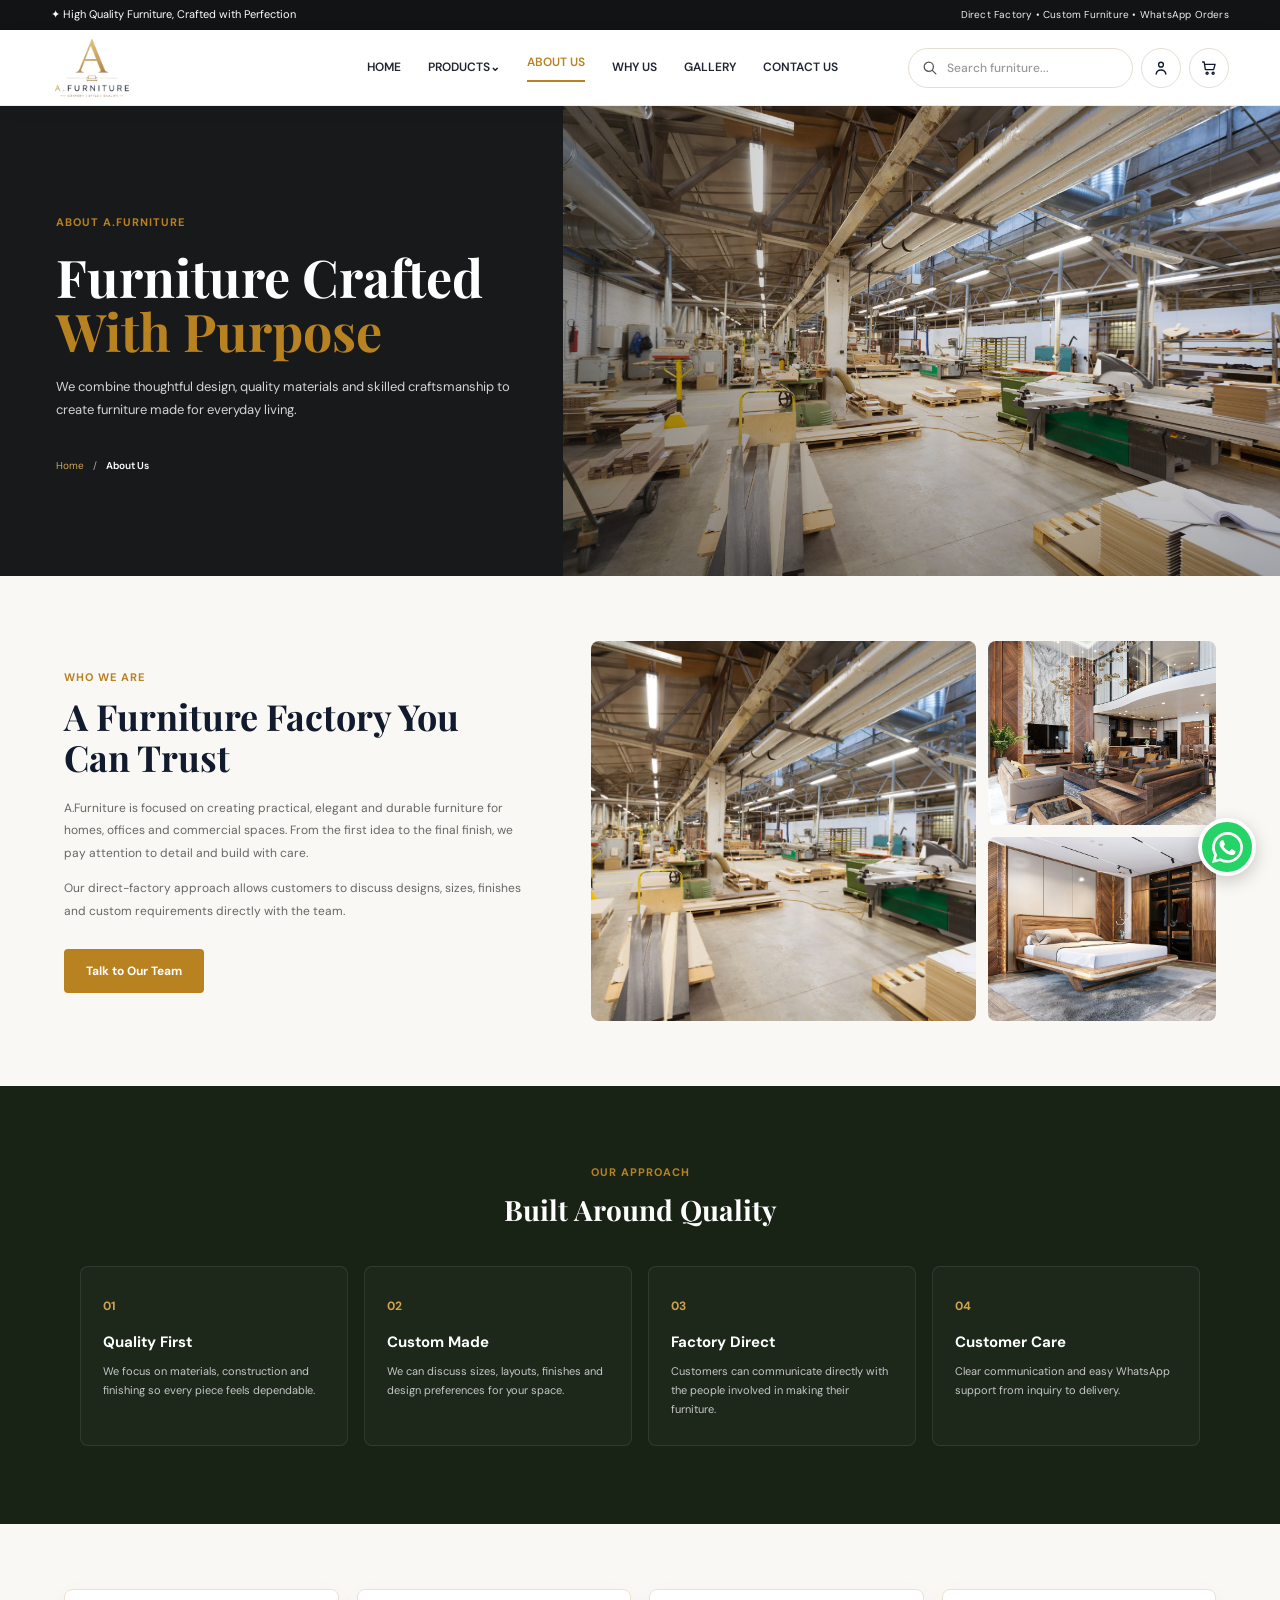
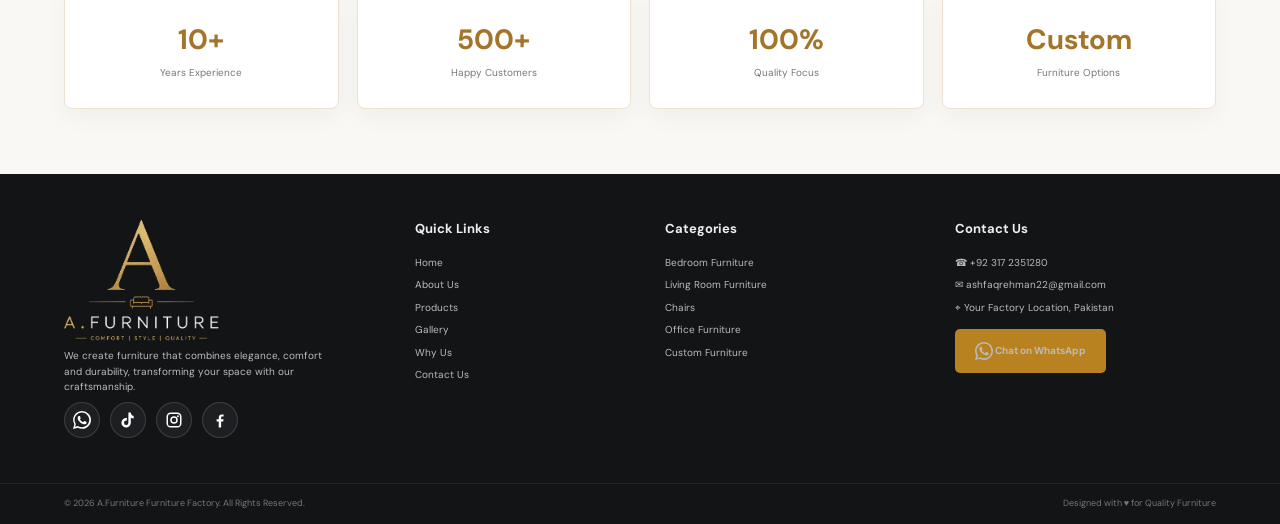
<file: about.html>
<!DOCTYPE html>
<html lang="en">
<head>
  <meta charset="UTF-8">
  <meta name="viewport" content="width=device-width, initial-scale=1.0">
  <meta name="theme-color" content="#121315">
  <link rel="icon" type="image/png" href="assets/images/af-furniture-logo-header.png">
  <link rel="stylesheet" href="assets/css/style.css">
  <meta name="description" content="Learn about A.Furniture, our craftsmanship, quality focus, custom furniture approach and factory-direct service.">
  <title>About Us | A.Furniture Furniture Factory</title>
</head>
<body>

  <div class="top-bar"><div>✦ High Quality Furniture, Crafted with Perfection</div><div class="top-note">Direct Factory • Custom Furniture • WhatsApp Orders</div></div>

  <header class="header">
    <button class="menu-toggle" aria-label="Open menu" aria-expanded="false"><span class="menu-lines" aria-hidden="true"></span></button>
    <a class="logo" href="index.html" aria-label="A.Furniture Home">
      <img class="brand-logo brand-logo-header" src="assets/images/af-furniture-logo-header.png" alt="A.Furniture">
    </a>
    <nav class="nav">
      <a href="index.html#home">HOME</a>
      <a href="index.html#products">PRODUCTS⌄</a>
      <a href="about.html" class="active">ABOUT US</a>
      <a href="index.html#why-us">WHY US</a>
      <a href="index.html#gallery">GALLERY</a>
      <a href="contact.html">CONTACT US</a>
    </nav>
    <div class="header-actions" aria-label="Quick actions">
      <form class="header-search" role="search">
        <svg class="header-search-icon" viewBox="0 0 24 24" aria-hidden="true"><circle cx="11" cy="11" r="6.5"></circle><path d="m16 16 5 5"></path></svg>
        <input class="search-input" type="search" name="q" placeholder="Search furniture..." autocomplete="off" aria-label="Search furniture">
      </form>
      <button class="header-icon mobile-search-toggle" type="button" aria-label="Search" title="Search">
        <svg viewBox="0 0 24 24" aria-hidden="true"><circle cx="11" cy="11" r="6.5"></circle><path d="m16 16 5 5"></path></svg>
      </button>
      <a class="header-icon account-button" href="login.html" aria-label="Account Login" title="Account / Login">
        <svg viewBox="0 0 24 24" aria-hidden="true"><circle cx="12" cy="7.5" r="3.2"></circle><path d="M5.5 20c.7-3.5 2.8-5.3 6.5-5.3s5.8 1.8 6.5 5.3"></path></svg>
      </a>
      <a class="header-icon cart-icon-mobile" href="cart.html" aria-label="Shopping Cart" title="Shopping Cart">
        <svg viewBox="0 0 24 24" aria-hidden="true"><path d="M3.5 4h2l1.7 10.2h10.9l2-7.1H7"></path><circle cx="9.5" cy="19" r="1.4"></circle><circle cx="17.5" cy="19" r="1.4"></circle></svg>
        <span class="cart-count">0</span>
      </a>
    </div>
    <form class="mobile-search-panel" role="search">
      <svg class="header-search-icon" viewBox="0 0 24 24" aria-hidden="true"><circle cx="11" cy="11" r="6.5"></circle><path d="m16 16 5 5"></path></svg>
      <input class="search-input" type="search" name="q" placeholder="Search furniture..." autocomplete="off" aria-label="Search furniture">
    </form>
  </header>
  <main class="inner-page about-page">
    <section class="page-hero">
      <div class="page-hero-content">
        <span class="eyebrow">ABOUT A.FURNITURE</span>
        <h1>Furniture Crafted<br><span>With Purpose</span></h1>
        <p>We combine thoughtful design, quality materials and skilled craftsmanship to create furniture made for everyday living.</p>
        <div class="breadcrumb"><a href="index.html">Home</a><span>/</span><strong>About Us</strong></div>
      </div>
      <div class="page-hero-image" style="background-image:url('assets/images/factory.jpg')"></div>
    </section>

    <section class="about-page-intro section">
      <div class="about-page-copy">
        <span class="eyebrow">WHO WE ARE</span>
        <h2>A Furniture Factory You Can Trust</h2>
        <p>A.Furniture is focused on creating practical, elegant and durable furniture for homes, offices and commercial spaces. From the first idea to the final finish, we pay attention to detail and build with care.</p>
        <p>Our direct-factory approach allows customers to discuss designs, sizes, finishes and custom requirements directly with the team.</p>
        <a class="btn btn-gold" href="contact.html">Talk to Our Team</a>
      </div>
      <div class="about-page-images">
        <div class="about-feature"><img src="assets/images/factory.jpg" alt="A.Furniture factory workshop"></div>
        <div><img src="assets/images/hero-sofa.jpg" alt="A.Furniture furniture showroom"></div>
        <div><img src="assets/images/bed.jpg" alt="A.Furniture bedroom furniture"></div>
      </div>
    </section>

    <section class="about-values">
      <div class="section-heading"><span class="eyebrow">OUR APPROACH</span><h2>Built Around Quality</h2></div>
      <div class="about-value-grid">
        <article><span>01</span><h3>Quality First</h3><p>We focus on materials, construction and finishing so every piece feels dependable.</p></article>
        <article><span>02</span><h3>Custom Made</h3><p>We can discuss sizes, layouts, finishes and design preferences for your space.</p></article>
        <article><span>03</span><h3>Factory Direct</h3><p>Customers can communicate directly with the people involved in making their furniture.</p></article>
        <article><span>04</span><h3>Customer Care</h3><p>Clear communication and easy WhatsApp support from inquiry to delivery.</p></article>
      </div>
    </section>

    <section class="about-stats section">
      <div><strong>10+</strong><span>Years Experience</span></div>
      <div><strong>500+</strong><span>Happy Customers</span></div>
      <div><strong>100%</strong><span>Quality Focus</span></div>
      <div><strong>Custom</strong><span>Furniture Options</span></div>
    </section>
  </main>

  <!-- Footer -->
  <footer>
    <div class="footer-main">
      <div class="footer-brand">
        <div class="logo footer-logo"><img class="brand-logo brand-logo-footer" src="assets/images/af-furniture-logo.png" alt="A.Furniture"></div>
        <p>We create furniture that combines elegance, comfort and durability, transforming your space with our craftsmanship.</p>
        <div class="social-icons">
          <a href="https://wa.me/923172351280" target="_blank" rel="noopener" aria-label="WhatsApp" title="WhatsApp"><span class="social-icon"><svg viewBox="0 0 24 24" aria-hidden="true"><path d="M20.5 3.5A11.8 11.8 0 0 0 12.1 0C5.5 0 .2 5.3.2 11.8c0 2.1.6 4.1 1.6 5.9L.1 24l6.4-1.7a11.8 11.8 0 0 0 5.6 1.4h.1c6.5 0 11.8-5.3 11.8-11.8 0-3.2-1.2-6.2-3.5-8.4Zm-8.4 18.2h-.1a9.8 9.8 0 0 1-5-1.4l-.4-.2-3.8 1 1-3.7-.2-.4a9.8 9.8 0 0 1-1.5-5.2c0-5.4 4.4-9.8 9.8-9.8 2.6 0 5.1 1 6.9 2.9a9.8 9.8 0 0 1 2.9 6.9c0 5.4-4.4 9.9-9.7 9.9Zm5.4-7.4c-.3-.1-1.7-.8-2-.9-.3-.1-.5-.1-.7.2l-.9 1.1c-.2.2-.3.2-.6.1-.3-.2-1.2-.5-2.3-1.4-.9-.8-1.4-1.7-1.6-2-.2-.3 0-.5.1-.6l.4-.5c.1-.2.2-.3.3-.5.1-.2.1-.4 0-.5-.1-.2-.7-1.6-.9-2.2-.2-.6-.5-.5-.7-.5h-.6c-.2 0-.5.1-.8.4-.3.3-1 1-1 2.5s1 2.9 1.2 3.1c.1.2 2.1 3.2 5 4.4.7.3 1.3.5 1.7.6.7.2 1.3.2 1.8.1.6-.1 1.7-.7 2-1.4.2-.7.2-1.3.2-1.4-.1-.2-.3-.3-.6-.4Z"/></svg></span></a>
          <a href="https://www.tiktok.com/@a.furniture111" target="_blank" rel="noopener" aria-label="TikTok" title="TikTok"><span class="social-icon"><svg viewBox="0 0 24 24" aria-hidden="true"><path d="M19.6 6.7a4.8 4.8 0 0 1-3.8-3.8V2h-3.3v13.6a2.9 2.9 0 1 1-2.9-2.9c.3 0 .6.1.9.1V9.4a6.3 6.3 0 1 0 5.3 6.3V9.1a8.2 8.2 0 0 0 3.8.9V6.7Z"/></svg></span></a>
          <a href="https://www.instagram.com/a.furniture111?igsi=MXBqNWU5NXI4ZTVqMA==" target="_blank" rel="noopener" aria-label="Instagram" title="Instagram"><span class="social-icon"><svg viewBox="0 0 24 24" aria-hidden="true"><path d="M7.5 2h9A5.5 5.5 0 0 1 22 7.5v9a5.5 5.5 0 0 1-5.5 5.5h-9A5.5 5.5 0 0 1 2 16.5v-9A5.5 5.5 0 0 1 7.5 2Zm0 2A3.5 3.5 0 0 0 4 7.5v9A3.5 3.5 0 0 0 7.5 20h9a3.5 3.5 0 0 0 3.5-3.5v-9A3.5 3.5 0 0 0 16.5 4h-9ZM12 7a5 5 0 1 1 0 10 5 5 0 0 1 0-10Zm0 2a3 3 0 1 0 0 6 3 3 0 0 0 0-6Zm5.25-3.25a1.25 1.25 0 1 1 0 2.5 1.25 1.25 0 0 1 0-2.5Z"/></svg></span></a>
          <a href="https://www.facebook.com/share/1Etyi5C34r/" target="_blank" rel="noopener" aria-label="Facebook" title="Facebook"><span class="social-icon"><svg viewBox="0 0 24 24" aria-hidden="true"><path d="M13.5 22v-8h2.8l.4-3.1h-3.2V8.9c0-.9.3-1.5 1.6-1.5h1.7V4.6c-.3 0-1.3-.1-2.4-.1-2.4 0-4 1.5-4 4.1v2.3H7.5V14h2.8v8h3.2Z"/></svg></span></a>
        </div>
      </div>

      <div><h4>Quick Links</h4><a href="index.html#home">Home</a><a href="about.html">About Us</a><a href="index.html#products">Products</a><a href="index.html#gallery">Gallery</a><a href="index.html#why-us">Why Us</a><a href="contact.html">Contact Us</a></div>

      <div><h4>Categories</h4><a href="#">Bedroom Furniture</a><a href="#">Living Room Furniture</a><a href="chairs.html">Chairs</a><a href="#">Office Furniture</a><a href="#">Custom Furniture</a></div>

      <div><h4>Contact Us</h4><p>☎ +92 317 2351280</p><p>✉ <a class="email-link" href="https://mail.google.com/mail/?view=cm&fs=1&to=ashfaqrehman22@gmail.com" target="_blank" rel="noopener">ashfaqrehman22@gmail.com</a></p><p>⌖ Your Factory Location, Pakistan</p><a class="footer-whatsapp" href="https://wa.me/923172351280" target="_blank" rel="noopener"><span class="wa-icon"><svg viewBox="0 0 24 24" aria-hidden="true"><path d="M20.5 3.5A11.9 11.9 0 0 0 12.03 0C5.45 0 .1 5.35.1 11.93c0 2.1.55 4.15 1.6 5.96L0 24l6.27-1.64a11.9 11.9 0 0 0 5.76 1.48h.01c6.58 0 11.93-5.35 11.93-11.93 0-3.19-1.24-6.18-3.47-8.41ZM12.04 21.83h-.01a9.86 9.86 0 0 1-5.02-1.37l-.36-.21-3.72.97.99-3.62-.23-.37a9.84 9.84 0 0 1-1.51-5.29c0-5.44 4.43-9.87 9.87-9.87 2.64 0 5.12 1.03 6.98 2.89a9.83 9.83 0 0 1 2.89 6.99c0 5.45-4.43 9.88-9.88 9.88Zm5.42-7.4c-.3-.15-1.78-.88-2.05-.98-.28-.1-.48-.15-.69.15-.2.3-.79.98-.96 1.18-.18.2-.35.23-.65.08-.3-.15-1.25-.46-2.38-1.47-.88-.78-1.47-1.74-1.64-2.03-.17-.3-.02-.46.13-.61.14-.14.3-.35.45-.53.15-.18.2-.3.3-.5.1-.2.05-.38-.03-.53-.08-.15-.69-1.66-.94-2.27-.25-.6-.5-.52-.69-.53h-.59c-.2 0-.53.08-.81.38-.28.3-1.06 1.04-1.06 2.54s1.09 2.95 1.24 3.15c.15.2 2.14 3.27 5.19 4.59.73.32 1.3.51 1.74.65.73.23 1.4.2 1.93.12.59-.09 1.78-.73 2.03-1.43.25-.7.25-1.3.18-1.43-.08-.12-.28-.2-.58-.35Z"/></svg></span> Chat on WhatsApp</a></div>
    </div>
    <div class="footer-bottom"><span>© 2026 A.Furniture Furniture Factory. All Rights Reserved.</span><span>Designed with ♥ for Quality Furniture</span></div>
  </footer>

  <!-- Floating WhatsApp: stays on the RIGHT while scrolling -->
  <a class="floating-whatsapp" href="https://wa.me/923172351280" target="_blank" rel="noopener" aria-label="Chat on WhatsApp"><span class="floating-wa-icon"><svg viewBox="0 0 24 24" aria-hidden="true"><path d="M20.5 3.5A11.9 11.9 0 0 0 12.03 0C5.45 0 .1 5.35.1 11.93c0 2.1.55 4.15 1.6 5.96L0 24l6.27-1.64a11.9 11.9 0 0 0 5.76 1.48h.01c6.58 0 11.93-5.35 11.93-11.93 0-3.19-1.24-6.18-3.47-8.41ZM12.04 21.83h-.01a9.86 9.86 0 0 1-5.02-1.37l-.36-.21-3.72.97.99-3.62-.23-.37a9.84 9.84 0 0 1-1.51-5.29c0-5.44 4.43-9.87 9.87-9.87 2.64 0 5.12 1.03 6.98 2.89a9.83 9.83 0 0 1 2.89 6.99c0 5.45-4.43 9.88-9.88 9.88Zm5.42-7.4c-.3-.15-1.78-.88-2.05-.98-.28-.1-.48-.15-.69.15-.2.3-.79.98-.96 1.18-.18.2-.35.23-.65.08-.3-.15-1.25-.46-2.38-1.47-.88-.78-1.47-1.74-1.64-2.03-.17-.3-.02-.46.13-.61.14-.14.3-.35.45-.53.15-.18.2-.3.3-.5.1-.2.05-.38-.03-.53-.08-.15-.69-1.66-.94-2.27-.25-.6-.5-.52-.69-.53h-.59c-.2 0-.53.08-.81.38-.28.3-1.06 1.04-1.06 2.54s1.09 2.95 1.24 3.15c.15.2 2.14 3.27 5.19 4.59.73.32 1.3.51 1.74.65.73.23 1.4.2 1.93.12.59-.09 1.78-.73 2.03-1.43.25-.7.25-1.3.18-1.43-.08-.12-.28-.2-.58-.35Z"/></svg></span>
    <em>Chat on WhatsApp</em>
  </a>

  <button class="back-top" aria-label="Back to top">↑</button>


  <script src="assets/js/script.js"></script>
</body>
</html>
</file>
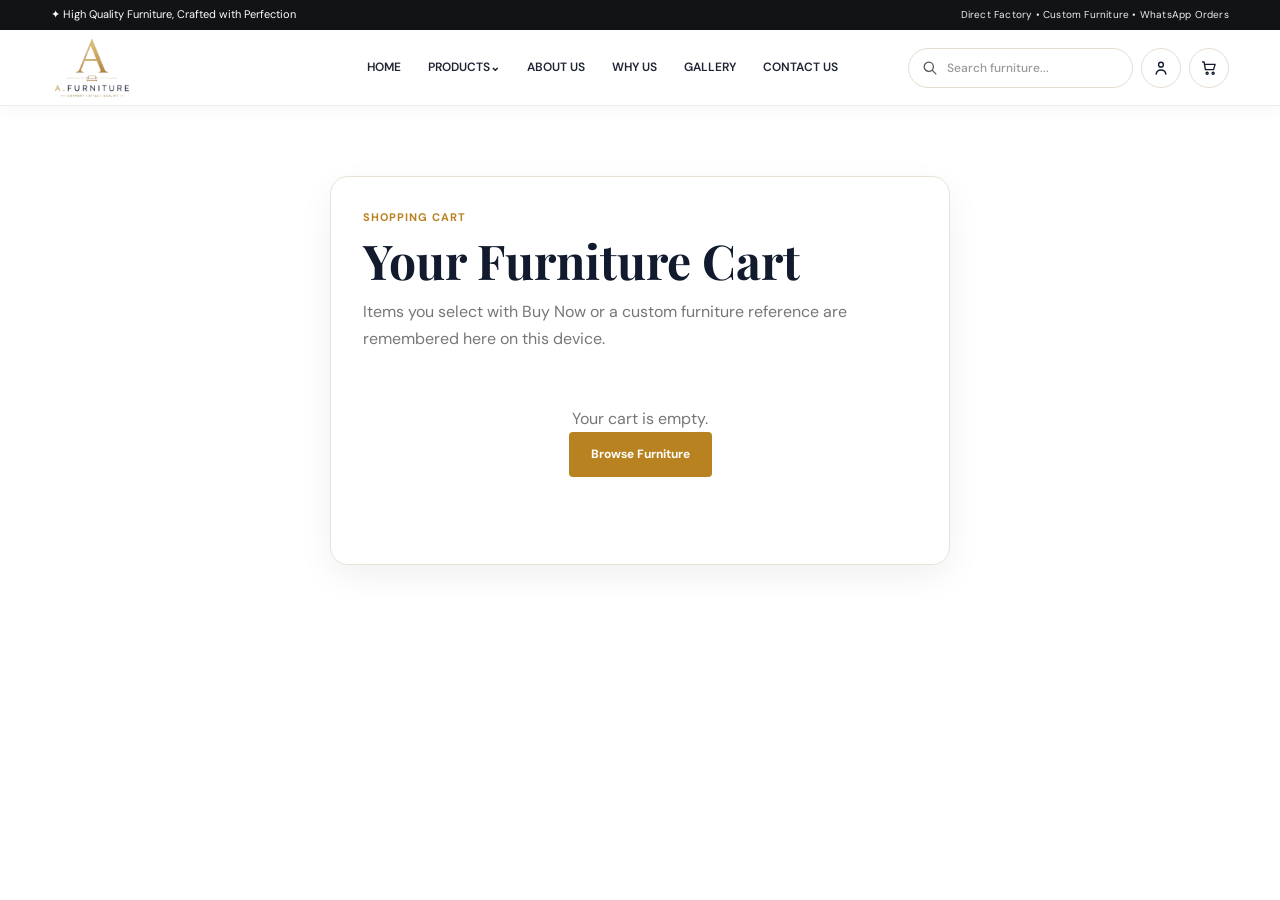
<file: cart.html>
<!DOCTYPE html>
<html lang="en">
<head>
<meta charset="UTF-8"><meta name="viewport" content="width=device-width, initial-scale=1.0"><meta name="theme-color" content="#121315">
<link rel="icon" type="image/png" href="assets/images/af-furniture-logo-header.png"><link rel="stylesheet" href="assets/css/style.css"><title>Cart | A.Furniture</title>
</head>
<body>
<div class="top-bar"><div>✦ High Quality Furniture, Crafted with Perfection</div><div class="top-note">Direct Factory • Custom Furniture • WhatsApp Orders</div></div>
<header class="header">
<button class="menu-toggle" aria-label="Open menu" aria-expanded="false"><span class="menu-lines" aria-hidden="true"></span></button><a class="logo" href="index.html" aria-label="A.Furniture Home"><img class="brand-logo brand-logo-header" src="assets/images/af-furniture-logo-header.png" alt="A.Furniture"></a>
<nav class="nav"><a href="index.html#home">HOME</a><a href="index.html#products">PRODUCTS⌄</a><a href="about.html">ABOUT US</a><a href="index.html#why-us">WHY US</a><a href="index.html#gallery">GALLERY</a><a href="contact.html">CONTACT US</a></nav>
<div class="header-actions" aria-label="Quick actions"><form class="header-search" role="search"><svg class="header-search-icon" viewBox="0 0 24 24" aria-hidden="true"><circle cx="11" cy="11" r="6.5"></circle><path d="m16 16 5 5"></path></svg><input class="search-input" type="search" name="q" placeholder="Search furniture..." autocomplete="off" aria-label="Search furniture"></form><button class="header-icon mobile-search-toggle" type="button" aria-label="Search" title="Search"><svg viewBox="0 0 24 24" aria-hidden="true"><circle cx="11" cy="11" r="6.5"></circle><path d="m16 16 5 5"></path></svg></button><a class="header-icon account-button" href="login.html" aria-label="Account Login" title="Account / Login"><svg viewBox="0 0 24 24" aria-hidden="true"><circle cx="12" cy="7.5" r="3.2"></circle><path d="M5.5 20c.7-3.5 2.8-5.3 6.5-5.3s5.8 1.8 6.5 5.3"></path></svg></a><a class="header-icon cart-icon-mobile" href="cart.html" aria-label="Shopping Cart" title="Shopping Cart"><svg viewBox="0 0 24 24" aria-hidden="true"><path d="M3.5 4h2l1.7 10.2h10.9l2-7.1H7"></path><circle cx="9.5" cy="19" r="1.4"></circle><circle cx="17.5" cy="19" r="1.4"></circle></svg><span class="cart-count">0</span></a></div>
<form class="mobile-search-panel" role="search"><svg class="header-search-icon" viewBox="0 0 24 24" aria-hidden="true"><circle cx="11" cy="11" r="6.5"></circle><path d="m16 16 5 5"></path></svg><input class="search-input" type="search" name="q" placeholder="Search furniture..." autocomplete="off" aria-label="Search furniture"></form>
</header>
<main class="cart-page"><section class="cart-card"><span class="eyebrow">SHOPPING CART</span><h1>Your Furniture Cart</h1><p>Items you select with Buy Now or a custom furniture reference are remembered here on this device.</p><div id="cartList" class="cart-list"></div><div id="cartActions" class="cart-actions"></div></section></main>
<script src="assets/js/script.js"></script>
<script>
(function(){
 const list=document.getElementById('cartList'),actions=document.getElementById('cartActions');
 const prices={bed:45000,sofa:85000,dining:65000,wardrobe:55000,office040:27000,office041:22000,chair032:28000,chair033:13500,chair034:20000,chair035:28000,chair036:11500,chair037:20000,chair038:28000,chair039:13000};
 const images={bed:'assets/images/bed.jpg',sofa:'https://i5.walmartimages.com/seo/4-Piece-Wenona-Series-Living-Room-Set-with-a-Modern-Gray-Velvet-Coffee-Table_97ea19af-71c6-4c53-9ed3-233e4931420a.f574bdb97db5f282c8344b182f789af2.jpeg?odnBg=FFFFFF&odnHeight=640&odnWidth=640',dining:'assets/images/hero-sofa.jpg',wardrobe:'assets/images/wardrobe.jpg'};
 function get(){try{return JSON.parse(localStorage.getItem('A.F_CART')||'[]')}catch(e){return []}}
 function save(v){localStorage.setItem('A.F_CART',JSON.stringify(v));render()}
 function render(){const cart=get(); if(!cart.length){list.innerHTML='<div class="cart-empty">Your cart is empty.<br><a class="btn btn-gold" href="index.html#products">Browse Furniture</a></div>';actions.innerHTML='';return}
 list.innerHTML=cart.map((x,i)=>{const img=x.image||images[x.id]||'assets/images/hero-sofa.jpg';const price=x.customDesign?'Custom Quote':(prices[x.id]?'PKR '+prices[x.id].toLocaleString():'Custom Quote');return '<div class="cart-item"><img src="'+img+'" alt="'+(x.name||'Furniture')+'"><div><h3>'+x.name+'</h3><small>'+price+' • Qty '+(x.quantity||1)+'</small></div><button type="button" data-remove="'+i+'">Remove</button></div>'}).join('');
 actions.innerHTML='<a class="btn btn-outline" href="index.html#products">Continue Shopping</a><a class="btn btn-gold" href="'+(cart[0].checkoutUrl||'checkout.html?id='+encodeURIComponent(cart[0].id||'bed'))+'">Proceed to Checkout</a>';
 list.querySelectorAll('[data-remove]').forEach(btn=>btn.onclick=function(){const c=get();c.splice(Number(this.dataset.remove),1);save(c)});
 }
 render();
})();
</script>
</body></html>
</file>
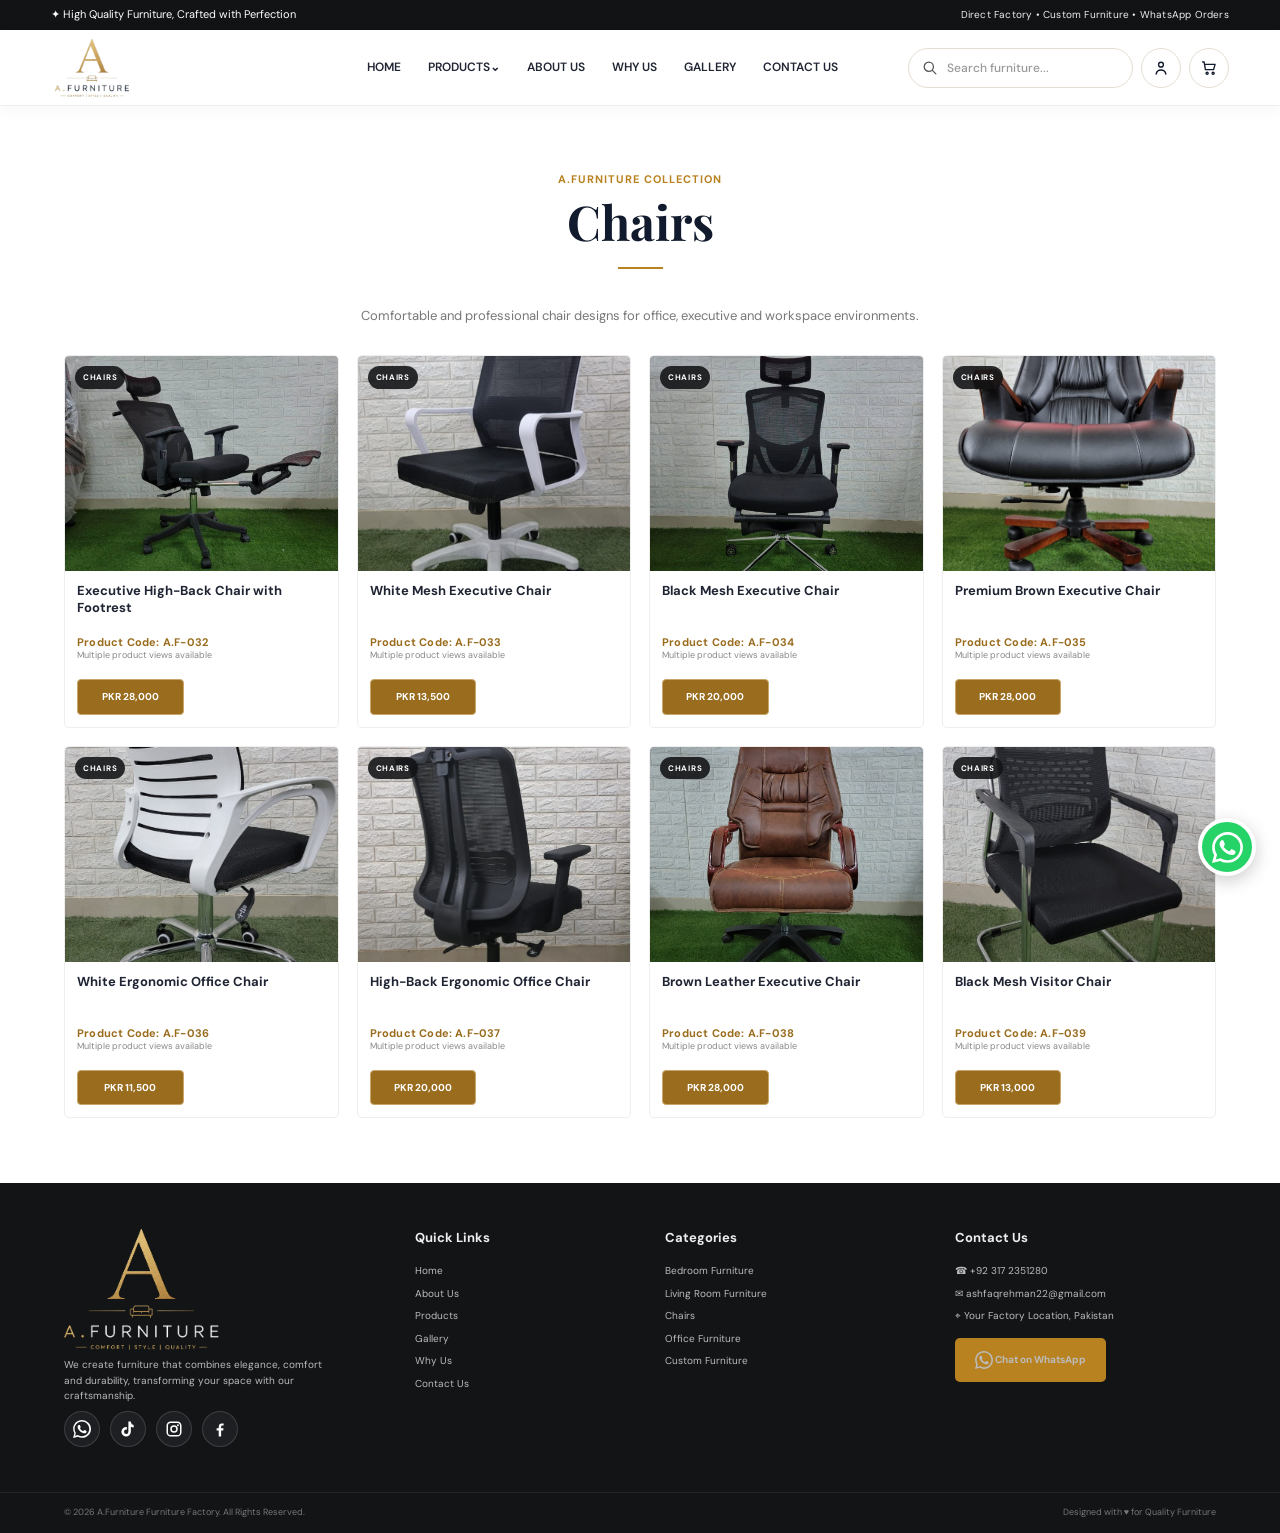
<file: chairs.html>
<!DOCTYPE html>

<html lang="en">
<head>
<meta charset="utf-8"/>
<meta content="width=device-width, initial-scale=1.0" name="viewport"/>
<meta content="Explore Chairs by A.Furniture — professional and comfortable chair designs." name="description"/>
<meta content="Chairs | A.Furniture" property="og:title"/>
<meta content="Professional and comfortable chair designs crafted by A.Furniture." property="og:description"/>
<link href="assets/images/af-furniture-logo-header.png" rel="icon" type="image/png"/>
<title>Chairs | A.Furniture</title>
<link href="assets/css/style.css" rel="stylesheet"/>
<style>
.office-page .office-intro{max-width:760px;margin:0 auto 28px;text-align:center}.office-page .office-intro p{color:#777;font-size:13px;line-height:1.8;margin:8px 0 0}.office-products{margin-top:18px}.office-product-card .product-link{display:block;color:inherit;text-decoration:none;cursor:pointer}.office-product-card .product-image{aspect-ratio:1/1;overflow:hidden;background:#f7f7f7}.office-product-card .product-image img{width:100%;height:100%;object-fit:cover;display:block;transition:transform .35s ease}.office-product-card:hover .product-image img{transform:scale(1.035)}@media(max-width:700px){.office-page .section-heading{margin-bottom:18px}.office-page .office-intro{margin-bottom:20px}}
</style>
</head>
<body>
<div class="top-bar">
<div>✦ High Quality Furniture, Crafted with Perfection</div>
<div class="top-note">Direct Factory • Custom Furniture • WhatsApp Orders</div>
</div>
<!-- Header -->
<header class="header">
<button aria-expanded="false" aria-label="Open menu" class="menu-toggle"><span aria-hidden="true" class="menu-lines"></span></button>
<a aria-label="A.Furniture Home" class="logo" href="index.html#home">
<img alt="A.Furniture" class="brand-logo brand-logo-header" src="assets/images/af-furniture-logo-header.png"/>
</a>
<nav class="nav">
<a data-section="home" href="index.html#home">HOME</a>
<a data-section="products" href="index.html#products">PRODUCTS⌄</a>
<a href="about.html">ABOUT US</a>
<a data-section="why-us" href="index.html#why-us">WHY US</a>
<a data-section="gallery" href="index.html#gallery">GALLERY</a>
<a href="contact.html">CONTACT US</a>
</nav>
<div aria-label="Quick actions" class="header-actions">
<form class="header-search" role="search">
<svg aria-hidden="true" class="header-search-icon" viewbox="0 0 24 24"><circle cx="11" cy="11" r="6.5"></circle><path d="m16 16 5 5"></path></svg>
<input aria-label="Search furniture" autocomplete="off" class="search-input" name="q" placeholder="Search furniture..." type="search"/>
</form>
<button aria-label="Search" class="header-icon mobile-search-toggle" title="Search" type="button">
<svg aria-hidden="true" viewbox="0 0 24 24"><circle cx="11" cy="11" r="6.5"></circle><path d="m16 16 5 5"></path></svg>
</button>
<a aria-label="Account Login" class="header-icon account-button" href="login.html" title="Account / Login">
<svg aria-hidden="true" viewbox="0 0 24 24"><circle cx="12" cy="7.5" r="3.2"></circle><path d="M5.5 20c.7-3.5 2.8-5.3 6.5-5.3s5.8 1.8 6.5 5.3"></path></svg>
</a>
<a aria-label="Shopping Cart" class="header-icon cart-icon-mobile" href="cart.html" title="Shopping Cart">
<svg aria-hidden="true" viewbox="0 0 24 24"><path d="M3.5 4h2l1.7 10.2h10.9l2-7.1H7"></path><circle cx="9.5" cy="19" r="1.4"></circle><circle cx="17.5" cy="19" r="1.4"></circle></svg>
<span class="cart-count">0</span>
</a>
</div>
<form class="mobile-search-panel" role="search">
<svg aria-hidden="true" class="header-search-icon" viewbox="0 0 24 24"><circle cx="11" cy="11" r="6.5"></circle><path d="m16 16 5 5"></path></svg>
<input aria-label="Search furniture" autocomplete="off" class="search-input" name="q" placeholder="Search furniture..." type="search"/>
</form>
</header>
<main class="office-page"><section class="section"><div class="section-heading"><span class="eyebrow">A.FURNITURE COLLECTION</span><h1>Chairs</h1><i></i></div><div class="office-intro"><p>Comfortable and professional chair designs for office, executive and workspace environments.</p></div><div class="product-grid office-products"><article class="product-card office-product-card"><a aria-label="View details for Executive High-Back Chair with Footrest" class="product-link" href="product.html?id=chair032"><div class="product-image"><img alt="Executive High-Back Chair with Footrest" loading="lazy" src="assets/images/chairs/chair-source-01.jpeg"/><span class="product-badge">CHAIRS</span></div><div class="product-info"><h3>Executive High-Back Chair with Footrest</h3><small class="product-code">Product Code: A.F-032</small><small class="product-note">Multiple product views available</small></div></a><div class="product-actions"><a class="product-buy" href="product.html?id=chair032">PKR 28,000</a></div></article><article class="product-card office-product-card"><a aria-label="View details for White Mesh Executive Chair" class="product-link" href="product.html?id=chair033"><div class="product-image"><img alt="White Mesh Executive Chair" loading="lazy" src="assets/images/chairs/chair-source-02.jpeg"/><span class="product-badge">CHAIRS</span></div><div class="product-info"><h3>White Mesh Executive Chair</h3><small class="product-code">Product Code: A.F-033</small><small class="product-note">Multiple product views available</small></div></a><div class="product-actions"><a class="product-buy" href="product.html?id=chair033">PKR 13,500</a></div></article><article class="product-card office-product-card"><a aria-label="View details for Black Mesh Executive Chair" class="product-link" href="product.html?id=chair034"><div class="product-image"><img alt="Black Mesh Executive Chair" loading="lazy" src="assets/images/chairs/chair-source-05.jpeg"/><span class="product-badge">CHAIRS</span></div><div class="product-info"><h3>Black Mesh Executive Chair</h3><small class="product-code">Product Code: A.F-034</small><small class="product-note">Multiple product views available</small></div></a><div class="product-actions"><a class="product-buy" href="product.html?id=chair034">PKR 20,000</a></div></article><article class="product-card office-product-card"><a aria-label="View details for Premium Brown Executive Chair" class="product-link" href="product.html?id=chair035"><div class="product-image"><img alt="Premium Brown Executive Chair" loading="lazy" src="assets/images/chairs/chair-source-10.jpeg"/><span class="product-badge">CHAIRS</span></div><div class="product-info"><h3>Premium Brown Executive Chair</h3><small class="product-code">Product Code: A.F-035</small><small class="product-note">Multiple product views available</small></div></a><div class="product-actions"><a class="product-buy" href="product.html?id=chair035">PKR 28,000</a></div></article><article class="product-card office-product-card"><a aria-label="View details for White Ergonomic Office Chair" class="product-link" href="product.html?id=chair036"><div class="product-image"><img alt="White Ergonomic Office Chair" loading="lazy" src="assets/images/chairs/chair-source-16.jpeg"/><span class="product-badge">CHAIRS</span></div><div class="product-info"><h3>White Ergonomic Office Chair</h3><small class="product-code">Product Code: A.F-036</small><small class="product-note">Multiple product views available</small></div></a><div class="product-actions"><a class="product-buy" href="product.html?id=chair036">PKR 11,500</a></div></article><article class="product-card office-product-card"><a aria-label="View details for High-Back Ergonomic Office Chair" class="product-link" href="product.html?id=chair037"><div class="product-image"><img alt="High-Back Ergonomic Office Chair" loading="lazy" src="assets/images/chairs/chair-source-09.jpeg"/><span class="product-badge">CHAIRS</span></div><div class="product-info"><h3>High-Back Ergonomic Office Chair</h3><small class="product-code">Product Code: A.F-037</small><small class="product-note">Multiple product views available</small></div></a><div class="product-actions"><a class="product-buy" href="product.html?id=chair037">PKR 20,000</a></div></article><article class="product-card office-product-card"><a aria-label="View details for Brown Leather Executive Chair" class="product-link" href="product.html?id=chair038"><div class="product-image"><img alt="Brown Leather Executive Chair" loading="lazy" src="assets/images/chairs/chair-source-21.jpeg"/><span class="product-badge">CHAIRS</span></div><div class="product-info"><h3>Brown Leather Executive Chair</h3><small class="product-code">Product Code: A.F-038</small><small class="product-note">Multiple product views available</small></div></a><div class="product-actions"><a class="product-buy" href="product.html?id=chair038">PKR 28,000</a></div></article><article class="product-card office-product-card"><a aria-label="View details for Black Mesh Visitor Chair" class="product-link" href="product.html?id=chair039"><div class="product-image"><img alt="Black Mesh Visitor Chair" loading="lazy" src="assets/images/chairs/chair-source-22.jpeg"/><span class="product-badge">CHAIRS</span></div><div class="product-info"><h3>Black Mesh Visitor Chair</h3><small class="product-code">Product Code: A.F-039</small><small class="product-note">Multiple product views available</small></div></a><div class="product-actions"><a class="product-buy" href="product.html?id=chair039">PKR 13,000</a></div></article></div></section></main><footer>
<div class="footer-main">
<div class="footer-brand">
<div class="logo footer-logo"><img alt="A.Furniture" class="brand-logo brand-logo-footer" src="assets/images/af-furniture-logo.png"/></div>
<p>We create furniture that combines elegance, comfort and durability, transforming your space with our craftsmanship.</p>
<div class="social-icons">
<a aria-label="WhatsApp" href="https://wa.me/923172351280" rel="noopener" target="_blank" title="WhatsApp"><span class="social-icon"><svg aria-hidden="true" viewbox="0 0 24 24"><path d="M20.5 3.5A11.8 11.8 0 0 0 12.1 0C5.5 0 .2 5.3.2 11.8c0 2.1.6 4.1 1.6 5.9L.1 24l6.4-1.7a11.8 11.8 0 0 0 5.6 1.4h.1c6.5 0 11.8-5.3 11.8-11.8 0-3.2-1.2-6.2-3.5-8.4Zm-8.4 18.2h-.1a9.8 9.8 0 0 1-5-1.4l-.4-.2-3.8 1 1-3.7-.2-.4a9.8 9.8 0 0 1-1.5-5.2c0-5.4 4.4-9.8 9.8-9.8 2.6 0 5.1 1 6.9 2.9a9.8 9.8 0 0 1 2.9 6.9c0 5.4-4.4 9.9-9.7 9.9Zm5.4-7.4c-.3-.1-1.7-.8-2-.9-.3-.1-.5-.1-.7.2l-.9 1.1c-.2.2-.3.2-.6.1-.3-.2-1.2-.5-2.3-1.4-.9-.8-1.4-1.7-1.6-2-.2-.3 0-.5.1-.6l.4-.5c.1-.2.2-.3.3-.5.1-.2.1-.4 0-.5-.1-.2-.7-1.6-.9-2.2-.2-.6-.5-.5-.7-.5h-.6c-.2 0-.5.1-.8.4-.3.3-1 1-1 2.5s1 2.9 1.2 3.1c.1.2 2.1 3.2 5 4.4.7.3 1.3.5 1.7.6.7.2 1.3.2 1.8.1.6-.1 1.7-.7 2-1.4.2-.7.2-1.3.2-1.4-.1-.2-.3-.3-.6-.4Z"></path></svg></span></a>
<a aria-label="TikTok" href="https://www.tiktok.com/@a.furniture111" target="_blank" rel="noopener" title="TikTok"><span class="social-icon"><svg aria-hidden="true" viewbox="0 0 24 24"><path d="M19.6 6.7a4.8 4.8 0 0 1-3.8-3.8V2h-3.3v13.6a2.9 2.9 0 1 1-2.9-2.9c.3 0 .6.1.9.1V9.4a6.3 6.3 0 1 0 5.3 6.3V9.1a8.2 8.2 0 0 0 3.8.9V6.7Z"></path></svg></span></a>
<a aria-label="Instagram" href="https://www.instagram.com/a.furniture111?igsi=MXBqNWU5NXI4ZTVqMA==" target="_blank" rel="noopener" title="Instagram"><span class="social-icon"><svg aria-hidden="true" viewbox="0 0 24 24"><path d="M7.5 2h9A5.5 5.5 0 0 1 22 7.5v9a5.5 5.5 0 0 1-5.5 5.5h-9A5.5 5.5 0 0 1 2 16.5v-9A5.5 5.5 0 0 1 7.5 2Zm0 2A3.5 3.5 0 0 0 4 7.5v9A3.5 3.5 0 0 0 7.5 20h9a3.5 3.5 0 0 0 3.5-3.5v-9A3.5 3.5 0 0 0 16.5 4h-9ZM12 7a5 5 0 1 1 0 10 5 5 0 0 1 0-10Zm0 2a3 3 0 1 0 0 6 3 3 0 0 0 0-6Zm5.25-3.25a1.25 1.25 0 1 1 0 2.5 1.25 1.25 0 0 1 0-2.5Z"></path></svg></span></a>
<a aria-label="Facebook" href="https://www.facebook.com/share/1Etyi5C34r/" target="_blank" rel="noopener" title="Facebook"><span class="social-icon"><svg aria-hidden="true" viewbox="0 0 24 24"><path d="M13.5 22v-8h2.8l.4-3.1h-3.2V8.9c0-.9.3-1.5 1.6-1.5h1.7V4.6c-.3 0-1.3-.1-2.4-.1-2.4 0-4 1.5-4 4.1v2.3H7.5V14h2.8v8h3.2Z"></path></svg></span></a>
</div>
</div>
<div><h4>Quick Links</h4><a href="index.html#home">Home</a><a href="about.html">About Us</a><a href="index.html#products">Products</a><a href="index.html#gallery">Gallery</a><a href="index.html#why-us">Why Us</a><a href="contact.html">Contact Us</a></div>
<div><h4>Categories</h4><a href="#">Bedroom Furniture</a><a href="living-room-furniture.html">Living Room Furniture</a><a href="chairs.html">Chairs</a><a href="office-furniture.html">Office Furniture</a><a href="#">Custom Furniture</a></div>
<div><h4>Contact Us</h4><p>☎ +92 317 2351280</p><p>✉ <a class="email-link" href="https://mail.google.com/mail/?view=cm&amp;fs=1&amp;to=ashfaqrehman22@gmail.com" rel="noopener" target="_blank">ashfaqrehman22@gmail.com</a></p><p>⌖ Your Factory Location, Pakistan</p><a class="footer-whatsapp" href="https://wa.me/923172351280" rel="noopener" target="_blank"><span class="wa-icon"><svg aria-hidden="true" viewbox="0 0 24 24"><path d="M20.5 3.5A11.9 11.9 0 0 0 12.03 0C5.45 0 .1 5.35.1 11.93c0 2.1.55 4.15 1.6 5.96L0 24l6.27-1.64a11.9 11.9 0 0 0 5.76 1.48h.01c6.58 0 11.93-5.35 11.93-11.93 0-3.19-1.24-6.18-3.47-8.41ZM12.04 21.83h-.01a9.86 9.86 0 0 1-5.02-1.37l-.36-.21-3.72.97.99-3.62-.23-.37a9.84 9.84 0 0 1-1.51-5.29c0-5.44 4.43-9.87 9.87-9.87 2.64 0 5.12 1.03 6.98 2.89a9.83 9.83 0 0 1 2.89 6.99c0 5.45-4.43 9.88-9.88 9.88Zm5.42-7.4c-.3-.15-1.78-.88-2.05-.98-.28-.1-.48-.15-.69.15-.2.3-.79.98-.96 1.18-.18.2-.35.23-.65.08-.3-.15-1.25-.46-2.38-1.47-.88-.78-1.47-1.74-1.64-2.03-.17-.3-.02-.46.13-.61.14-.14.3-.35.45-.53.15-.18.2-.3.3-.5.1-.2.05-.38-.03-.53-.08-.15-.69-1.66-.94-2.27-.25-.6-.5-.52-.69-.53h-.59c-.2 0-.53.08-.81.38-.28.3-1.06 1.04-1.06 2.54s1.09 2.95 1.24 3.15c.15.2 2.14 3.27 5.19 4.59.73.32 1.3.51 1.74.65.73.23 1.4.2 1.93.12.59-.09 1.78-.73 2.03-1.43.25-.7.25-1.3.18-1.43-.08-.12-.28-.2-.58-.35Z"></path></svg></span> Chat on WhatsApp</a></div>
</div>
<div class="footer-bottom"><span>© 2026 A.Furniture Furniture Factory. All Rights Reserved.</span><span>Designed with ♥ for Quality Furniture</span></div>
</footer>
<!-- Floating WhatsApp: stays on the RIGHT while scrolling -->
<a aria-label="Chat on WhatsApp" class="floating-whatsapp" href="https://wa.me/923172351280" rel="noopener" target="_blank"><span class="floating-wa-icon"><svg aria-hidden="true" viewbox="0 0 24 24"><path d="M20.5 3.5A11.9 11.9 0 0 0 12.03 0C5.45 0 .1 5.35.1 11.93c0 2.1.55 4.15 1.6 5.96L0 24l6.27-1.64a11.9 11.9 0 0 0 5.76 1.48h.01c6.58 0 11.93-5.35 11.93-11.93 0-3.19-1.24-6.18-3.47-8.41ZM12.04 21.83h-.01a9.86 9.86 0 0 1-5.02-1.37l-.36-.21-3.72.97.99-3.62-.23-.37a9.84 9.84 0 0 1-1.51-5.29c0-5.44 4.43-9.87 9.87-9.87 2.64 0 5.12 1.03 6.98 2.89a9.83 9.83 0 0 1 2.89 6.99c0 5.45-4.43 9.88-9.88 9.88Zm5.42-7.4c-.3-.15-1.78-.88-2.05-.98-.28-.1-.48-.15-.69.15-.2.3-.79.98-.96 1.18-.18.2-.35.23-.65.08-.3-.15-1.25-.46-2.38-1.47-.88-.78-1.47-1.74-1.64-2.03-.17-.3-.02-.46.13-.61.14-.14.3-.35.45-.53.15-.18.2-.3.3-.5.1-.2.05-.38-.03-.53-.08-.15-.69-1.66-.94-2.27-.25-.6-.5-.52-.69-.53h-.59c-.2 0-.53.08-.81.38-.28.3-1.06 1.04-1.06 2.54s1.09 2.95 1.24 3.15c.15.2 2.14 3.27 5.19 4.59.73.32 1.3.51 1.74.65.73.23 1.4.2 1.93.12.59-.09 1.78-.73 2.03-1.43.25-.7.25-1.3.18-1.43-.08-.12-.28-.2-.58-.35Z"></path></svg></span>
<em>Chat on WhatsApp</em>
</a>
<button aria-label="Back to top" class="back-top">↑</button>
<script src="assets/js/script.js"></script>
</body>
</html>
</file>
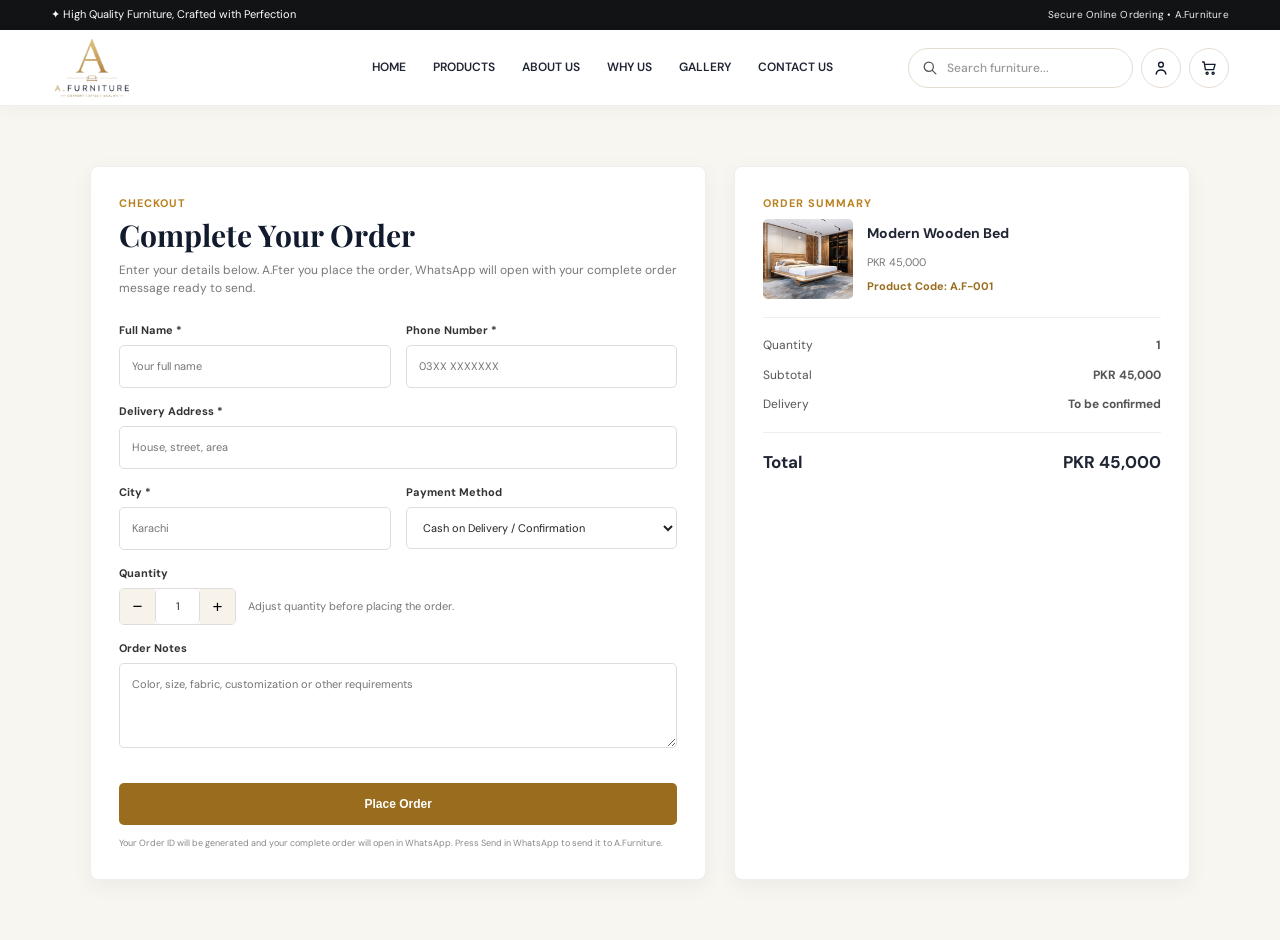
<file: checkout.html>
<!DOCTYPE html>
<html lang="en">
<head>
<meta charset="UTF-8">
<meta name="viewport" content="width=device-width, initial-scale=1.0">
<meta name="description" content="A.Furniture secure online checkout and order page.">
<link rel="icon" type="image/png" href="assets/images/af-furniture-logo-header.png">
<title>Checkout | A.Furniture</title>
<link rel="stylesheet" href="assets/css/style.css">
<style>
.checkout-form{display:grid!important;visibility:visible!important;opacity:1!important;height:auto!important;overflow:visible!important}.checkout-form>div{display:block!important;visibility:visible!important}.checkout-form label{color:#333!important;visibility:visible!important}.checkout-form input,.checkout-form select,.checkout-form textarea{display:block!important;visibility:visible!important;background:#fff!important;color:#222!important}.place-order{display:block!important;visibility:visible!important}.order-success{display:none}
.order-error{display:none;margin-top:14px;padding:12px;border-radius:5px;background:#fff2f2;border:1px solid #f0caca;color:#8b2d2d;font-size:11px}.order-saving{display:none;margin-top:10px;font-size:10px;color:#777}.config-warning{display:none;margin:0 0 18px;padding:11px 13px;border:1px solid #ead7ad;background:#fff9ed;color:#70511d;border-radius:5px;font-size:10px;line-height:1.5}
</style>
</head>
<body>
<div class="top-bar"><div>✦ High Quality Furniture, Crafted with Perfection</div><div class="top-note">Secure Online Ordering • A.Furniture</div></div>
<header class="header">
    <button class="menu-toggle" aria-label="Open menu" aria-expanded="false"><span class="menu-lines" aria-hidden="true"></span></button>
    <a class="logo" href="index.html" aria-label="A.Furniture Home">
      <img class="brand-logo brand-logo-header" src="assets/images/af-furniture-logo-header.png" alt="A.Furniture">
    </a>
    <nav class="nav">
      <a href="index.html#home">HOME</a><a href="index.html#products">PRODUCTS</a><a href="about.html">ABOUT US</a><a href="index.html#why-us">WHY US</a><a href="index.html#gallery">GALLERY</a><a href="contact.html">CONTACT US</a>
    </nav>
    <div class="header-actions" aria-label="Quick actions">
      <form class="header-search" role="search">
        <svg class="header-search-icon" viewBox="0 0 24 24" aria-hidden="true"><circle cx="11" cy="11" r="6.5"></circle><path d="m16 16 5 5"></path></svg>
        <input class="search-input" type="search" name="q" placeholder="Search furniture..." autocomplete="off" aria-label="Search furniture">
      </form>
      <button class="header-icon mobile-search-toggle" type="button" aria-label="Search" title="Search">
        <svg viewBox="0 0 24 24" aria-hidden="true"><circle cx="11" cy="11" r="6.5"></circle><path d="m16 16 5 5"></path></svg>
      </button>
      <a class="header-icon account-button" href="login.html" aria-label="Account Login" title="Account / Login">
        <svg viewBox="0 0 24 24" aria-hidden="true"><circle cx="12" cy="7.5" r="3.2"></circle><path d="M5.5 20c.7-3.5 2.8-5.3 6.5-5.3s5.8 1.8 6.5 5.3"></path></svg>
      </a>
      <a class="header-icon cart-icon-mobile" href="cart.html" aria-label="Shopping Cart" title="Shopping Cart">
        <svg viewBox="0 0 24 24" aria-hidden="true"><path d="M3.5 4h2l1.7 10.2h10.9l2-7.1H7"></path><circle cx="9.5" cy="19" r="1.4"></circle><circle cx="17.5" cy="19" r="1.4"></circle></svg>
        <span class="cart-count">0</span>
      </a>
    </div>
    <form class="mobile-search-panel" role="search">
      <svg class="header-search-icon" viewBox="0 0 24 24" aria-hidden="true"><circle cx="11" cy="11" r="6.5"></circle><path d="m16 16 5 5"></path></svg>
      <input class="search-input" type="search" name="q" placeholder="Search furniture..." autocomplete="off" aria-label="Search furniture">
    </form>
  </header>
<main class="checkout-page">
  <div class="checkout-wrap">
    <section class="checkout-card">
      <span class="eyebrow">CHECKOUT</span>
      <h1>Complete Your Order</h1>
      <p>Enter your details below. A.Fter you place the order, WhatsApp will open with your complete order message ready to send.</p>
      
      <form id="orderForm" class="checkout-form" novalidate>
        <div><label for="name">Full Name *</label><input id="name" name="name" type="text" required placeholder="Your full name" autocomplete="name"></div>
        <div><label for="phone">Phone Number *</label><input id="phone" name="phone" type="tel" required placeholder="03XX XXXXXXX" autocomplete="tel"></div>
        <div class="full"><label for="address">Delivery Address *</label><input id="address" name="address" type="text" required placeholder="House, street, area" autocomplete="street-address"></div>
        <div><label for="city">City *</label><input id="city" name="city" type="text" required placeholder="Karachi" autocomplete="address-level2"></div>
        <div><label for="payment">Payment Method</label><select id="payment" name="payment"><option>Cash on Delivery / Confirmation</option><option>Bank Transfer</option><option>Payment on Delivery</option></select></div>
        <div class="full"><label for="qty">Quantity</label><div class="qty-row"><div class="qty-control"><button type="button" id="minus" aria-label="Decrease quantity">−</button><input id="qty" name="quantity" value="1" inputmode="numeric" aria-label="Quantity"><button type="button" id="plus" aria-label="Increase quantity">+</button></div><span style="font-size:11px;color:#777">Adjust quantity before placing the order.</span></div></div>
        <div class="full"><label for="notes">Order Notes</label><textarea id="notes" name="notes" placeholder="Color, size, fabric, customization or other requirements"></textarea></div>
        <div class="full">
          <button class="place-order" id="placeOrder" type="submit">Place Order</button>
          <div class="order-saving" id="saving">Placing your order securely…</div>
          <div class="checkout-note">Your Order ID will be generated and your complete order will open in WhatsApp. Press Send in WhatsApp to send it to A.Furniture.</div>
          <div class="order-error" id="error" role="alert"></div>
          <div class="order-success" id="success" role="status"><strong>Order Ready! ✓</strong><span>Your order details are ready in WhatsApp.</span><b>Order ID: <span id="orderId"></span></b><small>Thank you for choosing A.Furniture.</small></div>
        </div>
      </form>
    </section>
    <aside class="order-summary"><span class="eyebrow">ORDER SUMMARY</span><div class="summary-product"><img id="summaryImage" src="assets/images/bed.jpg" alt="Product"><div><h3 id="summaryName">Modern Wooden Bed</h3><span id="summaryPrice">PKR 45,000</span><small class="checkout-product-code" id="summaryCode">Product Code: A.F-001</small></div></div><div class="summary-line"><span>Quantity</span><strong id="summaryQty">1</strong></div><div class="summary-line"><span>Subtotal</span><strong id="subtotal">PKR 45,000</strong></div><div class="summary-line"><span>Delivery</span><strong>To be confirmed</strong></div><div class="summary-total"><span>Total</span><strong id="total">PKR 45,000</strong></div></aside>
  </div>
</main>
<script>
(function(){
  const WHATSAPP_NUMBER='923172351280';
  const products={
    bed:{name:"Modern Wooden Bed",code:"A.F-001",price:45000,image:"assets/images/bed.jpg",quote:false},
    sofa:{name:"Luxury Sofa Set",code:"A.F-002",price:85000,image:"https://i5.walmartimages.com/seo/4-Piece-Wenona-Series-Living-Room-Set-with-a-Modern-Gray-Velvet-Coffee-Table_97ea19af-71c6-4c53-9ed3-233e4931420a.f574bdb97db5f282c8344b182f789af2.jpeg?odnBg=FFFFFF&odnHeight=640&odnWidth=640",quote:false},
    dining:{name:"Wooden Dining Table",code:"A.F-003",price:65000,image:"assets/images/hero-sofa.jpg",quote:false},
    wardrobe:{name:"4 Door Wardrobe",code:"A.F-004",price:55000,image:"assets/images/wardrobe.jpg",quote:false},
    office005:{name:"Compact Office Study Desk",code:"A.F-005",price:16000,image:"assets/images/office-01.jpg",quote:false},
    office006:{name:"Open Shelf Office Desk",code:"A.F-006",price:16000,image:"assets/images/office-02.jpg",quote:false},
    office007:{name:"L-Shaped Office Desk with Drawers",code:"A.F-007",price:24000,image:"assets/images/office-03.jpg",quote:false},
    office008:{name:"White Office Workstation with Shelves",code:"A.F-008",price:16000,image:"assets/images/office-04.jpg",quote:false},
    office009:{name:"Modern Office Desk with Side Shelving",code:"A.F-009",price:22000,image:"assets/images/office-05.jpg",quote:false},
    office010:{name:"Industrial Office Desk with Storage",code:"A.F-010",price:16000,image:"assets/images/office-06.jpg",quote:false},
    office011:{name:"Double Work Office Desk",code:"A.F-011",price:14000,image:"assets/images/office-07.jpg",quote:false},
    office012:{name:"White Executive Work Desk",code:"A.F-012",price:24000,image:"assets/images/office-08.jpg",quote:false},
    office013:{name:"Minimal Black Office Desk",code:"A.F-013",price:10000,image:"assets/images/office-09.jpg",quote:false},
    office014:{name:"White Office Desk with Drawer Unit",code:"A.F-014",price:24000,image:"assets/images/office-10.jpg",quote:false},
    office015:{name:"Modern Executive Office Desk",code:"A.F-015",price:16000,image:"assets/images/office-11.jpg",quote:false},
    office016:{name:"Premium Executive Office Desk",code:"A.F-016",price:32000,image:"assets/images/office-12.jpg",quote:false},
    office017:{name:"Modern Office Rage Side",code:"A.F-017",price:32000,image:"assets/images/office-13.jpg",quote:false},
    office018:{name:"Manager Office Desk",code:"A.F-018",price:40000,image:"assets/images/office-14.jpg",quote:false},
    office019:{name:"Office Rage Side",code:"A.F-019",price:32000,image:"assets/images/office-15.jpg",quote:false},
    office040:{name:"Modern Executive Office Desk",code:"A.F-040",price:27000,image:"assets/images/office-16.jpg",quote:false},
    office041:{name:"Office file reg and storage unit",code:"A.F-041",price:22000,image:"assets/images/office-17-1.png",quote:false},
    living020:{name:"Black Rectangular Coffee Table",code:"A.F-020",price:16000,image:"assets/images/living-01.jpg",quote:false},
    living021:{name:"Console Table",code:"A.F-021",price:8000,image:"assets/images/living-02.jpg",quote:false},
    living022:{name:"Round Side Table with Black Metal Frame",code:"A.F-022",price:0,image:"assets/images/living-02.jpg",quote:true},
    living023:{name:"Modern Black/Brown Rectangular Coffee Table",code:"A.F-023",price:10000,image:"assets/images/living-03.jpg",quote:false},
    living024:{name:"Wooden Coffee Table with Lower Shelf",code:"A.F-024",price:10000,image:"assets/images/living-04.jpg",quote:false},
    living025:{name:"Coffee Table with Gold Frame",code:"A.F-025",price:16000,image:"assets/images/living-05.jpg",quote:false},
    living026:{name:"Round Nesting Coffee Tables",code:"A.F-026",price:18000,image:"assets/images/living-06.jpg",quote:false},
    living027:{name:"Black Marble Top Coffee Table Set",code:"A.F-027",price:24000,image:"assets/images/living-07.jpg",quote:false},
    living028:{name:"Modern Living Room Coffee Table",code:"A.F-028",price:10000,image:"assets/images/living-03.jpg",quote:false},
    living029:{name:"Wooden Living Room Coffee Table",code:"A.F-029",price:10000,image:"assets/images/living-04.jpg",quote:false},
    living030:{name:"Modern Marble Top Coffee Table",code:"A.F-030",price:0,image:"assets/images/living-05.jpg",quote:true},
    living031:{name:"Round Living Room Table Set",code:"A.F-031",price:0,image:"assets/images/living-06.jpg",quote:true},
    chair032:{name:"Executive High-Back Chair with Footrest",code:"A.F-032",price:28000,image:"assets/images/chairs/chair-source-01.jpeg",quote:false},
    chair033:{name:"White Mesh Executive Chair",code:"A.F-033",price:13500,image:"assets/images/chairs/chair-source-02.jpeg",quote:false},
    chair034:{name:"Black Mesh Executive Chair",code:"A.F-034",price:20000,image:"assets/images/chairs/chair-source-05.jpeg",quote:false},
    chair035:{name:"Premium Brown Executive Chair",code:"A.F-035",price:28000,image:"assets/images/chairs/chair-source-10.jpeg",quote:false},
    chair036:{name:"White Ergonomic Office Chair",code:"A.F-036",price:11500,image:"assets/images/chairs/chair-source-16.jpeg",quote:false},
    chair037:{name:"High-Back Ergonomic Office Chair",code:"A.F-037",price:20000,image:"assets/images/chairs/chair-source-09.jpeg",quote:false},
    chair038:{name:"Brown Leather Executive Chair",code:"A.F-038",price:28000,image:"assets/images/chairs/chair-source-21.jpeg",quote:false},
    chair039:{name:"Black Mesh Visitor Chair",code:"A.F-039",price:13000,image:"assets/images/chairs/chair-source-22.jpeg",quote:false}
  };
  const params=new URLSearchParams(location.search);
  const custom=params.get('custom')==='1';
  const customName=params.get('name')||'Custom Furniture Design';
  const customImage=params.get('image')||'';
  const customSource=params.get('source')||'';
  const id=params.get('id')||'bed';
  const p=custom ? {name:customName,code:'CUSTOM',price:0,image:customImage||'assets/images/hero-sofa.jpg'} : (products[id]||products.bed);
  const form=document.getElementById('orderForm'),qtyInput=document.getElementById('qty');
  const warning=document.getElementById('configWarning'); if(warning) warning.style.display='none';
  document.getElementById('summaryName').textContent=p.name;
  document.getElementById('summaryPrice').textContent=custom?'Custom Quote':(p.quote?'Price':'PKR '+p.price.toLocaleString());
  document.getElementById('summaryCode').textContent='Product Code: '+p.code;
  document.getElementById('summaryImage').src=p.image;
  document.getElementById('summaryImage').alt=p.name;
  if(custom){
    const note=document.createElement('div');
    note.className='custom-design-note';
    note.textContent='Custom design reference: A.Furniture will review the selected design and confirm the final price before production.';
    const card=document.querySelector('.checkout-card');
    if(card) card.insertBefore(note,form);
  }

  function update(){
    const n=Math.max(1,parseInt(qtyInput.value,10)||1); qtyInput.value=n;
    const t=p.price*n;
    document.getElementById('summaryQty').textContent=n;
    document.getElementById('subtotal').textContent=(custom||p.quote)?'To be confirmed':'PKR '+t.toLocaleString();
    document.getElementById('total').textContent=(custom||p.quote)?'To be confirmed':'PKR '+t.toLocaleString();
  }
  document.getElementById('minus').onclick=()=>{qtyInput.value=Math.max(1,(parseInt(qtyInput.value,10)||1)-1);update()};
  document.getElementById('plus').onclick=()=>{qtyInput.value=(parseInt(qtyInput.value,10)||1)+1;update()};
  qtyInput.oninput=update; update();

  form.addEventListener('submit',e=>{
    e.preventDefault();
    const error=document.getElementById('error'); error.style.display='none';
    if(!form.checkValidity()){form.reportValidity();return;}

    const fd=new FormData(form);
    const qty=Math.max(1,parseInt(fd.get('quantity'),10)||1);
    const total=p.price*qty;
    const orderId='A.F-'+Date.now().toString().slice(-8);
    const customer=String(fd.get('name')).trim();
    const phone=String(fd.get('phone')).trim();
    const address=String(fd.get('address')).trim();
    const city=String(fd.get('city')).trim();
    const payment=String(fd.get('payment')).trim();
    const notes=String(fd.get('notes')||'').trim();

    const message=[
      '*A.Furniture — New Order*',
      '',
      '*Order ID:* '+orderId,
      '*Product:* '+p.name,
      '*Product Code:* '+p.code,
      '*Quantity:* '+qty,
      '*Unit Price:* '+(custom?'Custom Quote':(p.quote?'Price':'PKR '+p.price.toLocaleString())),
      '*Total:* '+((custom||p.quote)?'To be confirmed':'PKR '+total.toLocaleString()),
      custom && customSource ? '*Reference Design:* '+decodeURIComponent(customSource) : '',
      '',
      '*Customer Details*',
      'Name: '+customer,
      'Phone: '+phone,
      'Address: '+address,
      'City: '+city,
      'Payment: '+payment,
      notes ? 'Notes: '+notes : ''
    ].filter(Boolean).join('\n');

    // Keep a local copy for the customer/order reference on this device.
    const order={orderId,productId:id,productCode:p.code,customDesign:custom,product:p.name,quantity:qty,total,customer,phone,address,city,payment,notes,referenceUrl:customSource?decodeURIComponent(customSource):'',createdAt:new Date().toISOString()};
    const orders=JSON.parse(localStorage.getItem('A.F_ORDERS')||'[]'); orders.push(order); localStorage.setItem('A.F_ORDERS',JSON.stringify(orders));

    document.getElementById('orderId').textContent=orderId;
    document.getElementById('success').style.display='grid';
    document.getElementById('saving').style.display='none';
    form.querySelectorAll('input,select,textarea,button').forEach(el=>el.disabled=true);

    // WhatsApp opens with the complete order message. The customer must press Send.
    const waUrl='https://wa.me/'+WHATSAPP_NUMBER+'?text='+encodeURIComponent(message);
    window.open(waUrl,'_blank','noopener');
    window.scrollTo({top:0,behavior:'smooth'});
  });

  const mt=document.querySelector('.menu-toggle'),nav=document.querySelector('.nav');
  if(mt&&nav) mt.onclick=()=>nav.classList.toggle('open');
})();
</script>

</body>
</html>
</file>
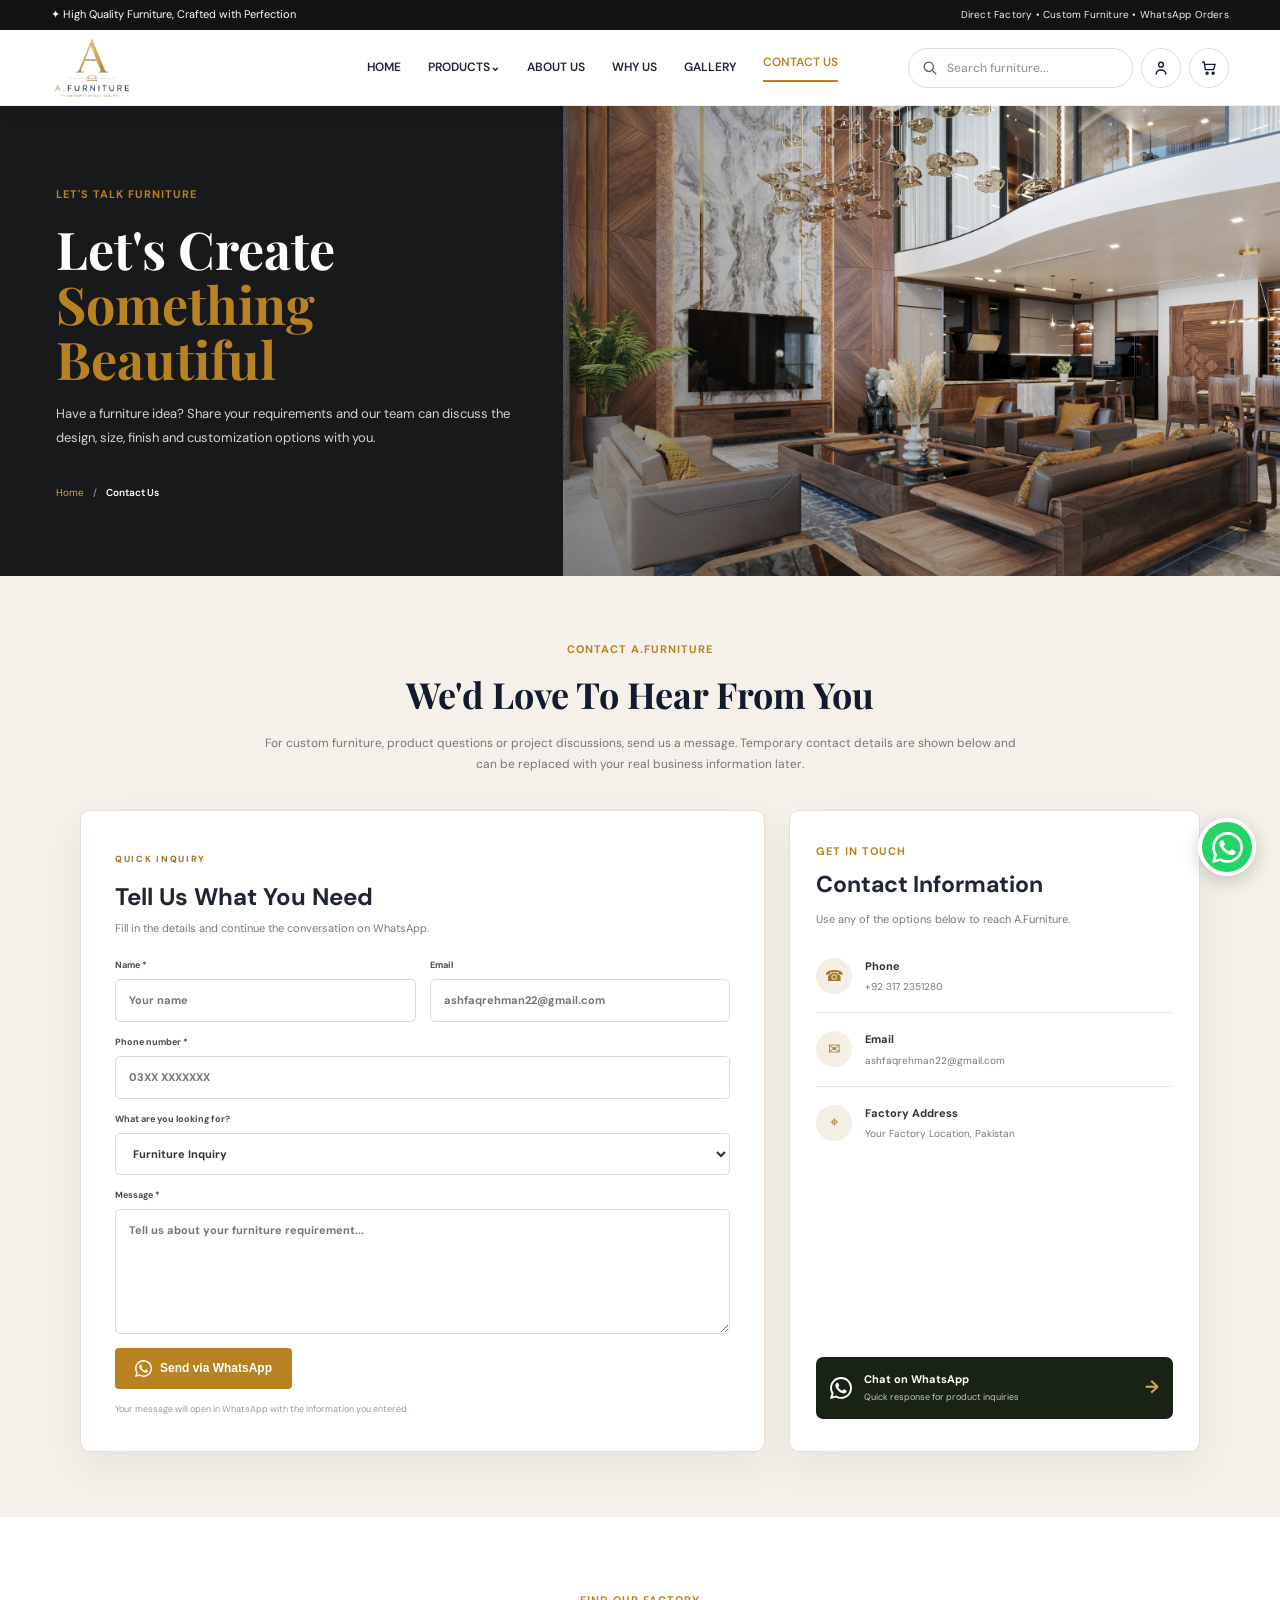
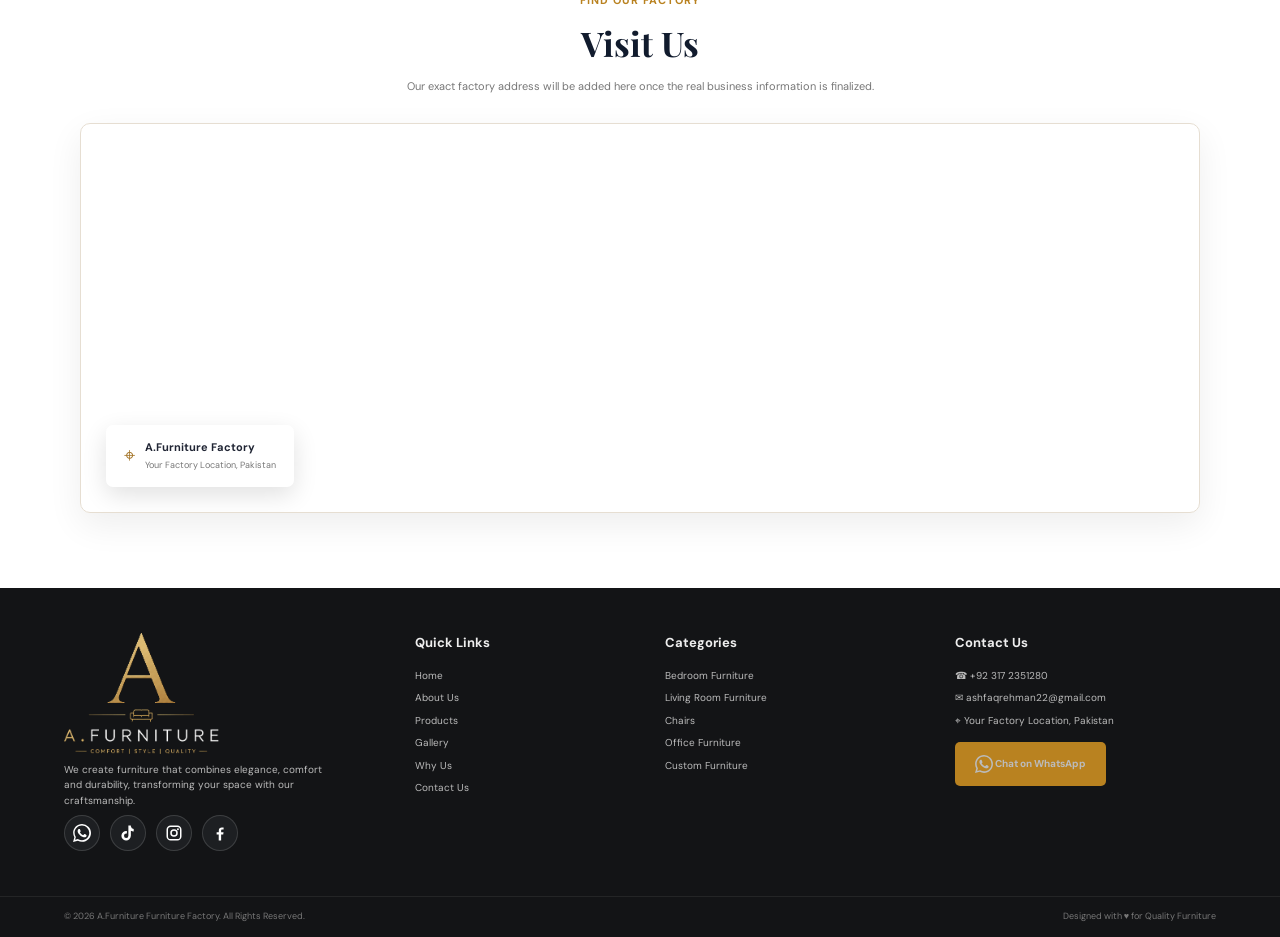
<file: contact.html>
<!DOCTYPE html>
<html lang="en">
<head>
  <meta charset="UTF-8">
  <meta name="viewport" content="width=device-width, initial-scale=1.0">
  <meta name="theme-color" content="#121315">
  <link rel="icon" type="image/png" href="assets/images/af-furniture-logo-header.png">
  <link rel="stylesheet" href="assets/css/style.css">
  <meta name="description" content="Contact A.Furniture for furniture inquiries, custom designs and direct factory communication.">
  <title>Contact Us | A.Furniture Furniture Factory</title>
</head>
<body>

  <div class="top-bar"><div>✦ High Quality Furniture, Crafted with Perfection</div><div class="top-note">Direct Factory • Custom Furniture • WhatsApp Orders</div></div>

  <header class="header">
    <button class="menu-toggle" aria-label="Open menu" aria-expanded="false"><span class="menu-lines" aria-hidden="true"></span></button>
    <a class="logo" href="index.html" aria-label="A.Furniture Home">
      <img class="brand-logo brand-logo-header" src="assets/images/af-furniture-logo-header.png" alt="A.Furniture">
    </a>
    <nav class="nav">
      <a href="index.html#home">HOME</a>
      <a href="index.html#products">PRODUCTS⌄</a>
      <a href="about.html">ABOUT US</a>
      <a href="index.html#why-us">WHY US</a>
      <a href="index.html#gallery">GALLERY</a>
      <a href="contact.html" class="active">CONTACT US</a>
    </nav>
    <div class="header-actions" aria-label="Quick actions">
      <form class="header-search" role="search">
        <svg class="header-search-icon" viewBox="0 0 24 24" aria-hidden="true"><circle cx="11" cy="11" r="6.5"></circle><path d="m16 16 5 5"></path></svg>
        <input class="search-input" type="search" name="q" placeholder="Search furniture..." autocomplete="off" aria-label="Search furniture">
      </form>
      <button class="header-icon mobile-search-toggle" type="button" aria-label="Search" title="Search">
        <svg viewBox="0 0 24 24" aria-hidden="true"><circle cx="11" cy="11" r="6.5"></circle><path d="m16 16 5 5"></path></svg>
      </button>
      <a class="header-icon account-button" href="login.html" aria-label="Account Login" title="Account / Login">
        <svg viewBox="0 0 24 24" aria-hidden="true"><circle cx="12" cy="7.5" r="3.2"></circle><path d="M5.5 20c.7-3.5 2.8-5.3 6.5-5.3s5.8 1.8 6.5 5.3"></path></svg>
      </a>
      <a class="header-icon cart-icon-mobile" href="cart.html" aria-label="Shopping Cart" title="Shopping Cart">
        <svg viewBox="0 0 24 24" aria-hidden="true"><path d="M3.5 4h2l1.7 10.2h10.9l2-7.1H7"></path><circle cx="9.5" cy="19" r="1.4"></circle><circle cx="17.5" cy="19" r="1.4"></circle></svg>
        <span class="cart-count">0</span>
      </a>
    </div>
    <form class="mobile-search-panel" role="search">
      <svg class="header-search-icon" viewBox="0 0 24 24" aria-hidden="true"><circle cx="11" cy="11" r="6.5"></circle><path d="m16 16 5 5"></path></svg>
      <input class="search-input" type="search" name="q" placeholder="Search furniture..." autocomplete="off" aria-label="Search furniture">
    </form>
  </header>
  <main class="inner-page contact-page">
    <section class="page-hero contact-hero">
      <div class="page-hero-content">
        <span class="eyebrow">LET'S TALK FURNITURE</span>
        <h1>Let's Create<br><span>Something Beautiful</span></h1>
        <p>Have a furniture idea? Share your requirements and our team can discuss the design, size, finish and customization options with you.</p>
        <div class="breadcrumb"><a href="index.html">Home</a><span>/</span><strong>Contact Us</strong></div>
      </div>
      <div class="page-hero-image" style="background-image:url('assets/images/hero-sofa.jpg')"></div>
    </section>

    <section class="contact-main section">
      <div class="contact-intro section-heading"><span class="eyebrow">CONTACT A.FURNITURE</span><h2>We'd Love To Hear From You</h2><p>For custom furniture, product questions or project discussions, send us a message. Temporary contact details are shown below and can be replaced with your real business information later.</p></div>
      <div class="contact-layout">
        <div class="contact-form-card">
          <div class="form-heading"><span>QUICK INQUIRY</span><h3>Tell Us What You Need</h3><p>Fill in the details and continue the conversation on WhatsApp.</p></div>
          <form id="contactForm">
            <div class="form-row"><label>Name *<input type="text" name="name" required placeholder="Your name"></label><label>Email<input type="email" name="email" placeholder="ashfaqrehman22@gmail.com"></label></div>
            <label>Phone number *<input type="tel" name="phone" required placeholder="03XX XXXXXXX"></label>
            <label>What are you looking for?<select name="interest"><option>Furniture Inquiry</option><option>Custom Furniture</option><option>Bedroom Furniture</option><option>Living Room Furniture</option><option>Chairs</option><option>Office Furniture</option></select></label>
            <label>Message *<textarea name="message" required placeholder="Tell us about your furniture requirement..."></textarea></label>
            <button class="btn btn-gold form-submit" type="submit"><span class="wa-icon"><svg viewBox="0 0 24 24" aria-hidden="true"><path d="M20.5 3.5A11.9 11.9 0 0 0 12.03 0C5.45 0 .1 5.35.1 11.93c0 2.1.55 4.15 1.6 5.96L0 24l6.27-1.64a11.9 11.9 0 0 0 5.76 1.48h.01c6.58 0 11.93-5.35 11.93-11.93 0-3.19-1.24-6.18-3.47-8.41ZM12.04 21.83h-.01a9.86 9.86 0 0 1-5.02-1.37l-.36-.21-3.72.97.99-3.62-.23-.37a9.84 9.84 0 0 1-1.51-5.29c0-5.44 4.43-9.87 9.87-9.87 2.64 0 5.12 1.03 6.98 2.89a9.83 9.83 0 0 1 2.89 6.99c0 5.45-4.43 9.88-9.88 9.88Zm5.42-7.4c-.3-.15-1.78-.88-2.05-.98-.28-.1-.48-.15-.69.15-.2.3-.79.98-.96 1.18-.18.2-.35.23-.65.08-.3-.15-1.25-.46-2.38-1.47-.88-.78-1.47-1.74-1.64-2.03-.17-.3-.02-.46.13-.61.14-.14.3-.35.45-.53.15-.18.2-.3.3-.5.1-.2.05-.38-.03-.53-.08-.15-.69-1.66-.94-2.27-.25-.6-.5-.52-.69-.53h-.59c-.2 0-.53.08-.81.38-.28.3-1.06 1.04-1.06 2.54s1.09 2.95 1.24 3.15c.15.2 2.14 3.27 5.19 4.59.73.32 1.3.51 1.74.65.73.23 1.4.2 1.93.12.59-.09 1.78-.73 2.03-1.43.25-.7.25-1.3.18-1.43-.08-.12-.28-.2-.58-.35Z"/></svg></span> Send via WhatsApp</button>
            <small class="form-note">Your message will open in WhatsApp with the information you entered.</small>
          </form>
        </div>
        <aside class="contact-info-card">
          <div class="contact-info-head"><span class="eyebrow">GET IN TOUCH</span><h3>Contact Information</h3><p>Use any of the options below to reach A.Furniture.</p></div>
          <a class="contact-info-item" href="tel:+923172351280"><span class="contact-icon">☎</span><span><b>Phone</b><small>+92 317 2351280</small></span></a>
          <a class="contact-info-item" href="https://mail.google.com/mail/?view=cm&fs=1&to=ashfaqrehman22@gmail.com" target="_blank" rel="noopener"><span class="contact-icon">✉</span><span><b>Email</b><small>ashfaqrehman22@gmail.com</small></span></a>
          <div class="contact-info-item"><span class="contact-icon">⌖</span><span><b>Factory Address</b><small>Your Factory Location, Pakistan</small></span></div>
          <a class="contact-whatsapp-card" href="https://wa.me/923172351280" target="_blank" rel="noopener"><span class="wa-icon"><svg viewBox="0 0 24 24" aria-hidden="true"><path d="M20.5 3.5A11.9 11.9 0 0 0 12.03 0C5.45 0 .1 5.35.1 11.93c0 2.1.55 4.15 1.6 5.96L0 24l6.27-1.64a11.9 11.9 0 0 0 5.76 1.48h.01c6.58 0 11.93-5.35 11.93-11.93 0-3.19-1.24-6.18-3.47-8.41ZM12.04 21.83h-.01a9.86 9.86 0 0 1-5.02-1.37l-.36-.21-3.72.97.99-3.62-.23-.37a9.84 9.84 0 0 1-1.51-5.29c0-5.44 4.43-9.87 9.87-9.87 2.64 0 5.12 1.03 6.98 2.89a9.83 9.83 0 0 1 2.89 6.99c0 5.45-4.43 9.88-9.88 9.88Zm5.42-7.4c-.3-.15-1.78-.88-2.05-.98-.28-.1-.48-.15-.69.15-.2.3-.79.98-.96 1.18-.18.2-.35.23-.65.08-.3-.15-1.25-.46-2.38-1.47-.88-.78-1.47-1.74-1.64-2.03-.17-.3-.02-.46.13-.61.14-.14.3-.35.45-.53.15-.18.2-.3.3-.5.1-.2.05-.38-.03-.53-.08-.15-.69-1.66-.94-2.27-.25-.6-.5-.52-.69-.53h-.59c-.2 0-.53.08-.81.38-.28.3-1.06 1.04-1.06 2.54s1.09 2.95 1.24 3.15c.15.2 2.14 3.27 5.19 4.59.73.32 1.3.51 1.74.65.73.23 1.4.2 1.93.12.59-.09 1.78-.73 2.03-1.43.25-.7.25-1.3.18-1.43-.08-.12-.28-.2-.58-.35Z"/></svg></span><span><b>Chat on WhatsApp</b><small>Quick response for product inquiries</small></span><strong>→</strong></a>
        </aside>
      </div>
    </section>

    <section class="contact-map-section">
      <div class="section-heading"><span class="eyebrow">FIND OUR FACTORY</span><h2>Visit Us</h2><p>Our exact factory address will be added here once the real business information is finalized.</p></div>
      <div class="map-card"><iframe title="A.Furniture temporary location map" src="https://www.google.com/maps?q=Karachi%2C%20Pakistan&output=embed" loading="lazy"></iframe><div class="map-overlay"><span>⌖</span><div><b>A.Furniture Factory</b><small>Your Factory Location, Pakistan</small></div></div></div>
    </section>
  </main>

  <!-- Footer -->
  <footer>
    <div class="footer-main">
      <div class="footer-brand">
        <div class="logo footer-logo"><img class="brand-logo brand-logo-footer" src="assets/images/af-furniture-logo.png" alt="A.Furniture"></div>
        <p>We create furniture that combines elegance, comfort and durability, transforming your space with our craftsmanship.</p>
        <div class="social-icons">
          <a href="https://wa.me/923172351280" target="_blank" rel="noopener" aria-label="WhatsApp" title="WhatsApp"><span class="social-icon"><svg viewBox="0 0 24 24" aria-hidden="true"><path d="M20.5 3.5A11.8 11.8 0 0 0 12.1 0C5.5 0 .2 5.3.2 11.8c0 2.1.6 4.1 1.6 5.9L.1 24l6.4-1.7a11.8 11.8 0 0 0 5.6 1.4h.1c6.5 0 11.8-5.3 11.8-11.8 0-3.2-1.2-6.2-3.5-8.4Zm-8.4 18.2h-.1a9.8 9.8 0 0 1-5-1.4l-.4-.2-3.8 1 1-3.7-.2-.4a9.8 9.8 0 0 1-1.5-5.2c0-5.4 4.4-9.8 9.8-9.8 2.6 0 5.1 1 6.9 2.9a9.8 9.8 0 0 1 2.9 6.9c0 5.4-4.4 9.9-9.7 9.9Zm5.4-7.4c-.3-.1-1.7-.8-2-.9-.3-.1-.5-.1-.7.2l-.9 1.1c-.2.2-.3.2-.6.1-.3-.2-1.2-.5-2.3-1.4-.9-.8-1.4-1.7-1.6-2-.2-.3 0-.5.1-.6l.4-.5c.1-.2.2-.3.3-.5.1-.2.1-.4 0-.5-.1-.2-.7-1.6-.9-2.2-.2-.6-.5-.5-.7-.5h-.6c-.2 0-.5.1-.8.4-.3.3-1 1-1 2.5s1 2.9 1.2 3.1c.1.2 2.1 3.2 5 4.4.7.3 1.3.5 1.7.6.7.2 1.3.2 1.8.1.6-.1 1.7-.7 2-1.4.2-.7.2-1.3.2-1.4-.1-.2-.3-.3-.6-.4Z"/></svg></span></a>
          <a href="https://www.tiktok.com/@a.furniture111" target="_blank" rel="noopener" aria-label="TikTok" title="TikTok"><span class="social-icon"><svg viewBox="0 0 24 24" aria-hidden="true"><path d="M19.6 6.7a4.8 4.8 0 0 1-3.8-3.8V2h-3.3v13.6a2.9 2.9 0 1 1-2.9-2.9c.3 0 .6.1.9.1V9.4a6.3 6.3 0 1 0 5.3 6.3V9.1a8.2 8.2 0 0 0 3.8.9V6.7Z"/></svg></span></a>
          <a href="https://www.instagram.com/a.furniture111?igsi=MXBqNWU5NXI4ZTVqMA==" target="_blank" rel="noopener" aria-label="Instagram" title="Instagram"><span class="social-icon"><svg viewBox="0 0 24 24" aria-hidden="true"><path d="M7.5 2h9A5.5 5.5 0 0 1 22 7.5v9a5.5 5.5 0 0 1-5.5 5.5h-9A5.5 5.5 0 0 1 2 16.5v-9A5.5 5.5 0 0 1 7.5 2Zm0 2A3.5 3.5 0 0 0 4 7.5v9A3.5 3.5 0 0 0 7.5 20h9a3.5 3.5 0 0 0 3.5-3.5v-9A3.5 3.5 0 0 0 16.5 4h-9ZM12 7a5 5 0 1 1 0 10 5 5 0 0 1 0-10Zm0 2a3 3 0 1 0 0 6 3 3 0 0 0 0-6Zm5.25-3.25a1.25 1.25 0 1 1 0 2.5 1.25 1.25 0 0 1 0-2.5Z"/></svg></span></a>
          <a href="https://www.facebook.com/share/1Etyi5C34r/" target="_blank" rel="noopener" aria-label="Facebook" title="Facebook"><span class="social-icon"><svg viewBox="0 0 24 24" aria-hidden="true"><path d="M13.5 22v-8h2.8l.4-3.1h-3.2V8.9c0-.9.3-1.5 1.6-1.5h1.7V4.6c-.3 0-1.3-.1-2.4-.1-2.4 0-4 1.5-4 4.1v2.3H7.5V14h2.8v8h3.2Z"/></svg></span></a>
        </div>
      </div>

      <div><h4>Quick Links</h4><a href="index.html#home">Home</a><a href="about.html">About Us</a><a href="index.html#products">Products</a><a href="index.html#gallery">Gallery</a><a href="index.html#why-us">Why Us</a><a href="contact.html">Contact Us</a></div>

      <div><h4>Categories</h4><a href="#">Bedroom Furniture</a><a href="#">Living Room Furniture</a><a href="chairs.html">Chairs</a><a href="#">Office Furniture</a><a href="#">Custom Furniture</a></div>

      <div><h4>Contact Us</h4><p>☎ +92 317 2351280</p><p>✉ <a class="email-link" href="https://mail.google.com/mail/?view=cm&fs=1&to=ashfaqrehman22@gmail.com" target="_blank" rel="noopener">ashfaqrehman22@gmail.com</a></p><p>⌖ Your Factory Location, Pakistan</p><a class="footer-whatsapp" href="https://wa.me/923172351280" target="_blank" rel="noopener"><span class="wa-icon"><svg viewBox="0 0 24 24" aria-hidden="true"><path d="M20.5 3.5A11.9 11.9 0 0 0 12.03 0C5.45 0 .1 5.35.1 11.93c0 2.1.55 4.15 1.6 5.96L0 24l6.27-1.64a11.9 11.9 0 0 0 5.76 1.48h.01c6.58 0 11.93-5.35 11.93-11.93 0-3.19-1.24-6.18-3.47-8.41ZM12.04 21.83h-.01a9.86 9.86 0 0 1-5.02-1.37l-.36-.21-3.72.97.99-3.62-.23-.37a9.84 9.84 0 0 1-1.51-5.29c0-5.44 4.43-9.87 9.87-9.87 2.64 0 5.12 1.03 6.98 2.89a9.83 9.83 0 0 1 2.89 6.99c0 5.45-4.43 9.88-9.88 9.88Zm5.42-7.4c-.3-.15-1.78-.88-2.05-.98-.28-.1-.48-.15-.69.15-.2.3-.79.98-.96 1.18-.18.2-.35.23-.65.08-.3-.15-1.25-.46-2.38-1.47-.88-.78-1.47-1.74-1.64-2.03-.17-.3-.02-.46.13-.61.14-.14.3-.35.45-.53.15-.18.2-.3.3-.5.1-.2.05-.38-.03-.53-.08-.15-.69-1.66-.94-2.27-.25-.6-.5-.52-.69-.53h-.59c-.2 0-.53.08-.81.38-.28.3-1.06 1.04-1.06 2.54s1.09 2.95 1.24 3.15c.15.2 2.14 3.27 5.19 4.59.73.32 1.3.51 1.74.65.73.23 1.4.2 1.93.12.59-.09 1.78-.73 2.03-1.43.25-.7.25-1.3.18-1.43-.08-.12-.28-.2-.58-.35Z"/></svg></span> Chat on WhatsApp</a></div>
    </div>
    <div class="footer-bottom"><span>© 2026 A.Furniture Furniture Factory. All Rights Reserved.</span><span>Designed with ♥ for Quality Furniture</span></div>
  </footer>

  <!-- Floating WhatsApp: stays on the RIGHT while scrolling -->
  <a class="floating-whatsapp" href="https://wa.me/923172351280" target="_blank" rel="noopener" aria-label="Chat on WhatsApp"><span class="floating-wa-icon"><svg viewBox="0 0 24 24" aria-hidden="true"><path d="M20.5 3.5A11.9 11.9 0 0 0 12.03 0C5.45 0 .1 5.35.1 11.93c0 2.1.55 4.15 1.6 5.96L0 24l6.27-1.64a11.9 11.9 0 0 0 5.76 1.48h.01c6.58 0 11.93-5.35 11.93-11.93 0-3.19-1.24-6.18-3.47-8.41ZM12.04 21.83h-.01a9.86 9.86 0 0 1-5.02-1.37l-.36-.21-3.72.97.99-3.62-.23-.37a9.84 9.84 0 0 1-1.51-5.29c0-5.44 4.43-9.87 9.87-9.87 2.64 0 5.12 1.03 6.98 2.89a9.83 9.83 0 0 1 2.89 6.99c0 5.45-4.43 9.88-9.88 9.88Zm5.42-7.4c-.3-.15-1.78-.88-2.05-.98-.28-.1-.48-.15-.69.15-.2.3-.79.98-.96 1.18-.18.2-.35.23-.65.08-.3-.15-1.25-.46-2.38-1.47-.88-.78-1.47-1.74-1.64-2.03-.17-.3-.02-.46.13-.61.14-.14.3-.35.45-.53.15-.18.2-.3.3-.5.1-.2.05-.38-.03-.53-.08-.15-.69-1.66-.94-2.27-.25-.6-.5-.52-.69-.53h-.59c-.2 0-.53.08-.81.38-.28.3-1.06 1.04-1.06 2.54s1.09 2.95 1.24 3.15c.15.2 2.14 3.27 5.19 4.59.73.32 1.3.51 1.74.65.73.23 1.4.2 1.93.12.59-.09 1.78-.73 2.03-1.43.25-.7.25-1.3.18-1.43-.08-.12-.28-.2-.58-.35Z"/></svg></span>
    <em>Chat on WhatsApp</em>
  </a>

  <button class="back-top" aria-label="Back to top">↑</button>


  <script src="assets/js/script.js"></script>
</body>
</html>
</file>
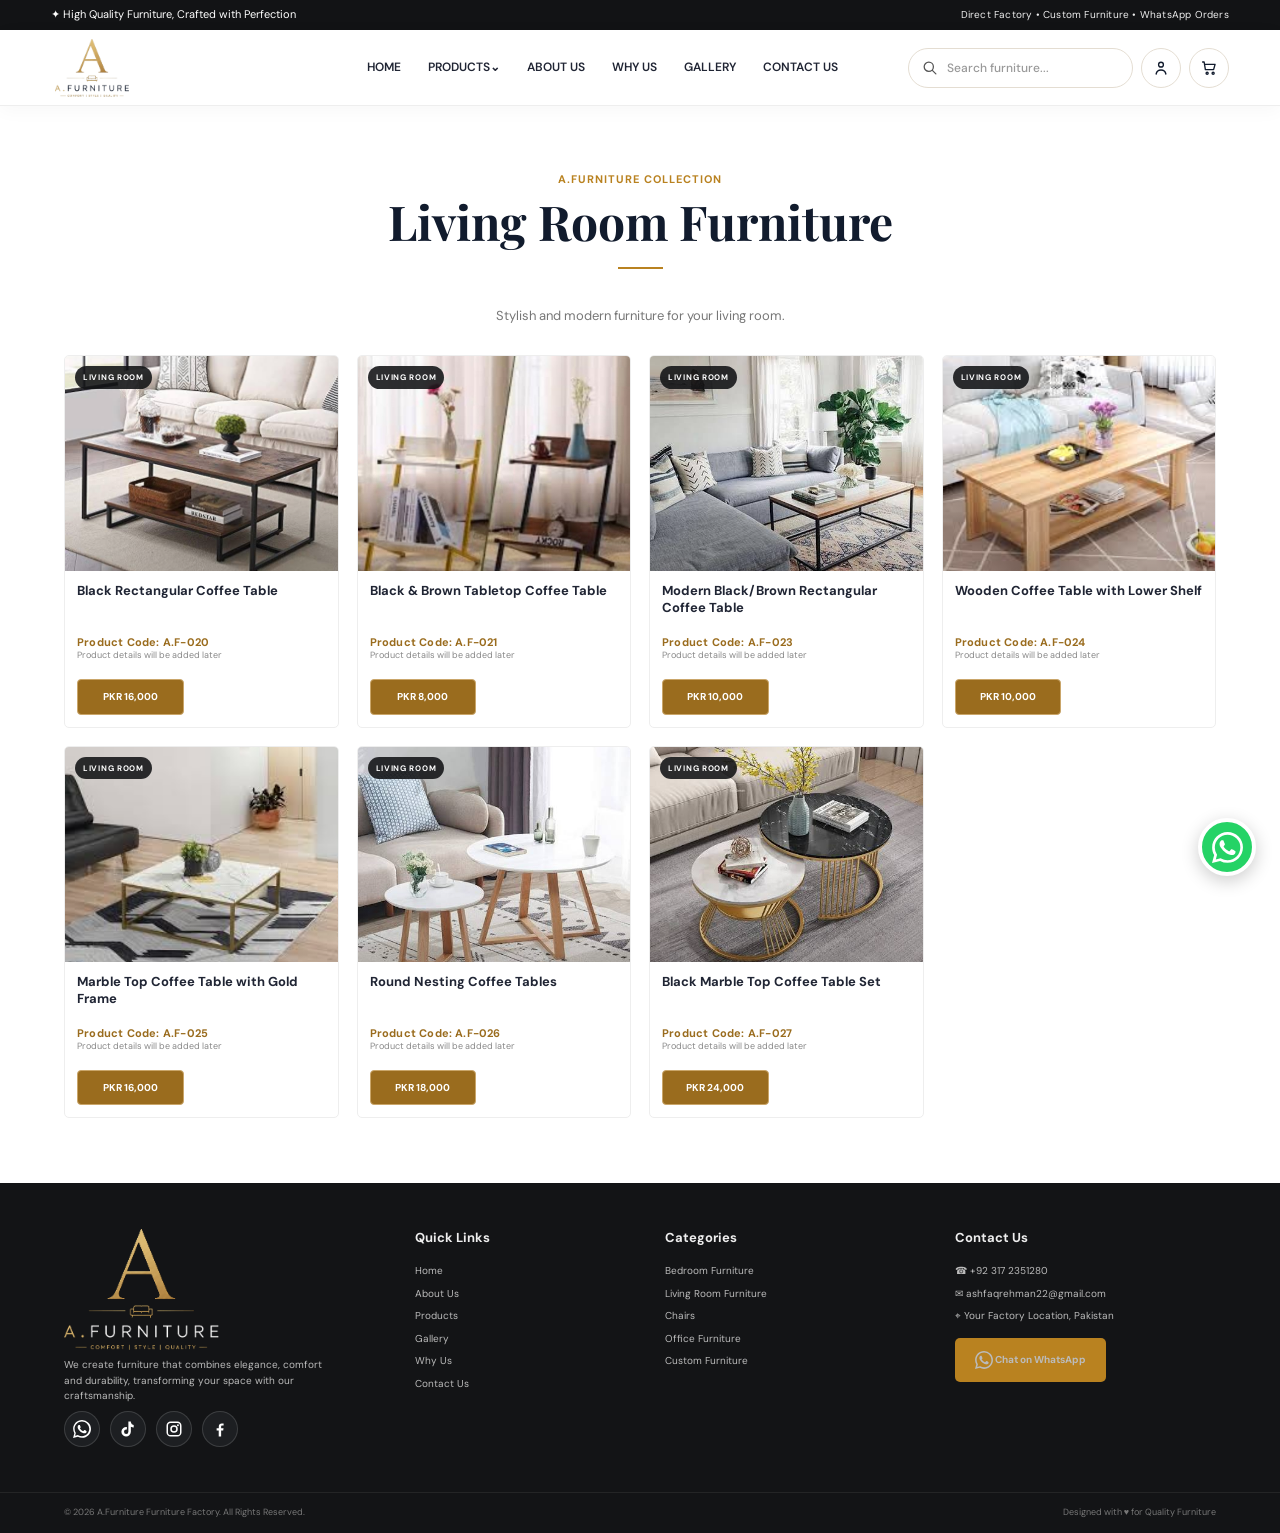
<file: living-room-furniture.html>
<!DOCTYPE html>

<html lang="en">
<head>
<meta charset="utf-8"/>
<meta content="width=device-width, initial-scale=1.0" name="viewport"/>
<meta content="Explore Living Room Furniture by A.Furniture — modern living room furniture designs." name="description"/>
<meta content="Living Room Furniture | A.Furniture" property="og:title"/>
<meta content="Modern living room furniture designs crafted by A.Furniture." property="og:description"/>
<link href="assets/images/af-furniture-logo-header.png" rel="icon" type="image/png"/>
<title>Living Room Furniture | A.Furniture</title>
<link href="assets/css/style.css" rel="stylesheet"/>
<style>
.office-page .office-intro{max-width:760px;margin:0 auto 28px;text-align:center}.office-page .office-intro p{color:#777;font-size:13px;line-height:1.8;margin:8px 0 0}.office-products{margin-top:18px}.office-product-card .product-link{display:block;color:inherit;text-decoration:none;cursor:pointer}.office-product-card .product-image{aspect-ratio:1/1;overflow:hidden;background:#f7f7f7}.office-product-card .product-image img{width:100%;height:100%;object-fit:cover;display:block;transition:transform .35s ease}.office-product-card:hover .product-image img{transform:scale(1.035)}@media(max-width:700px){.office-page .section-heading{margin-bottom:18px}.office-page .office-intro{margin-bottom:20px}}
</style>
</head>
<body>
<div class="top-bar">
<div>✦ High Quality Furniture, Crafted with Perfection</div>
<div class="top-note">Direct Factory • Custom Furniture • WhatsApp Orders</div>
</div>
<!-- Header -->
<header class="header">
<button aria-expanded="false" aria-label="Open menu" class="menu-toggle"><span aria-hidden="true" class="menu-lines"></span></button>
<a aria-label="A.Furniture Home" class="logo" href="index.html#home">
<img alt="A.Furniture" class="brand-logo brand-logo-header" src="assets/images/af-furniture-logo-header.png"/>
</a>
<nav class="nav">
<a data-section="home" href="index.html#home">HOME</a>
<a data-section="products" href="index.html#products">PRODUCTS⌄</a>
<a href="about.html">ABOUT US</a>
<a data-section="why-us" href="index.html#why-us">WHY US</a>
<a data-section="gallery" href="index.html#gallery">GALLERY</a>
<a href="contact.html">CONTACT US</a>
</nav>
<div aria-label="Quick actions" class="header-actions">
<form class="header-search" role="search">
<svg aria-hidden="true" class="header-search-icon" viewbox="0 0 24 24"><circle cx="11" cy="11" r="6.5"></circle><path d="m16 16 5 5"></path></svg>
<input aria-label="Search furniture" autocomplete="off" class="search-input" name="q" placeholder="Search furniture..." type="search"/>
</form>
<button aria-label="Search" class="header-icon mobile-search-toggle" title="Search" type="button">
<svg aria-hidden="true" viewbox="0 0 24 24"><circle cx="11" cy="11" r="6.5"></circle><path d="m16 16 5 5"></path></svg>
</button>
<a aria-label="Account Login" class="header-icon account-button" href="login.html" title="Account / Login">
<svg aria-hidden="true" viewbox="0 0 24 24"><circle cx="12" cy="7.5" r="3.2"></circle><path d="M5.5 20c.7-3.5 2.8-5.3 6.5-5.3s5.8 1.8 6.5 5.3"></path></svg>
</a>
<a aria-label="Shopping Cart" class="header-icon cart-icon-mobile" href="cart.html" title="Shopping Cart">
<svg aria-hidden="true" viewbox="0 0 24 24"><path d="M3.5 4h2l1.7 10.2h10.9l2-7.1H7"></path><circle cx="9.5" cy="19" r="1.4"></circle><circle cx="17.5" cy="19" r="1.4"></circle></svg>
<span class="cart-count">0</span>
</a>
</div>
<form class="mobile-search-panel" role="search">
<svg aria-hidden="true" class="header-search-icon" viewbox="0 0 24 24"><circle cx="11" cy="11" r="6.5"></circle><path d="m16 16 5 5"></path></svg>
<input aria-label="Search furniture" autocomplete="off" class="search-input" name="q" placeholder="Search furniture..." type="search"/>
</form>
</header>
<main class="office-page"><section class="section"><div class="section-heading"><span class="eyebrow">A.FURNITURE COLLECTION</span><h1>Living Room Furniture</h1><i></i></div><div class="office-intro"><p>Stylish and modern furniture for your living room.</p></div><div class="product-grid office-products"><article class="product-card office-product-card"><a aria-label="View details for Black Rectangular Coffee Table" class="product-link" href="product.html?id=living020"><div class="product-image"><img alt="Black Rectangular Coffee Table" loading="lazy" src="assets/images/living-01.jpg"/><span class="product-badge">LIVING ROOM</span></div><div class="product-info"><h3>Black Rectangular Coffee Table</h3><small class="product-code">Product Code: A.F-020</small><small class="product-note">Product details will be added later</small></div></a><div class="product-actions"><a class="product-buy" href="product.html?id=living020">PKR 16,000</a></div></article><article class="product-card office-product-card"><a aria-label="View details for Black &amp; Brown Tabletop Coffee Table" class="product-link" href="product.html?id=living021"><div class="product-image"><img alt="Black &amp; Brown Tabletop Coffee Table" loading="lazy" src="assets/images/living-02.jpg"/><span class="product-badge">LIVING ROOM</span></div><div class="product-info"><h3>Black &amp; Brown Tabletop Coffee Table</h3><small class="product-code">Product Code: A.F-021</small><small class="product-note">Product details will be added later</small></div></a><div class="product-actions"><a class="product-buy" href="product.html?id=living021">PKR 8,000</a></div></article><article class="product-card office-product-card"><a aria-label="View details for Modern Black/Brown Rectangular Coffee Table" class="product-link" href="product.html?id=living023"><div class="product-image"><img alt="Modern Black/Brown Rectangular Coffee Table" loading="lazy" src="assets/images/living-03.jpg"/><span class="product-badge">LIVING ROOM</span></div><div class="product-info"><h3>Modern Black/Brown Rectangular Coffee Table</h3><small class="product-code">Product Code: A.F-023</small><small class="product-note">Product details will be added later</small></div></a><div class="product-actions"><a class="product-buy" href="product.html?id=living023">PKR 10,000</a></div></article><article class="product-card office-product-card"><a aria-label="View details for Wooden Coffee Table with Lower Shelf" class="product-link" href="product.html?id=living024"><div class="product-image"><img alt="Wooden Coffee Table with Lower Shelf" loading="lazy" src="assets/images/living-04.jpg"/><span class="product-badge">LIVING ROOM</span></div><div class="product-info"><h3>Wooden Coffee Table with Lower Shelf</h3><small class="product-code">Product Code: A.F-024</small><small class="product-note">Product details will be added later</small></div></a><div class="product-actions"><a class="product-buy" href="product.html?id=living024">PKR 10,000</a></div></article><article class="product-card office-product-card"><a aria-label="View details for Marble Top Coffee Table with Gold Frame" class="product-link" href="product.html?id=living025"><div class="product-image"><img alt="Marble Top Coffee Table with Gold Frame" loading="lazy" src="assets/images/living-05.jpg"/><span class="product-badge">LIVING ROOM</span></div><div class="product-info"><h3>Marble Top Coffee Table with Gold Frame</h3><small class="product-code">Product Code: A.F-025</small><small class="product-note">Product details will be added later</small></div></a><div class="product-actions"><a class="product-buy" href="product.html?id=living025">PKR 16,000</a></div></article><article class="product-card office-product-card"><a aria-label="View details for Round Nesting Coffee Tables" class="product-link" href="product.html?id=living026"><div class="product-image"><img alt="Round Nesting Coffee Tables" loading="lazy" src="assets/images/living-06.jpg"/><span class="product-badge">LIVING ROOM</span></div><div class="product-info"><h3>Round Nesting Coffee Tables</h3><small class="product-code">Product Code: A.F-026</small><small class="product-note">Product details will be added later</small></div></a><div class="product-actions"><a class="product-buy" href="product.html?id=living026">PKR 18,000</a></div></article><article class="product-card office-product-card"><a aria-label="View details for Black Marble Top Coffee Table Set" class="product-link" href="product.html?id=living027"><div class="product-image"><img alt="Black Marble Top Coffee Table Set" loading="lazy" src="assets/images/living-07.jpg"/><span class="product-badge">LIVING ROOM</span></div><div class="product-info"><h3>Black Marble Top Coffee Table Set</h3><small class="product-code">Product Code: A.F-027</small><small class="product-note">Product details will be added later</small></div></a><div class="product-actions"><a class="product-buy" href="product.html?id=living027">PKR 24,000</a></div></article></div></section></main><footer>
<div class="footer-main">
<div class="footer-brand">
<div class="logo footer-logo"><img alt="A.Furniture" class="brand-logo brand-logo-footer" src="assets/images/af-furniture-logo.png"/></div>
<p>We create furniture that combines elegance, comfort and durability, transforming your space with our craftsmanship.</p>
<div class="social-icons">
<a aria-label="WhatsApp" href="https://wa.me/923172351280" rel="noopener" target="_blank" title="WhatsApp"><span class="social-icon"><svg aria-hidden="true" viewbox="0 0 24 24"><path d="M20.5 3.5A11.8 11.8 0 0 0 12.1 0C5.5 0 .2 5.3.2 11.8c0 2.1.6 4.1 1.6 5.9L.1 24l6.4-1.7a11.8 11.8 0 0 0 5.6 1.4h.1c6.5 0 11.8-5.3 11.8-11.8 0-3.2-1.2-6.2-3.5-8.4Zm-8.4 18.2h-.1a9.8 9.8 0 0 1-5-1.4l-.4-.2-3.8 1 1-3.7-.2-.4a9.8 9.8 0 0 1-1.5-5.2c0-5.4 4.4-9.8 9.8-9.8 2.6 0 5.1 1 6.9 2.9a9.8 9.8 0 0 1 2.9 6.9c0 5.4-4.4 9.9-9.7 9.9Zm5.4-7.4c-.3-.1-1.7-.8-2-.9-.3-.1-.5-.1-.7.2l-.9 1.1c-.2.2-.3.2-.6.1-.3-.2-1.2-.5-2.3-1.4-.9-.8-1.4-1.7-1.6-2-.2-.3 0-.5.1-.6l.4-.5c.1-.2.2-.3.3-.5.1-.2.1-.4 0-.5-.1-.2-.7-1.6-.9-2.2-.2-.6-.5-.5-.7-.5h-.6c-.2 0-.5.1-.8.4-.3.3-1 1-1 2.5s1 2.9 1.2 3.1c.1.2 2.1 3.2 5 4.4.7.3 1.3.5 1.7.6.7.2 1.3.2 1.8.1.6-.1 1.7-.7 2-1.4.2-.7.2-1.3.2-1.4-.1-.2-.3-.3-.6-.4Z"></path></svg></span></a>
<a aria-label="TikTok" href="https://www.tiktok.com/@a.furniture111" rel="noopener" target="_blank" title="TikTok"><span class="social-icon"><svg aria-hidden="true" viewbox="0 0 24 24"><path d="M19.6 6.7a4.8 4.8 0 0 1-3.8-3.8V2h-3.3v13.6a2.9 2.9 0 1 1-2.9-2.9c.3 0 .6.1.9.1V9.4a6.3 6.3 0 1 0 5.3 6.3V9.1a8.2 8.2 0 0 0 3.8.9V6.7Z"></path></svg></span></a>
<a aria-label="Instagram" href="https://www.instagram.com/a.furniture111?igsi=MXBqNWU5NXI4ZTVqMA==" rel="noopener" target="_blank" title="Instagram"><span class="social-icon"><svg aria-hidden="true" viewbox="0 0 24 24"><path d="M7.5 2h9A5.5 5.5 0 0 1 22 7.5v9a5.5 5.5 0 0 1-5.5 5.5h-9A5.5 5.5 0 0 1 2 16.5v-9A5.5 5.5 0 0 1 7.5 2Zm0 2A3.5 3.5 0 0 0 4 7.5v9A3.5 3.5 0 0 0 7.5 20h9a3.5 3.5 0 0 0 3.5-3.5v-9A3.5 3.5 0 0 0 16.5 4h-9ZM12 7a5 5 0 1 1 0 10 5 5 0 0 1 0-10Zm0 2a3 3 0 1 0 0 6 3 3 0 0 0 0-6Zm5.25-3.25a1.25 1.25 0 1 1 0 2.5 1.25 1.25 0 0 1 0-2.5Z"></path></svg></span></a>
<a aria-label="Facebook" href="https://www.facebook.com/share/1Etyi5C34r/" rel="noopener" target="_blank" title="Facebook"><span class="social-icon"><svg aria-hidden="true" viewbox="0 0 24 24"><path d="M13.5 22v-8h2.8l.4-3.1h-3.2V8.9c0-.9.3-1.5 1.6-1.5h1.7V4.6c-.3 0-1.3-.1-2.4-.1-2.4 0-4 1.5-4 4.1v2.3H7.5V14h2.8v8h3.2Z"></path></svg></span></a>
</div>
</div>
<div><h4>Quick Links</h4><a href="index.html#home">Home</a><a href="about.html">About Us</a><a href="index.html#products">Products</a><a href="index.html#gallery">Gallery</a><a href="index.html#why-us">Why Us</a><a href="contact.html">Contact Us</a></div>
<div><h4>Categories</h4><a href="#">Bedroom Furniture</a><a href="living-room-furniture.html">Living Room Furniture</a><a href="chairs.html">Chairs</a><a href="office-furniture.html">Office Furniture</a><a href="#">Custom Furniture</a></div>
<div><h4>Contact Us</h4><p>☎ +92 317 2351280</p><p>✉ <a class="email-link" href="https://mail.google.com/mail/?view=cm&amp;fs=1&amp;to=ashfaqrehman22@gmail.com" rel="noopener" target="_blank">ashfaqrehman22@gmail.com</a></p><p>⌖ Your Factory Location, Pakistan</p><a class="footer-whatsapp" href="https://wa.me/923172351280" rel="noopener" target="_blank"><span class="wa-icon"><svg aria-hidden="true" viewbox="0 0 24 24"><path d="M20.5 3.5A11.9 11.9 0 0 0 12.03 0C5.45 0 .1 5.35.1 11.93c0 2.1.55 4.15 1.6 5.96L0 24l6.27-1.64a11.9 11.9 0 0 0 5.76 1.48h.01c6.58 0 11.93-5.35 11.93-11.93 0-3.19-1.24-6.18-3.47-8.41ZM12.04 21.83h-.01a9.86 9.86 0 0 1-5.02-1.37l-.36-.21-3.72.97.99-3.62-.23-.37a9.84 9.84 0 0 1-1.51-5.29c0-5.44 4.43-9.87 9.87-9.87 2.64 0 5.12 1.03 6.98 2.89a9.83 9.83 0 0 1 2.89 6.99c0 5.45-4.43 9.88-9.88 9.88Zm5.42-7.4c-.3-.15-1.78-.88-2.05-.98-.28-.1-.48-.15-.69.15-.2.3-.79.98-.96 1.18-.18.2-.35.23-.65.08-.3-.15-1.25-.46-2.38-1.47-.88-.78-1.47-1.74-1.64-2.03-.17-.3-.02-.46.13-.61.14-.14.3-.35.45-.53.15-.18.2-.3.3-.5.1-.2.05-.38-.03-.53-.08-.15-.69-1.66-.94-2.27-.25-.6-.5-.52-.69-.53h-.59c-.2 0-.53.08-.81.38-.28.3-1.06 1.04-1.06 2.54s1.09 2.95 1.24 3.15c.15.2 2.14 3.27 5.19 4.59.73.32 1.3.51 1.74.65.73.23 1.4.2 1.93.12.59-.09 1.78-.73 2.03-1.43.25-.7.25-1.3.18-1.43-.08-.12-.28-.2-.58-.35Z"></path></svg></span> Chat on WhatsApp</a></div>
</div>
<div class="footer-bottom"><span>© 2026 A.Furniture Furniture Factory. All Rights Reserved.</span><span>Designed with ♥ for Quality Furniture</span></div>
</footer>
<!-- Floating WhatsApp: stays on the RIGHT while scrolling -->
<a aria-label="Chat on WhatsApp" class="floating-whatsapp" href="https://wa.me/923172351280" rel="noopener" target="_blank"><span class="floating-wa-icon"><svg aria-hidden="true" viewbox="0 0 24 24"><path d="M20.5 3.5A11.9 11.9 0 0 0 12.03 0C5.45 0 .1 5.35.1 11.93c0 2.1.55 4.15 1.6 5.96L0 24l6.27-1.64a11.9 11.9 0 0 0 5.76 1.48h.01c6.58 0 11.93-5.35 11.93-11.93 0-3.19-1.24-6.18-3.47-8.41ZM12.04 21.83h-.01a9.86 9.86 0 0 1-5.02-1.37l-.36-.21-3.72.97.99-3.62-.23-.37a9.84 9.84 0 0 1-1.51-5.29c0-5.44 4.43-9.87 9.87-9.87 2.64 0 5.12 1.03 6.98 2.89a9.83 9.83 0 0 1 2.89 6.99c0 5.45-4.43 9.88-9.88 9.88Zm5.42-7.4c-.3-.15-1.78-.88-2.05-.98-.28-.1-.48-.15-.69.15-.2.3-.79.98-.96 1.18-.18.2-.35.23-.65.08-.3-.15-1.25-.46-2.38-1.47-.88-.78-1.47-1.74-1.64-2.03-.17-.3-.02-.46.13-.61.14-.14.3-.35.45-.53.15-.18.2-.3.3-.5.1-.2.05-.38-.03-.53-.08-.15-.69-1.66-.94-2.27-.25-.6-.5-.52-.69-.53h-.59c-.2 0-.53.08-.81.38-.28.3-1.06 1.04-1.06 2.54s1.09 2.95 1.24 3.15c.15.2 2.14 3.27 5.19 4.59.73.32 1.3.51 1.74.65.73.23 1.4.2 1.93.12.59-.09 1.78-.73 2.03-1.43.25-.7.25-1.3.18-1.43-.08-.12-.28-.2-.58-.35Z"></path></svg></span>
<em>Chat on WhatsApp</em>
</a>
<button aria-label="Back to top" class="back-top">↑</button>
<script src="assets/js/script.js"></script>
</body>
</html>
</file>
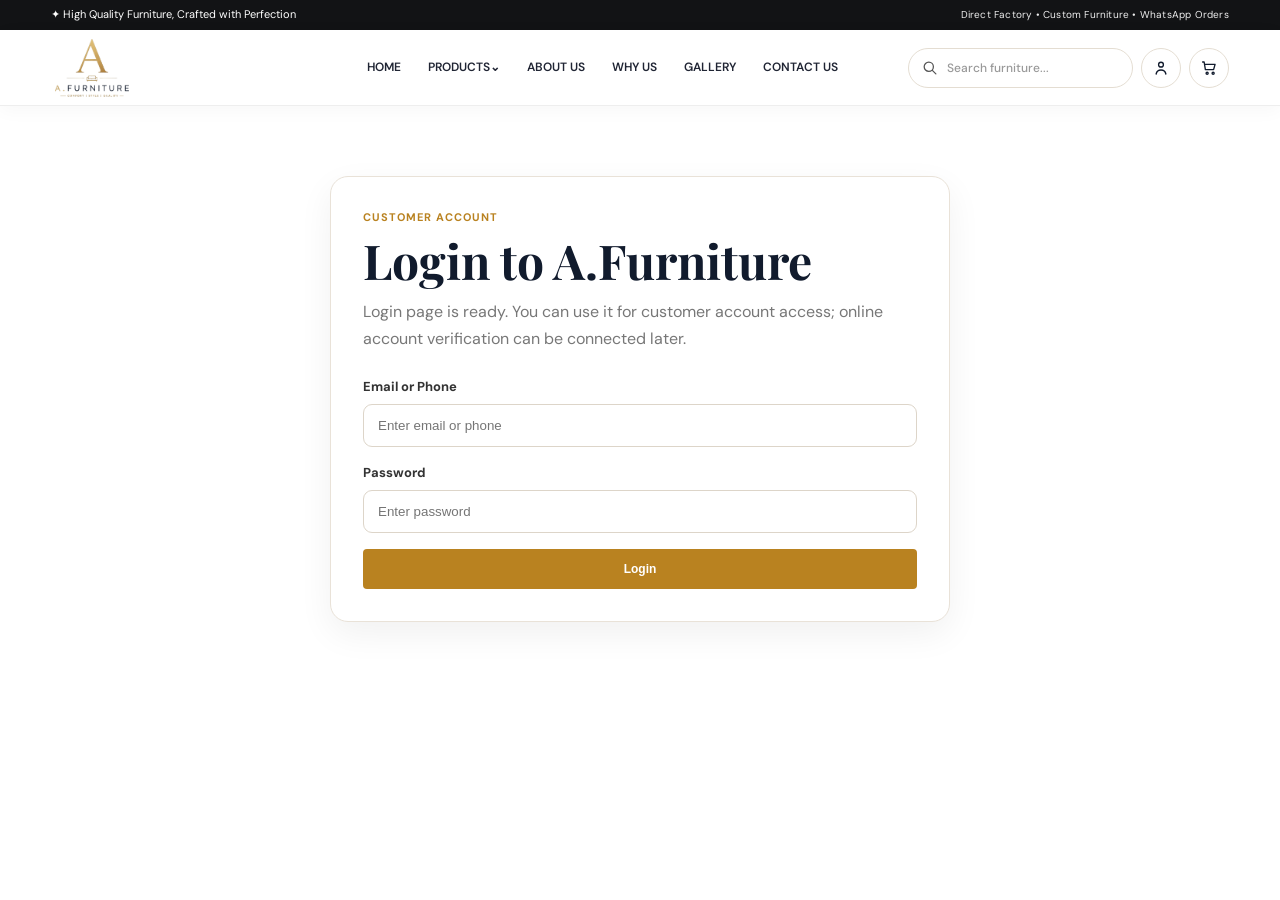
<file: login.html>
<!DOCTYPE html>
<html lang="en">
<head>
<meta charset="UTF-8"><meta name="viewport" content="width=device-width, initial-scale=1.0">
<meta name="theme-color" content="#121315"><link rel="icon" type="image/png" href="assets/images/af-furniture-logo-header.png">
<link rel="stylesheet" href="assets/css/style.css"><title>Login | A.Furniture</title>
</head>
<body>
<div class="top-bar"><div>✦ High Quality Furniture, Crafted with Perfection</div><div class="top-note">Direct Factory • Custom Furniture • WhatsApp Orders</div></div>
<header class="header">
<button class="menu-toggle" aria-label="Open menu" aria-expanded="false"><span class="menu-lines" aria-hidden="true"></span></button>
<a class="logo" href="index.html" aria-label="A.Furniture Home"><img class="brand-logo brand-logo-header" src="assets/images/af-furniture-logo-header.png" alt="A.Furniture"></a>
<nav class="nav"><a href="index.html#home">HOME</a><a href="index.html#products">PRODUCTS⌄</a><a href="about.html">ABOUT US</a><a href="index.html#why-us">WHY US</a><a href="index.html#gallery">GALLERY</a><a href="contact.html">CONTACT US</a></nav>
<div class="header-actions" aria-label="Quick actions">
<form class="header-search" role="search"><svg class="header-search-icon" viewBox="0 0 24 24" aria-hidden="true"><circle cx="11" cy="11" r="6.5"></circle><path d="m16 16 5 5"></path></svg><input class="search-input" type="search" name="q" placeholder="Search furniture..." autocomplete="off" aria-label="Search furniture"></form>
<button class="header-icon mobile-search-toggle" type="button" aria-label="Search" title="Search"><svg viewBox="0 0 24 24" aria-hidden="true"><circle cx="11" cy="11" r="6.5"></circle><path d="m16 16 5 5"></path></svg></button>
<a class="header-icon account-button" href="login.html" aria-label="Account Login" title="Account / Login"><svg viewBox="0 0 24 24" aria-hidden="true"><circle cx="12" cy="7.5" r="3.2"></circle><path d="M5.5 20c.7-3.5 2.8-5.3 6.5-5.3s5.8 1.8 6.5 5.3"></path></svg></a>
<a class="header-icon cart-icon-mobile" href="cart.html" aria-label="Shopping Cart" title="Shopping Cart"><svg viewBox="0 0 24 24" aria-hidden="true"><path d="M3.5 4h2l1.7 10.2h10.9l2-7.1H7"></path><circle cx="9.5" cy="19" r="1.4"></circle><circle cx="17.5" cy="19" r="1.4"></circle></svg><span class="cart-count">0</span></a>
</div>
<form class="mobile-search-panel" role="search"><svg class="header-search-icon" viewBox="0 0 24 24" aria-hidden="true"><circle cx="11" cy="11" r="6.5"></circle><path d="m16 16 5 5"></path></svg><input class="search-input" type="search" name="q" placeholder="Search furniture..." autocomplete="off" aria-label="Search furniture"></form>
</header>
<main class="account-page"><section class="account-card"><span class="eyebrow">CUSTOMER ACCOUNT</span><h1>Login to A.Furniture</h1><p>Login page is ready. You can use it for customer account access; online account verification can be connected later.</p><form id="loginForm" class="account-form"><label>Email or Phone<input required name="identifier" type="text" placeholder="Enter email or phone"></label><label>Password<input required name="password" type="password" placeholder="Enter password"></label><button class="btn btn-gold" type="submit">Login</button></form><div id="loginMessage" class="account-message"></div></section></main>
<script src="assets/js/script.js"></script>
<script>
document.getElementById('loginForm').addEventListener('submit',function(e){e.preventDefault();var id=this.identifier.value.trim();localStorage.setItem('A.F_CUSTOMER_LOGIN',JSON.stringify({identifier:id,loggedIn:true}));var m=document.getElementById('loginMessage');m.textContent='Login details saved on this device. Full account authentication can be connected later.';m.style.display='block';this.reset();});
</script>
</body></html>
</file>
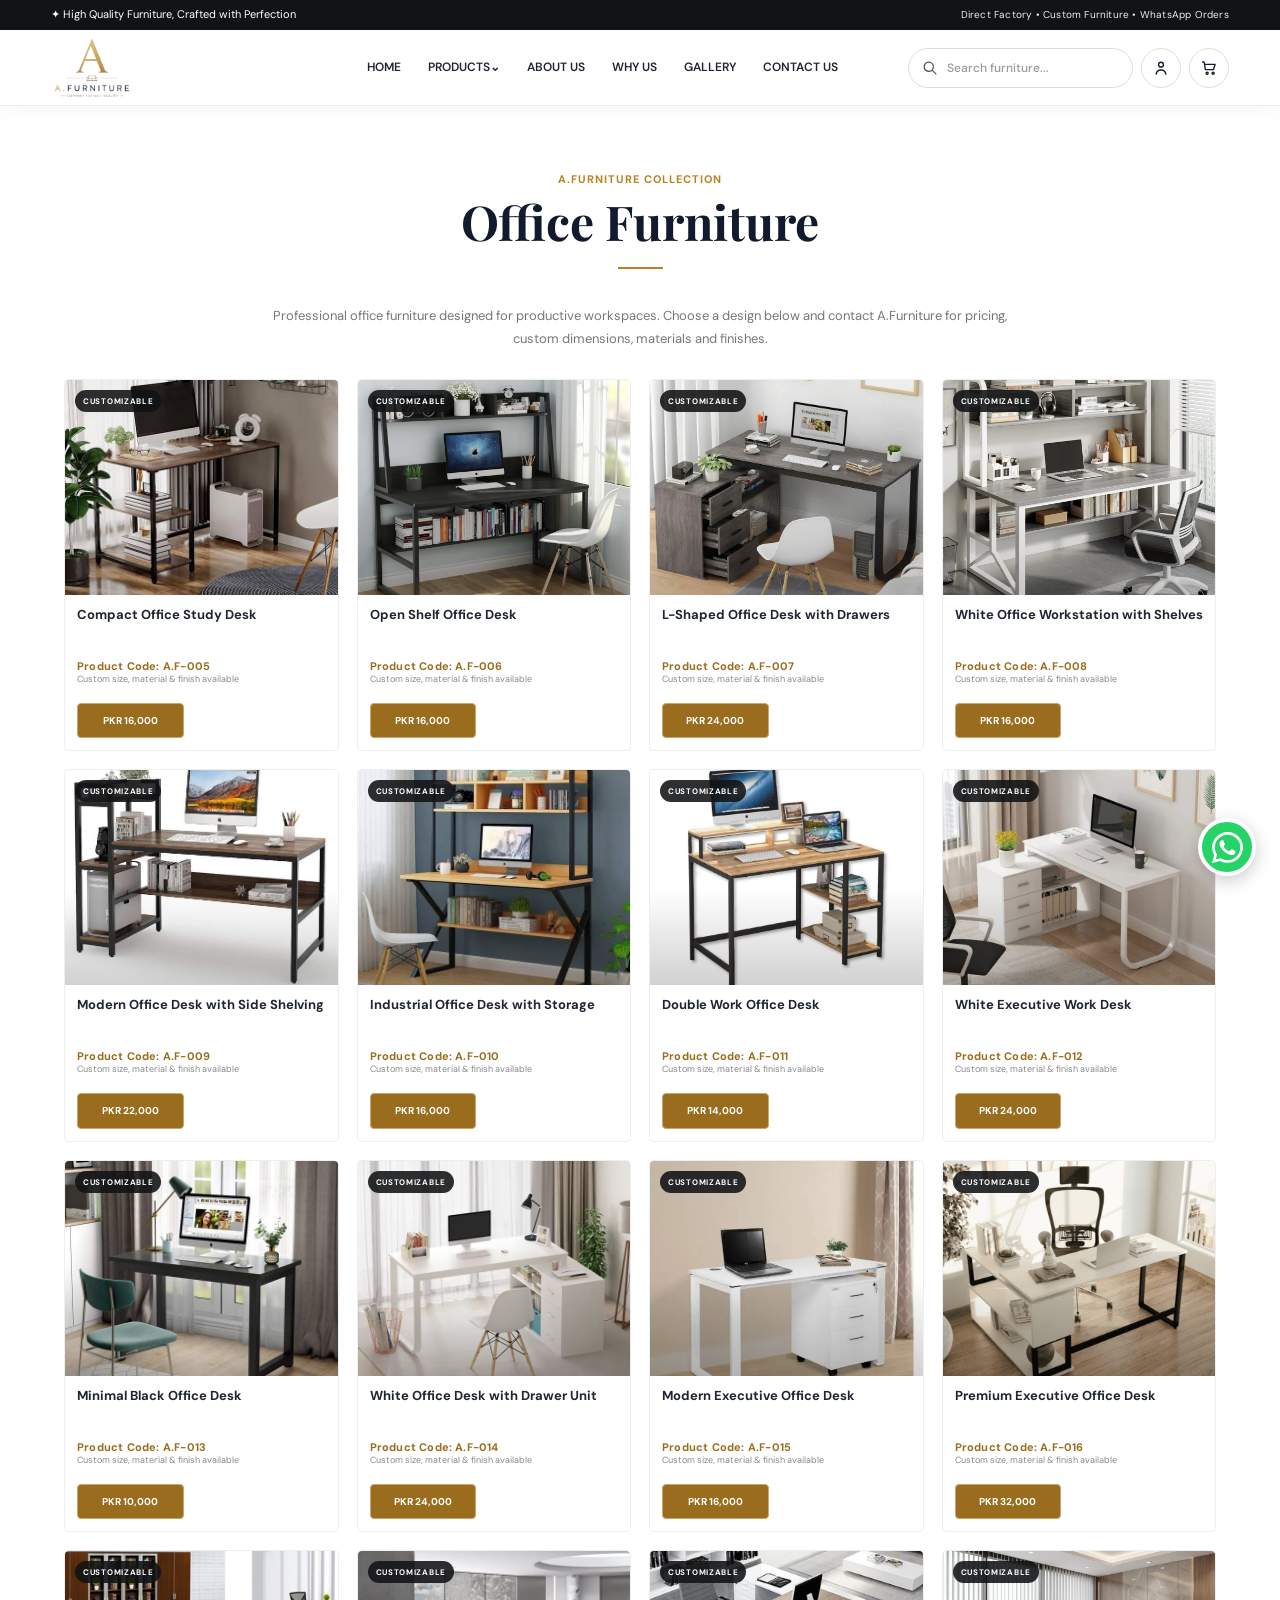
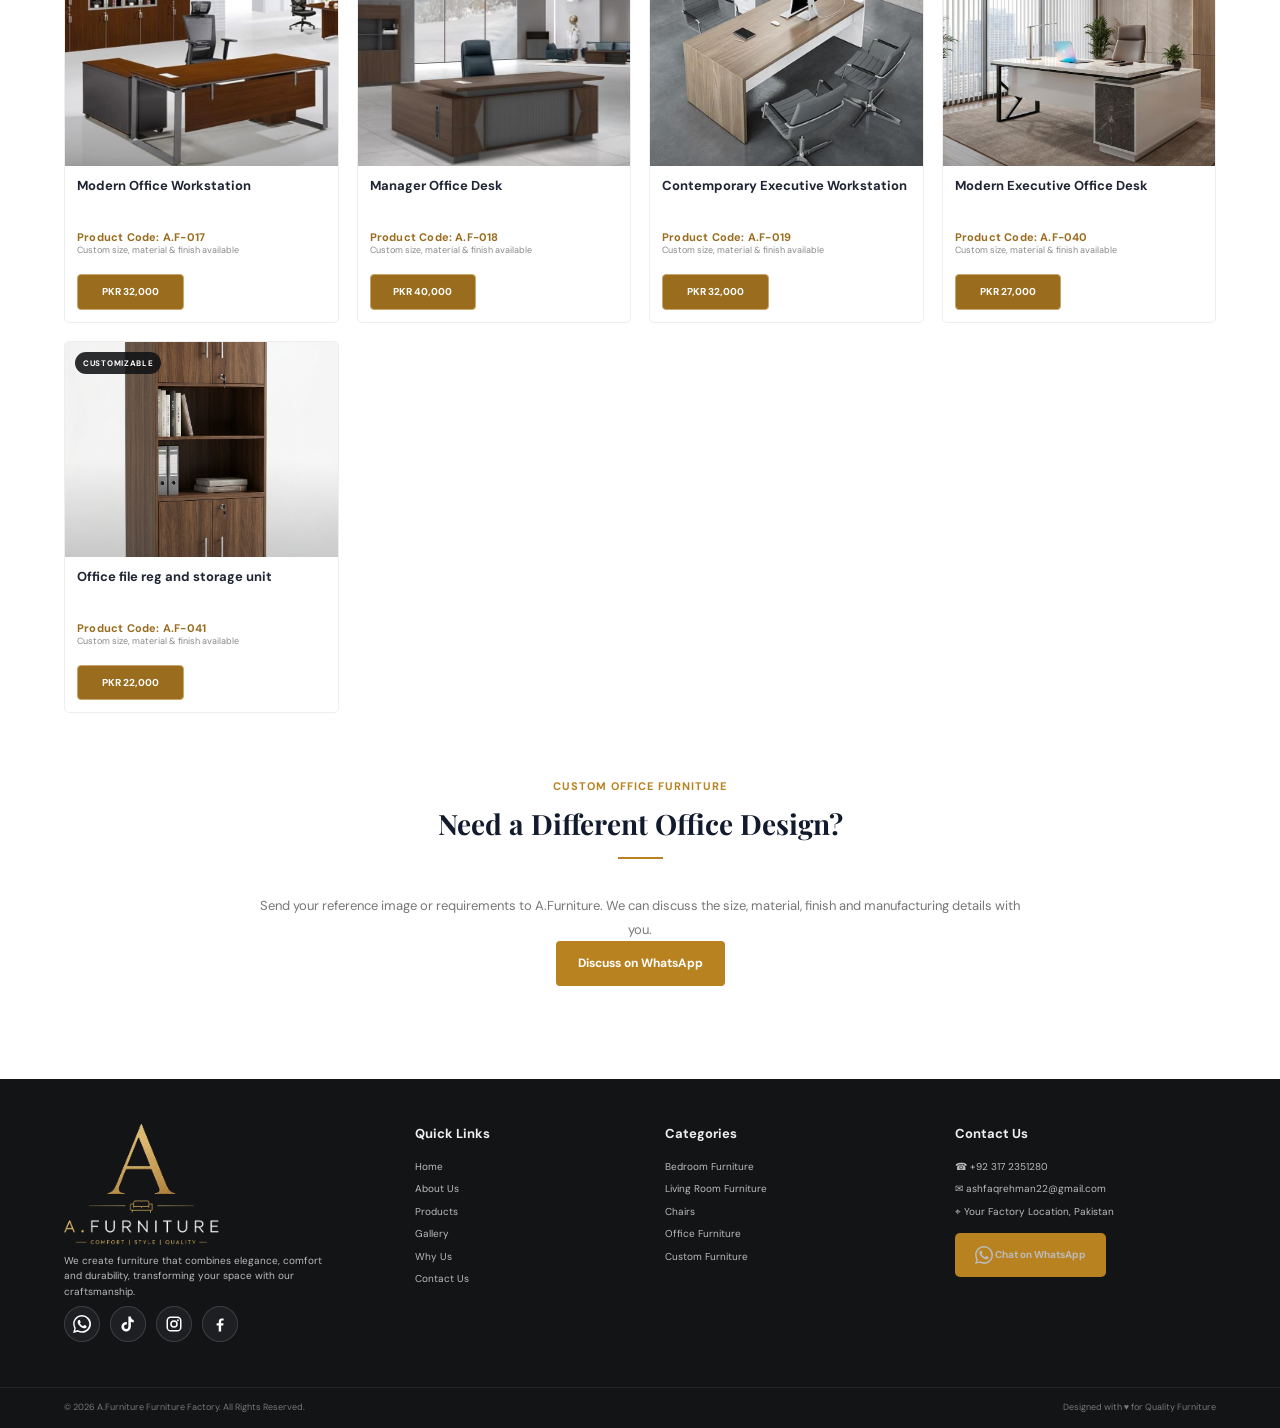
<file: office-furniture.html>
<!DOCTYPE html>

<html lang="en">
<head>
<meta charset="utf-8"/>
<meta content="width=device-width, initial-scale=1.0" name="viewport"/>
<meta content="Explore Office Furniture by A.Furniture — office desks, workstations and executive furniture with custom options." name="description"/>
<meta content="Office Furniture | A.Furniture" property="og:title"/>
<meta content="Office desks, workstations and executive furniture crafted by A.Furniture with custom options." property="og:description"/>
<link href="assets/images/af-furniture-logo-header.png" rel="icon" type="image/png"/>
<title>Office Furniture | A.Furniture</title>
<link href="assets/css/style.css" rel="stylesheet"/>
<style>
.office-page .office-intro{max-width:760px;margin:0 auto 28px;text-align:center}.office-page .office-intro p{color:#777;font-size:13px;line-height:1.8;margin:8px 0 0}.office-products{margin-top:18px}.office-product-card .product-link{display:block;color:inherit;text-decoration:none;cursor:pointer}.office-product-card .product-image{aspect-ratio:1/1;overflow:hidden;background:#f7f7f7}.office-product-card .product-image img{width:100%;height:100%;object-fit:cover;display:block;transition:transform .35s ease}.office-product-card:hover .product-image img{transform:scale(1.035)}@media(max-width:700px){.office-page .section-heading{margin-bottom:18px}.office-page .office-intro{margin-bottom:20px}}
</style>
</head>
<body>
<div class="top-bar">
<div>✦ High Quality Furniture, Crafted with Perfection</div>
<div class="top-note">Direct Factory • Custom Furniture • WhatsApp Orders</div>
</div>
<!-- Header -->
<header class="header">
<button aria-expanded="false" aria-label="Open menu" class="menu-toggle"><span aria-hidden="true" class="menu-lines"></span></button>
<a aria-label="A.Furniture Home" class="logo" href="index.html#home">
<img alt="A.Furniture" class="brand-logo brand-logo-header" src="assets/images/af-furniture-logo-header.png"/>
</a>
<nav class="nav">
<a data-section="home" href="index.html#home">HOME</a>
<a data-section="products" href="index.html#products">PRODUCTS⌄</a>
<a href="about.html">ABOUT US</a>
<a data-section="why-us" href="index.html#why-us">WHY US</a>
<a data-section="gallery" href="index.html#gallery">GALLERY</a>
<a href="contact.html">CONTACT US</a>
</nav>
<div aria-label="Quick actions" class="header-actions">
<form class="header-search" role="search">
<svg aria-hidden="true" class="header-search-icon" viewbox="0 0 24 24"><circle cx="11" cy="11" r="6.5"></circle><path d="m16 16 5 5"></path></svg>
<input aria-label="Search furniture" autocomplete="off" class="search-input" name="q" placeholder="Search furniture..." type="search"/>
</form>
<button aria-label="Search" class="header-icon mobile-search-toggle" title="Search" type="button">
<svg aria-hidden="true" viewbox="0 0 24 24"><circle cx="11" cy="11" r="6.5"></circle><path d="m16 16 5 5"></path></svg>
</button>
<a aria-label="Account Login" class="header-icon account-button" href="login.html" title="Account / Login">
<svg aria-hidden="true" viewbox="0 0 24 24"><circle cx="12" cy="7.5" r="3.2"></circle><path d="M5.5 20c.7-3.5 2.8-5.3 6.5-5.3s5.8 1.8 6.5 5.3"></path></svg>
</a>
<a aria-label="Shopping Cart" class="header-icon cart-icon-mobile" href="cart.html" title="Shopping Cart">
<svg aria-hidden="true" viewbox="0 0 24 24"><path d="M3.5 4h2l1.7 10.2h10.9l2-7.1H7"></path><circle cx="9.5" cy="19" r="1.4"></circle><circle cx="17.5" cy="19" r="1.4"></circle></svg>
<span class="cart-count">0</span>
</a>
</div>
<form class="mobile-search-panel" role="search">
<svg aria-hidden="true" class="header-search-icon" viewbox="0 0 24 24"><circle cx="11" cy="11" r="6.5"></circle><path d="m16 16 5 5"></path></svg>
<input aria-label="Search furniture" autocomplete="off" class="search-input" name="q" placeholder="Search furniture..." type="search"/>
</form>
</header>
<main class="office-page"><section class="section"><div class="section-heading"><span class="eyebrow">A.FURNITURE COLLECTION</span><h1>Office Furniture</h1><i></i></div><div class="office-intro"><p>Professional office furniture designed for productive workspaces. Choose a design below and contact A.Furniture for pricing, custom dimensions, materials and finishes.</p></div><div class="product-grid office-products"><article class="product-card office-product-card"><a aria-label="View details for Compact Office Study Desk" class="product-link" data-product-id="office005" href="product.html?id=office005"><div class="product-image"><img alt="Compact Office Study Desk" loading="lazy" src="assets/images/office-01.jpg"/><span class="product-badge">CUSTOMIZABLE</span></div><div class="product-info"><h3>Compact Office Study Desk</h3><small class="product-code">Product Code: A.F-005</small><small class="product-note">Custom size, material &amp; finish available</small></div></a><div class="product-actions"><a class="product-buy" data-product-id="office005" href="product.html?id=office005">PKR 16,000</a></div></article>
<article class="product-card office-product-card"><a aria-label="View details for Open Shelf Office Desk" class="product-link" data-product-id="office006" href="product.html?id=office006"><div class="product-image"><img alt="Open Shelf Office Desk" loading="lazy" src="assets/images/office-02.jpg"/><span class="product-badge">CUSTOMIZABLE</span></div><div class="product-info"><h3>Open Shelf Office Desk</h3><small class="product-code">Product Code: A.F-006</small><small class="product-note">Custom size, material &amp; finish available</small></div></a><div class="product-actions"><a class="product-buy" data-product-id="office006" href="product.html?id=office006">PKR 16,000</a></div></article>
<article class="product-card office-product-card"><a aria-label="View details for L-Shaped Office Desk with Drawers" class="product-link" data-product-id="office007" href="product.html?id=office007"><div class="product-image"><img alt="L-Shaped Office Desk with Drawers" loading="lazy" src="assets/images/office-03.jpg"/><span class="product-badge">CUSTOMIZABLE</span></div><div class="product-info"><h3>L-Shaped Office Desk with Drawers</h3><small class="product-code">Product Code: A.F-007</small><small class="product-note">Custom size, material &amp; finish available</small></div></a><div class="product-actions"><a class="product-buy" data-product-id="office007" href="product.html?id=office007">PKR 24,000</a></div></article>
<article class="product-card office-product-card"><a aria-label="View details for White Office Workstation with Shelves" class="product-link" data-product-id="office008" href="product.html?id=office008"><div class="product-image"><img alt="White Office Workstation with Shelves" loading="lazy" src="assets/images/office-04.jpg"/><span class="product-badge">CUSTOMIZABLE</span></div><div class="product-info"><h3>White Office Workstation with Shelves</h3><small class="product-code">Product Code: A.F-008</small><small class="product-note">Custom size, material &amp; finish available</small></div></a><div class="product-actions"><a class="product-buy" data-product-id="office008" href="product.html?id=office008">PKR 16,000</a></div></article>
<article class="product-card office-product-card"><a aria-label="View details for Modern Office Desk with Side Shelving" class="product-link" data-product-id="office009" href="product.html?id=office009"><div class="product-image"><img alt="Modern Office Desk with Side Shelving" loading="lazy" src="assets/images/office-05.jpg"/><span class="product-badge">CUSTOMIZABLE</span></div><div class="product-info"><h3>Modern Office Desk with Side Shelving</h3><small class="product-code">Product Code: A.F-009</small><small class="product-note">Custom size, material &amp; finish available</small></div></a><div class="product-actions"><a class="product-buy" data-product-id="office009" href="product.html?id=office009">PKR 22,000</a></div></article>
<article class="product-card office-product-card"><a aria-label="View details for Industrial Office Desk with Storage" class="product-link" data-product-id="office010" href="product.html?id=office010"><div class="product-image"><img alt="Industrial Office Desk with Storage" loading="lazy" src="assets/images/office-06.jpg"/><span class="product-badge">CUSTOMIZABLE</span></div><div class="product-info"><h3>Industrial Office Desk with Storage</h3><small class="product-code">Product Code: A.F-010</small><small class="product-note">Custom size, material &amp; finish available</small></div></a><div class="product-actions"><a class="product-buy" data-product-id="office010" href="product.html?id=office010">PKR 16,000</a></div></article>
<article class="product-card office-product-card"><a aria-label="View details for Double Work Office Desk" class="product-link" data-product-id="office011" href="product.html?id=office011"><div class="product-image"><img alt="Double Work Office Desk" loading="lazy" src="assets/images/office-07.jpg"/><span class="product-badge">CUSTOMIZABLE</span></div><div class="product-info"><h3>Double Work Office Desk</h3><small class="product-code">Product Code: A.F-011</small><small class="product-note">Custom size, material &amp; finish available</small></div></a><div class="product-actions"><a class="product-buy" data-product-id="office011" href="product.html?id=office011">PKR 14,000</a></div></article>
<article class="product-card office-product-card"><a aria-label="View details for White Executive Work Desk" class="product-link" data-product-id="office012" href="product.html?id=office012"><div class="product-image"><img alt="White Executive Work Desk" loading="lazy" src="assets/images/office-08.jpg"/><span class="product-badge">CUSTOMIZABLE</span></div><div class="product-info"><h3>White Executive Work Desk</h3><small class="product-code">Product Code: A.F-012</small><small class="product-note">Custom size, material &amp; finish available</small></div></a><div class="product-actions"><a class="product-buy" data-product-id="office012" href="product.html?id=office012">PKR 24,000</a></div></article>
<article class="product-card office-product-card"><a aria-label="View details for Minimal Black Office Desk" class="product-link" data-product-id="office013" href="product.html?id=office013"><div class="product-image"><img alt="Minimal Black Office Desk" loading="lazy" src="assets/images/office-09.jpg"/><span class="product-badge">CUSTOMIZABLE</span></div><div class="product-info"><h3>Minimal Black Office Desk</h3><small class="product-code">Product Code: A.F-013</small><small class="product-note">Custom size, material &amp; finish available</small></div></a><div class="product-actions"><a class="product-buy" data-product-id="office013" href="product.html?id=office013">PKR 10,000</a></div></article>
<article class="product-card office-product-card"><a aria-label="View details for White Office Desk with Drawer Unit" class="product-link" data-product-id="office014" href="product.html?id=office014"><div class="product-image"><img alt="White Office Desk with Drawer Unit" loading="lazy" src="assets/images/office-10.jpg"/><span class="product-badge">CUSTOMIZABLE</span></div><div class="product-info"><h3>White Office Desk with Drawer Unit</h3><small class="product-code">Product Code: A.F-014</small><small class="product-note">Custom size, material &amp; finish available</small></div></a><div class="product-actions"><a class="product-buy" data-product-id="office014" href="product.html?id=office014">PKR 24,000</a></div></article>
<article class="product-card office-product-card"><a aria-label="View details for Modern Executive Office Desk" class="product-link" data-product-id="office015" href="product.html?id=office015"><div class="product-image"><img alt="Modern Executive Office Desk" loading="lazy" src="assets/images/office-11.jpg"/><span class="product-badge">CUSTOMIZABLE</span></div><div class="product-info"><h3>Modern Executive Office Desk</h3><small class="product-code">Product Code: A.F-015</small><small class="product-note">Custom size, material &amp; finish available</small></div></a><div class="product-actions"><a class="product-buy" data-product-id="office015" href="product.html?id=office015">PKR 16,000</a></div></article>
<article class="product-card office-product-card"><a aria-label="View details for Premium Executive Office Desk" class="product-link" data-product-id="office016" href="product.html?id=office016"><div class="product-image"><img alt="Premium Executive Office Desk" loading="lazy" src="assets/images/office-12.jpg"/><span class="product-badge">CUSTOMIZABLE</span></div><div class="product-info"><h3>Premium Executive Office Desk</h3><small class="product-code">Product Code: A.F-016</small><small class="product-note">Custom size, material &amp; finish available</small></div></a><div class="product-actions"><a class="product-buy" data-product-id="office016" href="product.html?id=office016">PKR 32,000</a></div></article>
<article class="product-card office-product-card"><a aria-label="View details for Modern Office Workstation" class="product-link" data-product-id="office017" href="product.html?id=office017"><div class="product-image"><img alt="Modern Office Workstation" loading="lazy" src="assets/images/office-13.jpg"/><span class="product-badge">CUSTOMIZABLE</span></div><div class="product-info"><h3>Modern Office Workstation</h3><small class="product-code">Product Code: A.F-017</small><small class="product-note">Custom size, material &amp; finish available</small></div></a><div class="product-actions"><a class="product-buy" data-product-id="office017" href="product.html?id=office017">PKR 32,000</a></div></article>
<article class="product-card office-product-card"><a aria-label="View details for Manager Office Desk" class="product-link" data-product-id="office018" href="product.html?id=office018"><div class="product-image"><img alt="Manager Office Desk" loading="lazy" src="assets/images/office-14.jpg"/><span class="product-badge">CUSTOMIZABLE</span></div><div class="product-info"><h3>Manager Office Desk</h3><small class="product-code">Product Code: A.F-018</small><small class="product-note">Custom size, material &amp; finish available</small></div></a><div class="product-actions"><a class="product-buy" data-product-id="office018" href="product.html?id=office018">PKR 40,000</a></div></article>
<article class="product-card office-product-card"><a aria-label="View details for Contemporary Executive Workstation" class="product-link" data-product-id="office019" href="product.html?id=office019"><div class="product-image"><img alt="Contemporary Executive Workstation" loading="lazy" src="assets/images/office-15.jpg"/><span class="product-badge">CUSTOMIZABLE</span></div><div class="product-info"><h3>Contemporary Executive Workstation</h3><small class="product-code">Product Code: A.F-019</small><small class="product-note">Custom size, material &amp; finish available</small></div></a><div class="product-actions"><a class="product-buy" data-product-id="office019" href="product.html?id=office019">PKR 32,000</a></div></article>
<article class="product-card office-product-card"><a aria-label="View details for Modern Executive Office Desk" class="product-link" data-product-id="office040" href="product.html?id=office040"><div class="product-image"><img alt="Modern Executive Office Desk" loading="lazy" src="assets/images/office-16.jpg"/><span class="product-badge">CUSTOMIZABLE</span></div><div class="product-info"><h3>Modern Executive Office Desk</h3><small class="product-code">Product Code: A.F-040</small><small class="product-note">Custom size, material &amp; finish available</small></div></a><div class="product-actions"><a class="product-buy" data-product-id="office040" href="product.html?id=office040">PKR 27,000</a></div></article>
<article class="product-card office-product-card"><a aria-label="View details for Office file reg and storage unit" class="product-link" data-product-id="office041" href="product.html?id=office041"><div class="product-image"><img alt="Office file reg and storage unit" loading="lazy" src="assets/images/office-17-1.png"/><span class="product-badge">CUSTOMIZABLE</span></div><div class="product-info"><h3>Office file reg and storage unit</h3><small class="product-code">Product Code: A.F-041</small><small class="product-note">Custom size, material &amp; finish available</small></div></a><div class="product-actions"><a class="product-buy" data-product-id="office041" href="product.html?id=office041">PKR 22,000</a></div></article></div></section><section class="section" style="padding-top:0"><div class="section-heading"><span class="eyebrow">CUSTOM OFFICE FURNITURE</span><h2>Need a Different Office Design?</h2><i></i></div><div class="office-intro"><p>Send your reference image or requirements to A.Furniture. We can discuss the size, material, finish and manufacturing details with you.</p><a class="btn btn-gold" href="https://wa.me/923172351280?text=Assalamualaikum%20A.Furniture%2C%20I%20want%20to%20discuss%20a%20custom%20office%20furniture%20design." rel="noopener" target="_blank">Discuss on WhatsApp</a></div></section></main>
<footer>
<div class="footer-main">
<div class="footer-brand">
<div class="logo footer-logo"><img alt="A.Furniture" class="brand-logo brand-logo-footer" src="assets/images/af-furniture-logo.png"/></div>
<p>We create furniture that combines elegance, comfort and durability, transforming your space with our craftsmanship.</p>
<div class="social-icons">
<a aria-label="WhatsApp" href="https://wa.me/923172351280" rel="noopener" target="_blank" title="WhatsApp"><span class="social-icon"><svg aria-hidden="true" viewbox="0 0 24 24"><path d="M20.5 3.5A11.8 11.8 0 0 0 12.1 0C5.5 0 .2 5.3.2 11.8c0 2.1.6 4.1 1.6 5.9L.1 24l6.4-1.7a11.8 11.8 0 0 0 5.6 1.4h.1c6.5 0 11.8-5.3 11.8-11.8 0-3.2-1.2-6.2-3.5-8.4Zm-8.4 18.2h-.1a9.8 9.8 0 0 1-5-1.4l-.4-.2-3.8 1 1-3.7-.2-.4a9.8 9.8 0 0 1-1.5-5.2c0-5.4 4.4-9.8 9.8-9.8 2.6 0 5.1 1 6.9 2.9a9.8 9.8 0 0 1 2.9 6.9c0 5.4-4.4 9.9-9.7 9.9Zm5.4-7.4c-.3-.1-1.7-.8-2-.9-.3-.1-.5-.1-.7.2l-.9 1.1c-.2.2-.3.2-.6.1-.3-.2-1.2-.5-2.3-1.4-.9-.8-1.4-1.7-1.6-2-.2-.3 0-.5.1-.6l.4-.5c.1-.2.2-.3.3-.5.1-.2.1-.4 0-.5-.1-.2-.7-1.6-.9-2.2-.2-.6-.5-.5-.7-.5h-.6c-.2 0-.5.1-.8.4-.3.3-1 1-1 2.5s1 2.9 1.2 3.1c.1.2 2.1 3.2 5 4.4.7.3 1.3.5 1.7.6.7.2 1.3.2 1.8.1.6-.1 1.7-.7 2-1.4.2-.7.2-1.3.2-1.4-.1-.2-.3-.3-.6-.4Z"></path></svg></span></a>
<a aria-label="TikTok" href="https://www.tiktok.com/@a.furniture111" target="_blank" rel="noopener" title="TikTok"><span class="social-icon"><svg aria-hidden="true" viewbox="0 0 24 24"><path d="M19.6 6.7a4.8 4.8 0 0 1-3.8-3.8V2h-3.3v13.6a2.9 2.9 0 1 1-2.9-2.9c.3 0 .6.1.9.1V9.4a6.3 6.3 0 1 0 5.3 6.3V9.1a8.2 8.2 0 0 0 3.8.9V6.7Z"></path></svg></span></a>
<a aria-label="Instagram" href="https://www.instagram.com/a.furniture111?igsi=MXBqNWU5NXI4ZTVqMA==" target="_blank" rel="noopener" title="Instagram"><span class="social-icon"><svg aria-hidden="true" viewbox="0 0 24 24"><path d="M7.5 2h9A5.5 5.5 0 0 1 22 7.5v9a5.5 5.5 0 0 1-5.5 5.5h-9A5.5 5.5 0 0 1 2 16.5v-9A5.5 5.5 0 0 1 7.5 2Zm0 2A3.5 3.5 0 0 0 4 7.5v9A3.5 3.5 0 0 0 7.5 20h9a3.5 3.5 0 0 0 3.5-3.5v-9A3.5 3.5 0 0 0 16.5 4h-9ZM12 7a5 5 0 1 1 0 10 5 5 0 0 1 0-10Zm0 2a3 3 0 1 0 0 6 3 3 0 0 0 0-6Zm5.25-3.25a1.25 1.25 0 1 1 0 2.5 1.25 1.25 0 0 1 0-2.5Z"></path></svg></span></a>
<a aria-label="Facebook" href="https://www.facebook.com/share/1Etyi5C34r/" target="_blank" rel="noopener" title="Facebook"><span class="social-icon"><svg aria-hidden="true" viewbox="0 0 24 24"><path d="M13.5 22v-8h2.8l.4-3.1h-3.2V8.9c0-.9.3-1.5 1.6-1.5h1.7V4.6c-.3 0-1.3-.1-2.4-.1-2.4 0-4 1.5-4 4.1v2.3H7.5V14h2.8v8h3.2Z"></path></svg></span></a>
</div>
</div>
<div><h4>Quick Links</h4><a href="index.html#home">Home</a><a href="about.html">About Us</a><a href="index.html#products">Products</a><a href="index.html#gallery">Gallery</a><a href="index.html#why-us">Why Us</a><a href="contact.html">Contact Us</a></div>
<div><h4>Categories</h4><a href="#">Bedroom Furniture</a><a href="#">Living Room Furniture</a><a href="chairs.html">Chairs</a><a href="#">Office Furniture</a><a href="#">Custom Furniture</a></div>
<div><h4>Contact Us</h4><p>☎ +92 317 2351280</p><p>✉ <a class="email-link" href="https://mail.google.com/mail/?view=cm&amp;fs=1&amp;to=ashfaqrehman22@gmail.com" rel="noopener" target="_blank">ashfaqrehman22@gmail.com</a></p><p>⌖ Your Factory Location, Pakistan</p><a class="footer-whatsapp" href="https://wa.me/923172351280" rel="noopener" target="_blank"><span class="wa-icon"><svg aria-hidden="true" viewbox="0 0 24 24"><path d="M20.5 3.5A11.9 11.9 0 0 0 12.03 0C5.45 0 .1 5.35.1 11.93c0 2.1.55 4.15 1.6 5.96L0 24l6.27-1.64a11.9 11.9 0 0 0 5.76 1.48h.01c6.58 0 11.93-5.35 11.93-11.93 0-3.19-1.24-6.18-3.47-8.41ZM12.04 21.83h-.01a9.86 9.86 0 0 1-5.02-1.37l-.36-.21-3.72.97.99-3.62-.23-.37a9.84 9.84 0 0 1-1.51-5.29c0-5.44 4.43-9.87 9.87-9.87 2.64 0 5.12 1.03 6.98 2.89a9.83 9.83 0 0 1 2.89 6.99c0 5.45-4.43 9.88-9.88 9.88Zm5.42-7.4c-.3-.15-1.78-.88-2.05-.98-.28-.1-.48-.15-.69.15-.2.3-.79.98-.96 1.18-.18.2-.35.23-.65.08-.3-.15-1.25-.46-2.38-1.47-.88-.78-1.47-1.74-1.64-2.03-.17-.3-.02-.46.13-.61.14-.14.3-.35.45-.53.15-.18.2-.3.3-.5.1-.2.05-.38-.03-.53-.08-.15-.69-1.66-.94-2.27-.25-.6-.5-.52-.69-.53h-.59c-.2 0-.53.08-.81.38-.28.3-1.06 1.04-1.06 2.54s1.09 2.95 1.24 3.15c.15.2 2.14 3.27 5.19 4.59.73.32 1.3.51 1.74.65.73.23 1.4.2 1.93.12.59-.09 1.78-.73 2.03-1.43.25-.7.25-1.3.18-1.43-.08-.12-.28-.2-.58-.35Z"></path></svg></span> Chat on WhatsApp</a></div>
</div>
<div class="footer-bottom"><span>© 2026 A.Furniture Furniture Factory. All Rights Reserved.</span><span>Designed with ♥ for Quality Furniture</span></div>
</footer>
<!-- Floating WhatsApp: stays on the RIGHT while scrolling -->
<a aria-label="Chat on WhatsApp" class="floating-whatsapp" href="https://wa.me/923172351280" rel="noopener" target="_blank"><span class="floating-wa-icon"><svg aria-hidden="true" viewbox="0 0 24 24"><path d="M20.5 3.5A11.9 11.9 0 0 0 12.03 0C5.45 0 .1 5.35.1 11.93c0 2.1.55 4.15 1.6 5.96L0 24l6.27-1.64a11.9 11.9 0 0 0 5.76 1.48h.01c6.58 0 11.93-5.35 11.93-11.93 0-3.19-1.24-6.18-3.47-8.41ZM12.04 21.83h-.01a9.86 9.86 0 0 1-5.02-1.37l-.36-.21-3.72.97.99-3.62-.23-.37a9.84 9.84 0 0 1-1.51-5.29c0-5.44 4.43-9.87 9.87-9.87 2.64 0 5.12 1.03 6.98 2.89a9.83 9.83 0 0 1 2.89 6.99c0 5.45-4.43 9.88-9.88 9.88Zm5.42-7.4c-.3-.15-1.78-.88-2.05-.98-.28-.1-.48-.15-.69.15-.2.3-.79.98-.96 1.18-.18.2-.35.23-.65.08-.3-.15-1.25-.46-2.38-1.47-.88-.78-1.47-1.74-1.64-2.03-.17-.3-.02-.46.13-.61.14-.14.3-.35.45-.53.15-.18.2-.3.3-.5.1-.2.05-.38-.03-.53-.08-.15-.69-1.66-.94-2.27-.25-.6-.5-.52-.69-.53h-.59c-.2 0-.53.08-.81.38-.28.3-1.06 1.04-1.06 2.54s1.09 2.95 1.24 3.15c.15.2 2.14 3.27 5.19 4.59.73.32 1.3.51 1.74.65.73.23 1.4.2 1.93.12.59-.09 1.78-.73 2.03-1.43.25-.7.25-1.3.18-1.43-.08-.12-.28-.2-.58-.35Z"></path></svg></span>
<em>Chat on WhatsApp</em>
</a>
<button aria-label="Back to top" class="back-top">↑</button>
<script src="assets/js/script.js"></script>
</body>
</html>
</file>
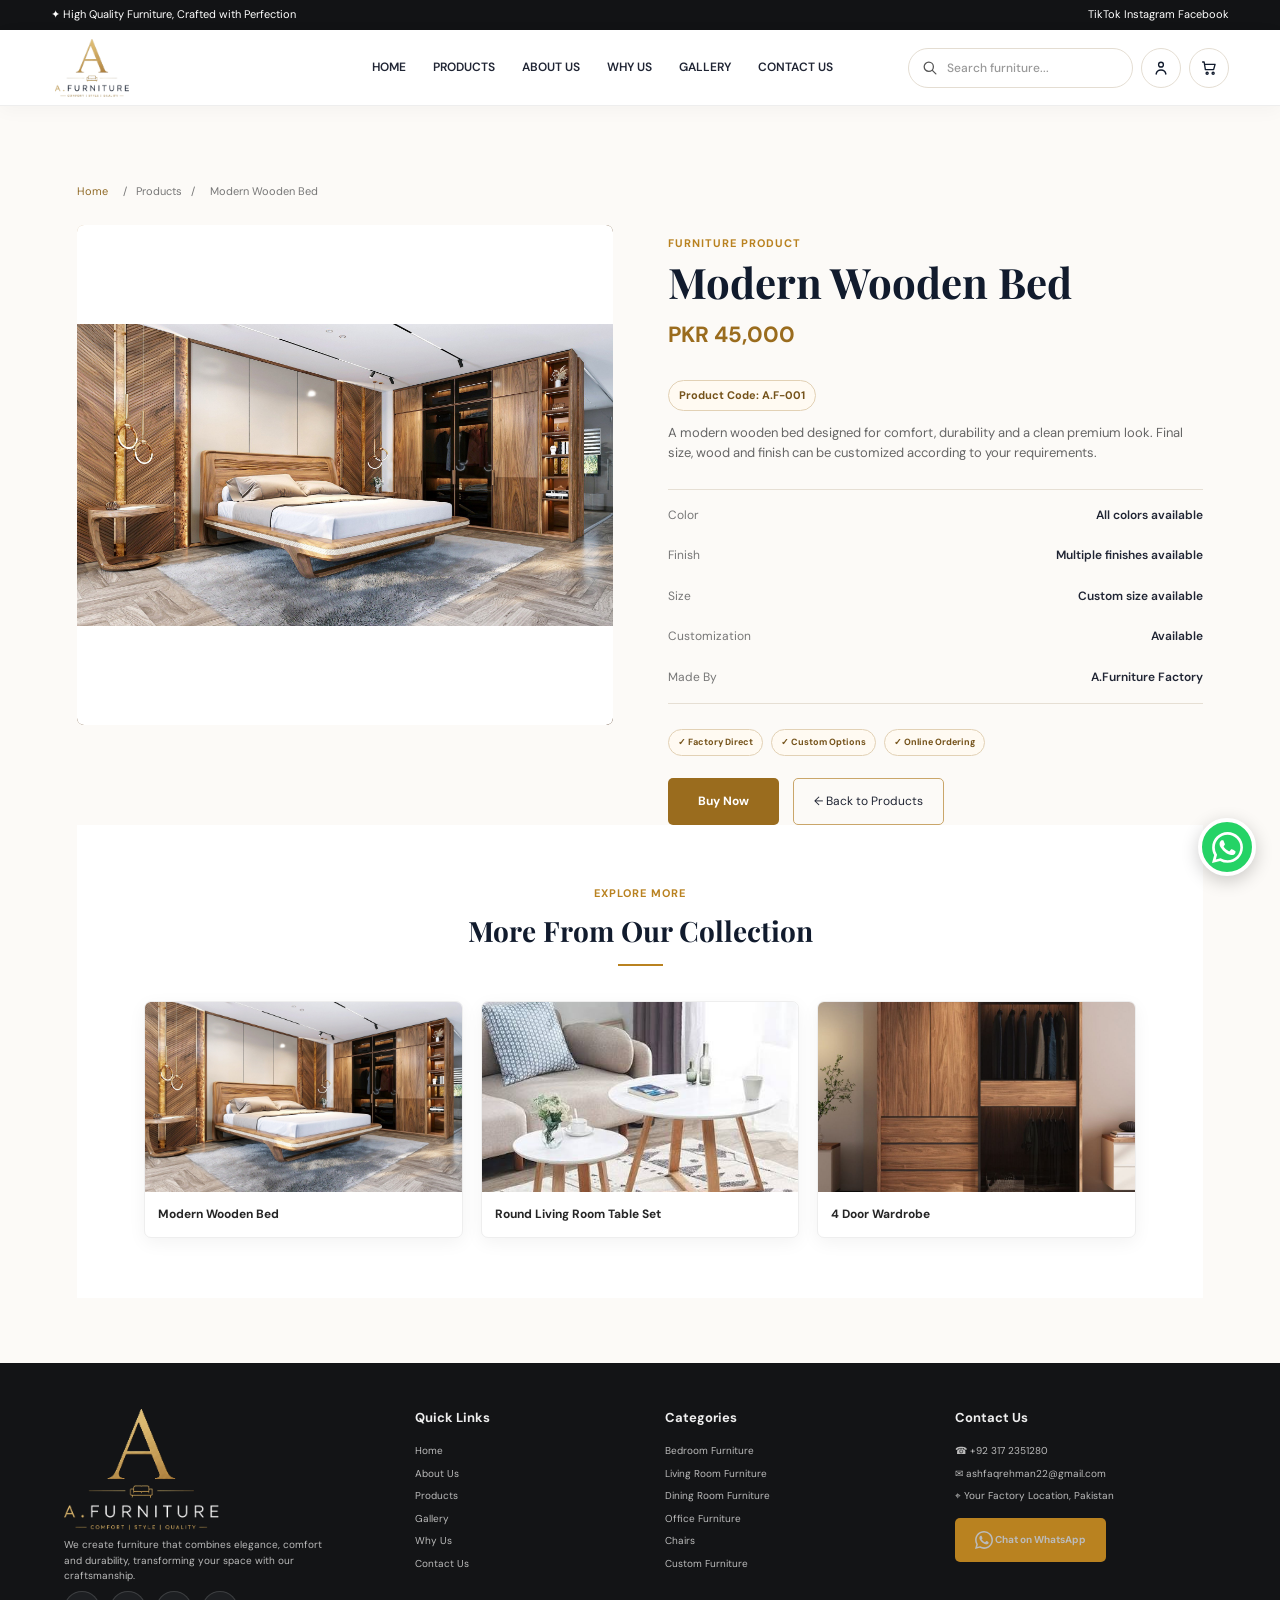
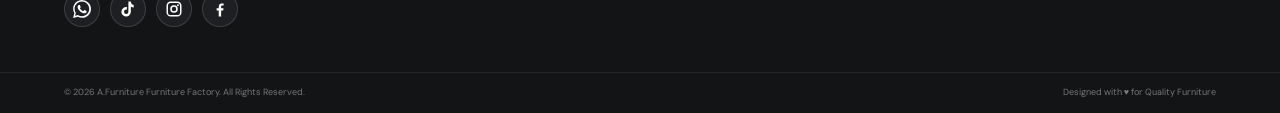
<file: product.html>
<!DOCTYPE html>
<html lang="en">
<head>
  <meta charset="UTF-8">
  <meta name="viewport" content="width=device-width, initial-scale=1.0">
  <meta name="description" id="metaDescription" content="A.Furniture product details, customization options and online ordering and customization.">
  <meta name="theme-color" content="#121315">
  <link rel="icon" type="image/png" href="assets/images/af-furniture-logo-header.png">
  <title id="pageTitle">Product Details | A.Furniture Furniture Factory</title>
  <link rel="stylesheet" href="assets/css/style.css">
  <style>
    .product-detail{padding:65px 6%;background:#fcfaf7;min-height:70vh}
    .breadcrumb{font-size:11px;color:#777;margin-bottom:25px}
    .breadcrumb a{color:#916b28}
    .detail-wrap{max-width:1150px;margin:auto;display:grid;grid-template-columns:1fr 1fr;gap:55px;align-items:start}
    .detail-media{min-width:0}.detail-image{height:500px;overflow:hidden;border-radius:7px;background-image:linear-gradient(135deg,rgba(255,255,255,.05),rgba(44,30,20,.45)),linear-gradient(135deg,#e5d5bd,#765337);display:flex;align-items:center;justify-content:center;color:#fff9;font-size:13px;letter-spacing:1px;position:relative}

    .detail-image img{width:100%;height:100%;object-fit:contain;display:block;background:#fff;border-radius:7px}
    .detail-gallery{display:none;gap:8px;margin-top:10px;flex-wrap:wrap}.detail-gallery button{width:70px;height:70px;padding:0;border:1px solid #e4ded4;border-radius:6px;background:#fff;overflow:hidden;cursor:pointer}.detail-gallery button.active{border-color:#9a6c1e}.detail-gallery img{width:100%;height:100%;object-fit:cover;display:block}.chair-slider-nav{display:none}.chair-slider-nav button{position:absolute;top:50%;transform:translateY(-50%);width:42px;height:42px;border:0;border-radius:50%;background:rgba(18,19,21,.72);color:#fff;font-size:24px;line-height:1;cursor:pointer;z-index:2}.chair-slider-nav .chair-prev{left:14px}.chair-slider-nav .chair-next{right:14px}.chair-slider-meta{display:none;align-items:center;justify-content:center;gap:10px;margin-top:12px}.chair-slider-dots{display:flex;gap:7px}.chair-slider-dots button{width:9px;height:9px;border:0;padding:0;border-radius:50%;background:#d5c8b6;cursor:pointer}.chair-slider-dots button.active{background:#9a6c1e}.chair-slider-count{font-size:11px;color:#777}
    .detail-copy .eyebrow{margin-top:10px}
    .detail-copy h1{font-size:42px;margin:5px 0 12px}
    .detail-price{font-size:22px;font-weight:700;color:#9a6c1e;margin:12px 0 20px}
    .detail-copy p{font-size:13px;color:#666;margin-bottom:20px}
    .detail-specs{border-top:1px solid #e6dfd4;border-bottom:1px solid #e6dfd4;margin:25px 0;padding:5px 0}
    .detail-specs div{display:flex;justify-content:space-between;padding:11px 0;font-size:12px}
    .detail-specs span:first-child{color:#777}.detail-specs span:last-child{font-weight:600}
    .detail-wa{display:none}.detail-buy{display:inline-flex;background:#9a6c1e;color:#fff;padding:14px 30px;border-radius:5px;font-size:12px;font-weight:700;text-decoration:none}
    .detail-back{display:inline-block;margin-left:10px;padding:13px 20px;border:1px solid #caa66a;border-radius:5px;font-size:12px}
    .related{padding:55px 6%}.related h2{font-size:28px;margin-bottom:20px}
    @media(max-width:720px){
      .detail-wrap{grid-template-columns:1fr;gap:30px}.detail-image{height:350px}.detail-copy h1{font-size:34px}
      .detail-back{margin:10px 0 0;display:inline-block}
    }
  
    .detail-highlights{display:flex;flex-wrap:wrap;gap:8px;margin:18px 0 22px}.detail-highlights span{font-size:9px;font-weight:700;color:#75531b;border:1px solid #e2d1b5;background:#fffaf2;border-radius:999px;padding:6px 9px}.related-products{padding:60px 6%;background:#fff}.related-grid{max-width:1150px;margin:auto;display:grid;grid-template-columns:repeat(3,1fr);gap:18px}.related-grid a{border:1px solid #eee;border-radius:7px;overflow:hidden;background:#fff;box-shadow:0 5px 18px rgba(0,0,0,.05);transition:.25s}.related-grid a:hover{transform:translateY(-4px);box-shadow:0 12px 28px rgba(0,0,0,.09)}.related-grid img{width:100%;height:190px;display:block;object-fit:cover}.related-grid span{display:block;padding:13px;font-size:12px;font-weight:700;color:#252525}@media(max-width:700px){.related-grid{grid-template-columns:1fr}.related-grid img{height:210px}}
  </style>
</head>
<body>
  <div class="top-bar">
    <div>✦ High Quality Furniture, Crafted with Perfection</div>
    <div class="social-top">
      <a href="https://www.tiktok.com/@a.furniture111" target="_blank" rel="noopener">TikTok</a>
      <a href="https://www.instagram.com/a.furniture111?igsi=MXBqNWU5NXI4ZTVqMA==" target="_blank" rel="noopener">Instagram</a>
      <a href="https://www.facebook.com/share/1Etyi5C34r/" target="_blank" rel="noopener">Facebook</a>
    </div>
  </div>

  <header class="header">
    <button class="menu-toggle" aria-label="Open menu" aria-expanded="false"><span class="menu-lines" aria-hidden="true"></span></button>
    <a class="logo" href="index.html" aria-label="A.Furniture Home">
      <img class="brand-logo brand-logo-header" src="assets/images/af-furniture-logo-header.png" alt="A.Furniture">
    </a>
    <nav class="nav">
      <a href="index.html#home">HOME</a>
      <a href="index.html#products">PRODUCTS</a>
      <a href="about.html">ABOUT US</a>
      <a href="index.html#why-us">WHY US</a>
      <a href="index.html#gallery">GALLERY</a>
      <a href="contact.html">CONTACT US</a>
    </nav>
    <div class="header-actions" aria-label="Quick actions">
      <form class="header-search" role="search">
        <svg class="header-search-icon" viewBox="0 0 24 24" aria-hidden="true"><circle cx="11" cy="11" r="6.5"></circle><path d="m16 16 5 5"></path></svg>
        <input class="search-input" type="search" name="q" placeholder="Search furniture..." autocomplete="off" aria-label="Search furniture">
      </form>
      <button class="header-icon mobile-search-toggle" type="button" aria-label="Search" title="Search">
        <svg viewBox="0 0 24 24" aria-hidden="true"><circle cx="11" cy="11" r="6.5"></circle><path d="m16 16 5 5"></path></svg>
      </button>
      <a class="header-icon account-button" href="login.html" aria-label="Account Login" title="Account / Login">
        <svg viewBox="0 0 24 24" aria-hidden="true"><circle cx="12" cy="7.5" r="3.2"></circle><path d="M5.5 20c.7-3.5 2.8-5.3 6.5-5.3s5.8 1.8 6.5 5.3"></path></svg>
      </a>
      <a class="header-icon cart-icon-mobile" href="cart.html" aria-label="Shopping Cart" title="Shopping Cart">
        <svg viewBox="0 0 24 24" aria-hidden="true"><path d="M3.5 4h2l1.7 10.2h10.9l2-7.1H7"></path><circle cx="9.5" cy="19" r="1.4"></circle><circle cx="17.5" cy="19" r="1.4"></circle></svg>
        <span class="cart-count">0</span>
      </a>
    </div>
    <form class="mobile-search-panel" role="search">
      <svg class="header-search-icon" viewBox="0 0 24 24" aria-hidden="true"><circle cx="11" cy="11" r="6.5"></circle><path d="m16 16 5 5"></path></svg>
      <input class="search-input" type="search" name="q" placeholder="Search furniture..." autocomplete="off" aria-label="Search furniture">
    </form>
  </header>

  <main class="product-detail">
    <div class="breadcrumb"><a href="index.html">Home</a> &nbsp; / &nbsp; Products &nbsp; / &nbsp; <span id="crumb">Product</span></div>
    <div class="detail-wrap">
      <div class="detail-media">
        <div class="detail-image" id="detailImage" aria-label="Product image">
          <img id="detailImageImg" src="assets/images/bed.jpg" alt="Product image">
          <div class="chair-slider-nav" id="chairSliderNav" aria-label="Chair image slider controls">
            <button class="chair-prev" id="chairPrev" type="button" aria-label="Previous chair image">‹</button>
            <button class="chair-next" id="chairNext" type="button" aria-label="Next chair image">›</button>
          </div>
        </div>
        <div class="detail-gallery" id="detailGallery" aria-label="More product views"></div>
        <div class="chair-slider-meta" id="chairSliderMeta"><div class="chair-slider-dots" id="chairSliderDots"></div><span class="chair-slider-count" id="chairSliderCount"></span></div>
      </div>
      <div class="detail-copy">
        <span class="eyebrow">FURNITURE PRODUCT</span>
        <h1 id="productName">Product</h1>
        <div class="detail-price" id="productPrice">PKR 0</div>
        <div class="detail-product-code" id="productCode">Product Code: A.F-001</div>
        <p id="productDescription">Product description.</p>
        <div class="detail-specs">
          <div><span>Color</span><span id="color">All colors available</span></div>
          <div><span>Finish</span><span id="finish">Custom Finish Available</span></div>
          <div><span>Size</span><span id="size">Custom Size Available</span></div>
          <div><span>Customization</span><span id="custom">Available</span></div>
          <div><span>Made By</span><span>A.Furniture Factory</span></div>
        </div>
        <div class="detail-highlights"><span>✓ Factory Direct</span><span>✓ Custom Options</span><span>✓ Online Ordering</span></div>
        <a class="detail-buy" id="detailBuyNow" href="#">Buy Now</a>
        <a class="detail-back" id="detailBack" href="index.html#products">← Back to Products</a>
      </div>
    </div>
  <section class="related-products">
      <div class="section-heading"><span class="eyebrow">EXPLORE MORE</span><h2>More From Our Collection</h2><i></i></div>
      <div class="related-grid">
        <a href="product.html?id=bed"><img src="assets/images/bed.jpg" alt="Modern wooden bed"><span>Modern Wooden Bed</span></a>
        <a href="product.html?id=living031"><img src="assets/images/living-06.jpg" alt="Round Living Room Table Set"><span>Round Living Room Table Set</span></a>
        <a href="product.html?id=wardrobe"><img src="assets/images/wardrobe.jpg" alt="Four door wardrobe"><span>4 Door Wardrobe</span></a>
      </div>
    </section>
  </main>

  <footer id="contact">
    <div class="footer-main">
      <div class="footer-brand">
        <div class="logo footer-logo"><img class="brand-logo brand-logo-footer" src="assets/images/af-furniture-logo.png" alt="A.Furniture"></div>
        <p>We create furniture that combines elegance, comfort and durability, transforming your space with our craftsmanship.</p>
        <div class="social-icons">
          <a href="https://wa.me/923172351280" target="_blank" rel="noopener" aria-label="WhatsApp" title="WhatsApp"><span class="social-icon"><svg viewBox="0 0 24 24" aria-hidden="true"><path d="M20.5 3.5A11.8 11.8 0 0 0 12.1 0C5.5 0 .2 5.3.2 11.8c0 2.1.6 4.1 1.6 5.9L.1 24l6.4-1.7a11.8 11.8 0 0 0 5.6 1.4h.1c6.5 0 11.8-5.3 11.8-11.8 0-3.2-1.2-6.2-3.5-8.4Zm-8.4 18.2h-.1a9.8 9.8 0 0 1-5-1.4l-.4-.2-3.8 1 1-3.7-.2-.4a9.8 9.8 0 0 1-1.5-5.2c0-5.4 4.4-9.8 9.8-9.8 2.6 0 5.1 1 6.9 2.9a9.8 9.8 0 0 1 2.9 6.9c0 5.4-4.4 9.9-9.7 9.9Zm5.4-7.4c-.3-.1-1.7-.8-2-.9-.3-.1-.5-.1-.7.2l-.9 1.1c-.2.2-.3.2-.6.1-.3-.2-1.2-.5-2.3-1.4-.9-.8-1.4-1.7-1.6-2-.2-.3 0-.5.1-.6l.4-.5c.1-.2.2-.3.3-.5.1-.2.1-.4 0-.5-.1-.2-.7-1.6-.9-2.2-.2-.6-.5-.5-.7-.5h-.6c-.2 0-.5.1-.8.4-.3.3-1 1-1 2.5s1 2.9 1.2 3.1c.1.2 2.1 3.2 5 4.4.7.3 1.3.5 1.7.6.7.2 1.3.2 1.8.1.6-.1 1.7-.7 2-1.4.2-.7.2-1.3.2-1.4-.1-.2-.3-.3-.6-.4Z"/></svg></span></a>
          <a href="https://www.tiktok.com/@a.furniture111" target="_blank" rel="noopener" aria-label="TikTok" title="TikTok"><span class="social-icon"><svg viewBox="0 0 24 24" aria-hidden="true"><path d="M19.6 6.7a4.8 4.8 0 0 1-3.8-3.8V2h-3.3v13.6a2.9 2.9 0 1 1-2.9-2.9c.3 0 .6.1.9.1V9.4a6.3 6.3 0 1 0 5.3 6.3V9.1a8.2 8.2 0 0 0 3.8.9V6.7Z"/></svg></span></a>
          <a href="https://www.instagram.com/a.furniture111?igsi=MXBqNWU5NXI4ZTVqMA==" target="_blank" rel="noopener" aria-label="Instagram" title="Instagram"><span class="social-icon"><svg viewBox="0 0 24 24" aria-hidden="true"><path d="M7.5 2h9A5.5 5.5 0 0 1 22 7.5v9a5.5 5.5 0 0 1-5.5 5.5h-9A5.5 5.5 0 0 1 2 16.5v-9A5.5 5.5 0 0 1 7.5 2Zm0 2A3.5 3.5 0 0 0 4 7.5v9A3.5 3.5 0 0 0 7.5 20h9a3.5 3.5 0 0 0 3.5-3.5v-9A3.5 3.5 0 0 0 16.5 4h-9ZM12 7a5 5 0 1 1 0 10 5 5 0 0 1 0-10Zm0 2a3 3 0 1 0 0 6 3 3 0 0 0 0-6Zm5.25-3.25a1.25 1.25 0 1 1 0 2.5 1.25 1.25 0 0 1 0-2.5Z"/></svg></span></a>
          <a href="https://www.facebook.com/share/1Etyi5C34r/" target="_blank" rel="noopener" aria-label="Facebook" title="Facebook"><span class="social-icon"><svg viewBox="0 0 24 24" aria-hidden="true"><path d="M13.5 22v-8h2.8l.4-3.1h-3.2V8.9c0-.9.3-1.5 1.6-1.5h1.7V4.6c-.3 0-1.3-.1-2.4-.1-2.4 0-4 1.5-4 4.1v2.3H7.5V14h2.8v8h3.2Z"/></svg></span></a>
        </div>
      </div>
      <div><h4>Quick Links</h4><a href="index.html#home">Home</a><a href="about.html">About Us</a><a href="index.html#products">Products</a><a href="index.html#gallery">Gallery</a><a href="index.html#why-us">Why Us</a><a href="#contact">Contact Us</a></div>
      <div><h4>Categories</h4><a href="index.html#products">Bedroom Furniture</a><a href="living-room-furniture.html">Living Room Furniture</a><a href="index.html#products">Dining Room Furniture</a><a href="office-furniture.html">Office Furniture</a><a href="chairs.html">Chairs</a><a href="index.html#products">Custom Furniture</a></div>
      <div><h4>Contact Us</h4><p>☎ +92 317 2351280</p><p>✉ <a class="email-link" href="https://mail.google.com/mail/?view=cm&fs=1&to=ashfaqrehman22@gmail.com" target="_blank" rel="noopener">ashfaqrehman22@gmail.com</a></p><p>⌖ Your Factory Location, Pakistan</p><a class="footer-whatsapp" href="https://wa.me/923172351280" target="_blank" rel="noopener"><span class="wa-icon"><svg viewBox="0 0 24 24" aria-hidden="true"><path d="M20.5 3.5A11.9 11.9 0 0 0 12.03 0C5.45 0 .1 5.35.1 11.93c0 2.1.55 4.15 1.6 5.96L0 24l6.27-1.64a11.9 11.9 0 0 0 5.76 1.48h.01c6.58 0 11.93-5.35 11.93-11.93 0-3.19-1.24-6.18-3.47-8.41ZM12.04 21.83h-.01a9.86 9.86 0 0 1-5.02-1.37l-.36-.21-3.72.97.99-3.62-.23-.37a9.84 9.84 0 0 1-1.51-5.29c0-5.44 4.43-9.87 9.87-9.87 2.64 0 5.12 1.03 6.98 2.89a9.83 9.83 0 0 1 2.89 6.99c0 5.45-4.43 9.88-9.88 9.88Zm5.42-7.4c-.3-.15-1.78-.88-2.05-.98-.28-.1-.48-.15-.69.15-.2.3-.79.98-.96 1.18-.18.2-.35.23-.65.08-.3-.15-1.25-.46-2.38-1.47-.88-.78-1.47-1.74-1.64-2.03-.17-.3-.02-.46.13-.61.14-.14.3-.35.45-.53.15-.18.2-.3.3-.5.1-.2.05-.38-.03-.53-.08-.15-.69-1.66-.94-2.27-.25-.6-.5-.52-.69-.53h-.59c-.2 0-.53.08-.81.38-.28.3-1.06 1.04-1.06 2.54s1.09 2.95 1.24 3.15c.15.2 2.14 3.27 5.19 4.59.73.32 1.3.51 1.74.65.73.23 1.4.2 1.93.12.59-.09 1.78-.73 2.03-1.43.25-.7.25-1.3.18-1.43-.08-.12-.28-.2-.58-.35Z"/></svg></span> Chat on WhatsApp</a></div>
    </div>
    <div class="footer-bottom"><span>© 2026 A.Furniture Furniture Factory. All Rights Reserved.</span><span>Designed with ♥ for Quality Furniture</span></div>
  </footer>

  <a class="floating-whatsapp" href="https://wa.me/923172351280" target="_blank" rel="noopener" aria-label="Chat on WhatsApp"><span class="floating-wa-icon"><svg viewBox="0 0 24 24" aria-hidden="true"><path d="M20.5 3.5A11.9 11.9 0 0 0 12.03 0C5.45 0 .1 5.35.1 11.93c0 2.1.55 4.15 1.6 5.96L0 24l6.27-1.64a11.9 11.9 0 0 0 5.76 1.48h.01c6.58 0 11.93-5.35 11.93-11.93 0-3.19-1.24-6.18-3.47-8.41ZM12.04 21.83h-.01a9.86 9.86 0 0 1-5.02-1.37l-.36-.21-3.72.97.99-3.62-.23-.37a9.84 9.84 0 0 1-1.51-5.29c0-5.44 4.43-9.87 9.87-9.87 2.64 0 5.12 1.03 6.98 2.89a9.83 9.83 0 0 1 2.89 6.99c0 5.45-4.43 9.88-9.88 9.88Zm5.42-7.4c-.3-.15-1.78-.88-2.05-.98-.28-.1-.48-.15-.69.15-.2.3-.79.98-.96 1.18-.18.2-.35.23-.65.08-.3-.15-1.25-.46-2.38-1.47-.88-.78-1.47-1.74-1.64-2.03-.17-.3-.02-.46.13-.61.14-.14.3-.35.45-.53.15-.18.2-.3.3-.5.1-.2.05-.38-.03-.53-.08-.15-.69-1.66-.94-2.27-.25-.6-.5-.52-.69-.53h-.59c-.2 0-.53.08-.81.38-.28.3-1.06 1.04-1.06 2.54s1.09 2.95 1.24 3.15c.15.2 2.14 3.27 5.19 4.59.73.32 1.3.51 1.74.65.73.23 1.4.2 1.93.12.59-.09 1.78-.73 2.03-1.43.25-.7.25-1.3.18-1.43-.08-.12-.28-.2-.58-.35Z"/></svg></span><em>Chat on WhatsApp</em></a>
  <script>
    const products = {
      bed: {
        name:"Modern Wooden Bed", code:"A.F-001", price:"PKR 45,000", image:"assets/images/bed.jpg",
        desc:"A modern wooden bed designed for comfort, durability and a clean premium look. Final size, wood and finish can be customized according to your requirements.",
        material:"Solid / engineered wood options", finish:"Multiple finishes available", size:"Custom size available"
      },
      sofa: {
        name:"Luxury Sofa Set", code:"A.F-002", price:"PKR 85,000", image:"https://i5.walmartimages.com/seo/4-Piece-Wenona-Series-Living-Room-Set-with-a-Modern-Gray-Velvet-Coffee-Table_97ea19af-71c6-4c53-9ed3-233e4931420a.f574bdb97db5f282c8344b182f789af2.jpeg?odnBg=FFFFFF&odnHeight=640&odnWidth=640",
        desc:"A comfortable luxury sofa set crafted for modern living rooms. Upholstery, fabric, color and dimensions can be customized.",
        material:"Wood frame + premium upholstery", finish:"Fabric and color options", size:"Custom dimensions available"
      },
      dining: {
        name:"Wooden Dining Table", code:"A.F-003", price:"PKR 65,000", image:"assets/images/hero-sofa.jpg",
        desc:"A durable wooden dining table made for everyday family use, with custom dimensions and finishing available.",
        material:"Quality wood", finish:"Natural / custom finish", size:"Custom dimensions available"
      },
      wardrobe: {
        name:"4 Door Wardrobe", code:"A.F-004", price:"PKR 55,000", image:"assets/images/wardrobe.jpg",
        desc:"A spacious four-door wardrobe with a practical layout and premium finishing. Internal arrangement and dimensions can be customized.",
        material:"Quality board / wood options", finish:"Custom color and finish", size:"Custom dimensions available"
      },
      office005: { name:'Compact Office Study Desk', code:'A.F-005', price:'PKR 16,000', image:'assets/images/office-01.jpg', desc:'A compact and practical office desk designed for focused work, study and everyday computer use. Its sturdy metal frame provides dependable support, while the laminated top offers a smooth, durable work surface. The clean design fits easily into home offices, study rooms and professional workspaces.', material:'Patex lamination wood, 20-gauge metal frame with powder coating color', finish:'Custom colors and finishes available', size:'Height: 30 in × Length: 48 in × Depth: 24 in', custom:'Available', office:true },
      office006: { name:'Open Shelf Office Desk', code:'A.F-006', price:'PKR 16,000', image:'assets/images/office-02.jpg', desc:'A spacious open-shelf office desk that keeps books, files and work essentials organized within easy reach. The strong metal frame gives the desk a stable structure, while the laminated top provides a durable and easy-to-clean surface. Ideal for productive office and study setups.', material:'Patex lamination wood, 20-gauge metal frame with powder coating color', finish:'Custom colors and finishes available', size:'Height: 30 in × Length: 48 in × Depth: 24 in', custom:'Available', office:true },
      office007: { name:'L-Shaped Office Desk with Drawers', code:'A.F-007', price:'PKR 24,000', image:'assets/images/office-03.jpg', desc:'An L-shaped office desk created for users who need generous workspace with convenient storage. The sturdy metal frame supports a durable laminated top for comfortable daily work and study. Its practical layout helps keep documents, stationery and equipment neatly arranged.', material:'Patex lamination wood, 20-gauge metal frame with powder coating color', finish:'Custom colors and finishes available', size:'Height: 30 in × Length: 48 in × Depth: 24 in', custom:'Available', office:true },
      office008: { name:'White Office Workstation with Shelves', code:'A.F-008', price:'PKR 16,000', image:'assets/images/office-04.jpg', desc:'A modern workstation with useful shelving for books, files, décor and everyday office accessories. The metal frame provides strength and stability, while the laminated top delivers a smooth surface for writing and computer work. A smart choice for organized home offices and study areas.', material:'Patex lamination wood, 20-gauge metal frame with powder coating color', finish:'Custom colors and finishes available', size:'Height: 30 in × Length: 48 in × Depth: 24 in', custom:'Available', office:true },
      office009: { name:'Modern Office Desk with Side Shelving', code:'A.F-009', price:'PKR 22,000', image:'assets/images/office-05.jpg', desc:'A modern office desk combining a spacious work area with practical side shelving for storage and display. Its metal frame is built for everyday durability, while the laminated top gives a clean and easy-to-maintain finish. Suitable for professional offices, home workspaces and study rooms.', material:'Patex lamination wood, 20-gauge metal frame with powder coating color', finish:'Custom colors and finishes available', size:'Height: 30 in × Length: 48 in × Depth: 24 in', custom:'Available', office:true },
      office010: { name:'Industrial Office Desk with Storage', code:'A.F-010', price:'PKR 16,000', image:'assets/images/office-06.jpg', desc:'An industrial-inspired office desk designed for practical daily work with convenient open storage. The durable metal frame creates a strong foundation, while the laminated top provides a reliable surface for computers, documents and stationery. Its simple structure works well in modern office and study environments.', material:'Patex lamination wood, 20-gauge metal frame with powder coating color', finish:'Custom colors and finishes available', size:'Height: 30 in × Length: 48 in × Depth: 24 in', custom:'Available', office:true },
      office011: { name:'Double Work Office Desk', code:'A.F-011', price:'PKR 14,000', image:'assets/images/office-07.jpg', desc:'A functional double workstation designed for shared office or study use, giving two users a practical working arrangement. The sturdy metal frame supports a durable laminated top for everyday use. Its clean design makes it suitable for offices, training areas and collaborative workspaces.', material:'Patex lamination wood, 20-gauge metal frame with powder coating color', finish:'Custom colors and finishes available', size:'Height: 30 in × Length: 48 in × Depth: 24 in', custom:'Available', office:true },
      office012: { name:'White Executive Work Desk', code:'A.F-012', price:'PKR 24,000', image:'assets/images/office-08.jpg', desc:'A clean and professional white office desk designed to create an organized working environment. The strong metal frame provides stability, while the laminated top offers a smooth surface for computers, paperwork and daily tasks. Its storage-focused design suits executive offices, home offices and study spaces.', material:'Patex lamination wood, 20-gauge metal frame with powder coating color', finish:'Custom colors and finishes available', size:'Height: 30 in × Length: 48 in × Depth: 24 in', custom:'Available', office:true },
      office013: { name:'Minimal Black Office Desk', code:'A.F-013', price:'PKR 10,000', image:'assets/images/office-09.jpg', desc:'A minimal black office desk with a straightforward design for focused work and study. Its metal frame provides dependable strength, while the laminated top gives a durable surface that is easy to maintain. The simple silhouette works especially well in compact modern offices and home study areas.', material:'Patex lamination wood, 20-gauge metal frame with powder coating color', finish:'Custom colors and finishes available', size:'Height: 30 in × Length: 48 in × Depth: 24 in', custom:'Available', office:true },
      office014: { name:'White Office Desk with Drawer Unit', code:'A.F-014', price:'PKR 24,000', image:'assets/images/office-10.jpg', desc:'A practical office desk with an integrated drawer unit for keeping stationery, files and everyday essentials organized. The sturdy metal frame supports a durable laminated top designed for regular office and study use. Its clean appearance makes it easy to pair with modern workspace interiors.', material:'Patex lamination wood, 20-gauge metal frame with powder coating color', finish:'Custom colors and finishes available', size:'Height: 30 in × Length: 48 in × Depth: 24 in', custom:'Available', office:true },
      office015: { name:'Modern Executive Office Desk', code:'A.F-015', price:'PKR 16,000', image:'assets/images/office-11.jpg', desc:'A modern executive-style office desk offering a generous work surface with useful integrated storage. The metal frame provides reliable support, while the laminated top delivers a smooth and durable finish for daily professional use. A balanced choice for offices, management rooms and home workspaces.', material:'Patex lamination wood, 20-gauge metal frame with powder coating color', finish:'Custom colors and finishes available', size:'Height: 30 in × Length: 48 in × Depth: 24 in', custom:'Available', office:true },
      office016: { name:'Premium Executive Office Desk', code:'A.F-016', price:'PKR 32,000', image:'assets/images/office-12.jpg', desc:'A premium executive office desk designed to give a workspace a strong and professional presence. Its robust metal frame supports a durable laminated top with plenty of room for computers, documents and meetings. The refined design is well suited to executive offices and high-use professional environments.', material:'Patex lamination wood, 20-gauge metal frame with powder coating color', finish:'Custom colors and finishes available', size:'Height: 30 in × Length: 48 in × Depth: 24 in', custom:'Available', office:true },
      office017: { name:'Modern Office Rage Side', code:'A.F-017', price:'PKR 32,000', image:'assets/images/office-13.jpg', desc:'A modern office range-side workstation designed for spacious professional work areas and organized daily use. The sturdy metal frame provides dependable support, while the laminated top creates a durable surface for work and meetings. Its larger proportions make it suitable for executive and managerial office settings.', material:'Patex lamination wood, 20-gauge metal frame with powder coating color', finish:'Custom colors and finishes available', size:'Height: 30 in × Length: 60 in × Depth: 30 in', custom:'Available', office:true },
      office018: { name:'Manager Office Desk', code:'A.F-018', price:'PKR 40,000', image:'assets/images/office-14.jpg', desc:'A professional manager-style office desk designed for executive rooms where workspace and presentation both matter. The strong metal frame supports a durable laminated top for computers, documents and meetings. Its broad proportions and clean finish create a confident, practical look for modern offices.', material:'Patex lamination wood, 20-gauge metal frame with powder coating color', finish:'Custom colors and finishes available', size:'Height: 30 in × Length: 60 in × Depth: 30 in', custom:'Available', office:true },
      office019: { name:'Office Rage Side', code:'A.F-019', price:'PKR 32,000', image:'assets/images/office-15.jpg', desc:'A spacious office range-side workstation designed for professional offices, management areas and meeting-friendly setups. Its sturdy metal frame provides strength and stability, while the laminated top offers a durable surface for everyday work. The larger size gives users comfortable room for equipment, paperwork and meetings.', material:'Patex lamination wood, 20-gauge metal frame with powder coating color', finish:'Custom colors and finishes available', size:'Height: 30 in × Length: 60 in × Depth: 30 in', custom:'Available', office:true },
      office040: { name:'Modern Executive Office Desk', code:'A.F-040', price:'PKR 27,000', image:'assets/images/office-16.jpg', gallery:['assets/images/office-16.jpg','assets/images/office-16-detail.jpg'], desc:'A modern executive office desk designed for professional workspaces with a clean, premium appearance and practical storage. The spacious work surface and strong construction make it suitable for executive offices, management rooms and home office setups.', material:'Patex lamination wood, 20-gauge metal frame with powder coating color', finish:'Custom colors and finishes available', size:'Height: 30 in × Length: 60 in × Depth: 30 in', custom:'Available', office:true, officeSlider:true },
      office041: { name:'Office file reg and storage unit', code:'A.F-041', price:'PKR 22,000', image:'assets/images/office-17-1.png', gallery:['assets/images/office-17-1.png','assets/images/office-17-2.png','assets/images/office-17-3.png'], desc:'A practical office file reg and storage unit designed to organize files, books, documents and office essentials. Its combination of closed storage and open shelving makes it suitable for professional offices, management rooms and workspaces.', material:'Patex lamination wood, 20-gauge metal frame with powder coating color', finish:'Custom colors and finishes available', size:'Height: 78 in × Length: 30 in × Depth: 16 in', custom:'Available', office:true, officeSlider:true },
      living020: { name:'Black Rectangular Coffee Table', code:'A.F-020', price:'PKR 16,000', image:'assets/images/living-01.jpg', desc:'A modern rectangular coffee table designed for a clean and practical living room setup. It features a sturdy metal frame with a durable laminated top for everyday use. The simple black finish gives it a contemporary look while keeping the design easy to style with different interiors.', size:'Height: 30 in × Length: 48 in × Depth: 24 in', finish:'Custom colors and finishes available', custom:'Available', living:true },
      living021: { name:'Console Table', code:'A.F-021', price:'PKR 8,000', image:'assets/images/living-02.jpg', desc:'A compact console table made for entryways, living rooms and small display areas. The design combines a strong metal frame with a laminated top and lower shelf for useful storage. Its slim proportions make it practical without taking up unnecessary space.', size:'Height: 36 in × Length: 24 in × Depth: 12 in', finish:'Custom colors and finishes available', custom:'Available', living:true },
      living022: { name:'Round Side Table with Black Metal Frame', code:'A.F-022', price:'Price', image:'assets/images/living-02.jpg', desc:'A versatile round side table with a modern silhouette suited to sofas, lounge chairs and compact living spaces. It is built with a metal frame and a laminated top for a balanced combination of strength and easy maintenance. The clean profile gives the table a neat contemporary appearance.', size:'Height: 30 in × Length: 48 in × Depth: 24 in', finish:'Custom colors and finishes available', custom:'Available', living:true },
      living023: { name:'Modern Black/Brown Rectangular Coffee Table', code:'A.F-023', price:'PKR 10,000', image:'assets/images/living-03.jpg', desc:'A modern rectangular coffee table combining a warm brown laminated top with a strong metal base. The two-tone design adds contrast while keeping the overall shape simple and functional. It is a practical centerpiece for contemporary living rooms and everyday use.', size:'Height: 30 in × Length: 48 in × Depth: 24 in', finish:'Custom colors and finishes available', custom:'Available', living:true },
      living024: { name:'Wooden Coffee Table with Lower Shelf', code:'A.F-024', price:'PKR 10,000', image:'assets/images/living-04.jpg', desc:'A practical wooden-look coffee table designed with a spacious lower shelf for books, décor and everyday items. It combines a durable metal frame with a laminated top and matching lower shelf for a coordinated look. The open storage design keeps the living area useful and organized.', size:'Height: 30 in × Length: 48 in × Depth: 24 in', finish:'Custom colors and finishes available', custom:'Available', living:true },
      living025: { name:'Coffee Table with Gold Frame', code:'A.F-025', price:'PKR 16,000', image:'assets/images/living-05.jpg', desc:'A stylish round coffee table designed to add a refined touch to modern living rooms. It features a metal frame with a laminated top and a distinctive gold-tone finish for a premium appearance. The compact round shape works well beside sofas and in conversational seating areas.', size:'Height: 18 in × Length: 36 in × Depth: 36 in', finish:'Custom colors and finishes available', custom:'Available', living:true },
      living026: { name:'Round Nesting Coffee Tables', code:'A.F-026', price:'PKR 18,000', image:'assets/images/living-06.jpg', desc:'A modern nesting coffee table set with two coordinated round tables that can be arranged together or separately. Each table combines a sturdy metal frame with a laminated top for durability and easy care. The nesting design gives you flexible surface space while keeping the room visually light.', size:'Height: 18 in × Length: 36 in × Depth: 36 in', finish:'Custom colors and finishes available', custom:'Available', living:true },
      living027: { name:'Black Marble Top Coffee Table Set', code:'A.F-027', price:'PKR 24,000', image:'assets/images/living-07.jpg', desc:'A contemporary coffee table set featuring a dark marble-look laminated top and a decorative metal base. The layered round-table design creates an elegant focal point while providing useful surface space. Its modern finish is well suited to premium and contemporary living room interiors.', size:'Height: 18 in × Length: 36 in × Depth: 36 in', finish:'Custom colors and finishes available', custom:'Available', living:true },
      living028: { name:'Modern Living Room Coffee Table', code:'A.F-028', price:'PKR 10,000', image:'assets/images/living-03.jpg', desc:'A clean modern coffee table created for everyday living room use and easy styling. The table uses a durable metal frame with a laminated top, giving it a practical construction and contemporary appearance. Its straightforward design works well with both modern and minimal interiors.', size:'Height: 30 in × Length: 48 in × Depth: 24 in', finish:'Custom colors and finishes available', custom:'Available', living:true },
      living029: { name:'Wooden Living Room Coffee Table', code:'A.F-029', price:'PKR 10,000', image:'assets/images/living-04.jpg', desc:'A warm wood-look coffee table designed to bring a simple and functional character to the living room. It features a strong metal frame with a laminated top for durability and easy maintenance. The clean rectangular profile provides a useful surface for décor, books and everyday items.', size:'Height: 30 in × Length: 48 in × Depth: 24 in', finish:'Custom colors and finishes available', custom:'Available', living:true },
      living030: { name:'Modern Marble Top Coffee Table', code:'A.F-030', price:'Price', image:'assets/images/living-05.jpg', desc:'A modern statement coffee table with a marble-look laminated top and a sturdy metal frame. The clean surface and contemporary base make it suitable for both decorative styling and everyday use. Its balanced proportions give the living room a polished and modern feel.', size:'Height: 30 in × Length: 48 in × Depth: 24 in', finish:'Custom colors and finishes available', custom:'Available', living:true },
      living031: { name:'Round Living Room Table Set', code:'A.F-031', price:'Price', image:'assets/images/living-06.jpg', desc:'A flexible round table set designed to create a stylish and practical living room arrangement. The tables feature durable metal frames with laminated tops for a clean finish and everyday reliability. They can be grouped together or positioned separately around sofas and lounge seating.', size:'Height: 30 in × Length: 48 in × Depth: 24 in', finish:'Custom colors and finishes available', custom:'Available', living:true },

      chair032: { name:'Executive High-Back Chair with Footrest', code:'A.F-032', price:'PKR 28,000', image:'assets/images/chairs/chair-source-01.jpeg', gallery:['assets/images/chairs/chair-source-01.jpeg','assets/images/chairs/chair-source-04.jpeg'], desc:'A premium high-back executive chair built for long office hours, focused desk work and comfortable study sessions. The supportive back, cushioned seat and integrated footrest help create a relaxed working position during extended use. A strong choice for executive offices, home workstations and dedicated study rooms where comfort and a professional look are equally important.', chair:true },
      chair033: { name:'White Mesh Executive Chair', code:'A.F-033', price:'PKR 13,500', image:'assets/images/chairs/chair-source-02.jpeg', gallery:['assets/images/chairs/chair-source-02.jpeg','assets/images/chairs/chair-source-03.jpeg','assets/images/chairs/chair-source-06.jpeg','assets/images/chairs/chair-source-07.jpeg','assets/images/chairs/chair-source-08.jpeg'], desc:'A modern mesh executive chair designed for comfortable daily office work, study sessions and computer use. The breathable mesh back helps improve airflow while the supportive seating profile suits long hours at a desk. Its clean white-and-black design works especially well in modern offices, home workspaces and student study setups.', chair:true },
      chair034: { name:'Black Mesh Executive Chair', code:'A.F-034', price:'PKR 20,000', image:'assets/images/chairs/chair-source-05.jpeg', gallery:['assets/images/chairs/chair-source-05.jpeg','assets/images/chairs/chair-source-11.jpeg','assets/images/chairs/chair-source-15.jpeg','assets/images/chairs/chair-source-23.jpeg','assets/images/chairs/chair-source-24.jpeg'], desc:'A professional black mesh executive chair made for everyday office use, focused study and workstation seating. The high-back design provides supportive seating while the breathable mesh helps keep long working sessions more comfortable. Its practical all-black appearance fits corporate offices, home offices, study rooms and shared work areas.', chair:true },
      chair035: { name:'Premium Brown Executive Chair', code:'A.F-035', price:'PKR 28,000', image:'assets/images/chairs/chair-source-10.jpeg', gallery:['assets/images/chairs/chair-source-10.jpeg','assets/images/chairs/chair-source-12.jpeg','assets/images/chairs/chair-source-13.jpeg','assets/images/chairs/chair-source-14.jpeg','assets/images/chairs/chair-source-19.jpeg','assets/images/chairs/chair-source-26.jpeg'], desc:'A premium brown executive chair with generous cushioning and a classic professional appearance. The broad back and comfortable seating profile make it suitable for manager cabins, executive desks, home offices and long study or reading sessions. It is an excellent option for customers who want office comfort with a more refined and distinguished look.', chair:true },
      chair036: { name:'White Ergonomic Office Chair', code:'A.F-036', price:'PKR 11,500', image:'assets/images/chairs/chair-source-16.jpeg', gallery:['assets/images/chairs/chair-source-16.jpeg','assets/images/chairs/chair-source-17.jpeg','assets/images/chairs/chair-source-18.jpeg','assets/images/chairs/chair-source-25.jpeg'], desc:'A lightweight ergonomic office chair designed for daily desk work, computer use and productive study sessions. The ventilated back supports airflow while the contemporary frame keeps the chair comfortable and visually clean. Its modern white finish makes it a strong option for home offices, student rooms, workstations and compact professional spaces.', chair:true },
      chair037: { name:'High-Back Ergonomic Office Chair', code:'A.F-037', price:'PKR 20,000', image:'assets/images/chairs/chair-source-09.jpeg', gallery:['assets/images/chairs/chair-source-09.jpeg','assets/images/chairs/chair-source-20.jpeg'], desc:'A supportive high-back ergonomic chair suited to office work, home workstations and longer study sessions. Its tall back profile is designed to provide a comfortable seated position during focused computer or desk use. The professional dark styling makes it suitable for executive rooms, staff workstations and dedicated study areas.', chair:true },
      chair038: { name:'Brown Leather Executive Chair', code:'A.F-038', price:'PKR 28,000', image:'assets/images/chairs/chair-source-21.jpeg', gallery:['assets/images/chairs/chair-source-21.jpeg','assets/images/chairs/chair-source-27.jpeg'], desc:'A classic brown executive chair designed for comfortable office seating, reading and extended desk work. The cushioned high-back profile offers a premium seating feel while the rich brown finish gives professional spaces a refined appearance. A suitable choice for executive cabins, manager desks, home offices and focused study environments.', chair:true },
      chair039: { name:'Black Mesh Visitor Chair', code:'A.F-039', price:'PKR 13,000', image:'assets/images/chairs/chair-source-22.jpeg', gallery:['assets/images/chairs/chair-source-22.jpeg'], desc:'A practical black mesh chair ideal for office visitors, meeting rooms, study tables and shared workspaces. The breathable back and straightforward seating design make it useful for everyday sitting without adding unnecessary visual bulk. It works well for guest seating, conference areas, student study setups and compact office environments.', chair:true },

    };
    const params = new URLSearchParams(location.search);
    const id = params.get("id") || "bed";
    const p = products[id] || products.bed;
    document.title = p.name + " | A.Furniture Furniture Factory";
    document.getElementById("metaDescription").content = p.desc;
    document.getElementById("crumb").textContent = p.name;
    document.getElementById("productName").textContent = p.name;
    document.getElementById("productPrice").textContent = p.price;
    document.getElementById("productCode").textContent = "Product Code: " + p.code;
    document.getElementById("productDescription").textContent = p.desc;
    const detailBack = document.getElementById("detailBack");
    if (p.office) detailBack.href = "office-furniture.html";
    if (p.living) detailBack.href = "living-room-furniture.html";
    if (p.chair) detailBack.href = "chairs.html";

    const specs = document.querySelector(".detail-specs");
    const highlights = document.querySelector(".detail-highlights");
    const finishEl = document.getElementById("finish");
    const sizeEl = document.getElementById("size");
    const customEl = document.getElementById("custom");
    if (p.chair) {
      if (specs) specs.style.display = "block";
      if (highlights) highlights.style.display = "none";
      if (specs) {
        specs.querySelectorAll("div").forEach((row, index) => {
          row.style.display = index === 0 ? "flex" : "none";
        });
      }
    } else {
      if (specs) specs.style.display = "block";
      if (highlights) highlights.style.display = "flex";
      if (finishEl) finishEl.textContent = p.finish || "Custom Finish Available";
      if (sizeEl) sizeEl.textContent = p.size || "Custom size available";
      if (customEl) customEl.textContent = p.custom || "Available";
    }

    const detailBuyNow = document.getElementById("detailBuyNow");
    const hasPrice = /^PKR\s/.test(p.price);
    if (hasPrice) {
      detailBuyNow.textContent = "Buy Now";
      detailBuyNow.href = "checkout.html?id=" + encodeURIComponent(id);
      detailBuyNow.removeAttribute("target");
      detailBuyNow.removeAttribute("rel");
    } else if (p.office || p.living || p.chair) {
      detailBuyNow.textContent = "Price";
      detailBuyNow.href = "#";
      detailBuyNow.removeAttribute("target");
      detailBuyNow.removeAttribute("rel");
    } else {
      detailBuyNow.href = "checkout.html?id=" + encodeURIComponent(id);
    }

    const detailImage = document.getElementById("detailImage");
    const detailImageImg = document.getElementById("detailImageImg");
    const gallery = document.getElementById("detailGallery");
    const sliderNav = document.getElementById("chairSliderNav");
    const sliderMeta = document.getElementById("chairSliderMeta");
    const sliderDots = document.getElementById("chairSliderDots");
    const sliderCount = document.getElementById("chairSliderCount");
    const chairPrev = document.getElementById("chairPrev");
    const chairNext = document.getElementById("chairNext");

    function showImage(src, alt) {
      detailImageImg.style.display = "block";
      detailImageImg.src = /^(https?:)?\/\//i.test(src) ? src : (src.startsWith("assets/") ? src : "assets/" + src);
      detailImageImg.alt = alt || p.name;
    }
    showImage(p.image, p.name);
    detailImageImg.onerror = function(){ this.style.display = "none"; detailImage.style.backgroundImage = "linear-gradient(135deg,#e5d5bd,#765337)"; };

    if (p.chair) {
      if (gallery) gallery.style.display = "none";
      const slides = (p.gallery && p.gallery.length ? p.gallery : [p.image]);
      let slideIndex = 0;
      const updateChairSlide = function(index){
        slideIndex = (index + slides.length) % slides.length;
        showImage(slides[slideIndex], p.name + " view " + (slideIndex + 1));
        if (sliderCount) sliderCount.textContent = (slideIndex + 1) + " / " + slides.length;
        if (sliderDots) sliderDots.querySelectorAll("button").forEach(function(dot,i){ dot.classList.toggle("active", i === slideIndex); });
      };
      if (sliderDots) {
        sliderDots.innerHTML = "";
        slides.forEach(function(_,i){
          const dot = document.createElement("button");
          dot.type = "button";
          dot.setAttribute("aria-label", "View chair image " + (i+1));
          dot.addEventListener("click", function(){ updateChairSlide(i); });
          sliderDots.appendChild(dot);
        });
      }
      if (slides.length > 1) {
        if (sliderNav) sliderNav.style.display = "block";
        if (sliderMeta) sliderMeta.style.display = "flex";
        if (chairPrev) chairPrev.addEventListener("click", function(){ updateChairSlide(slideIndex - 1); });
        if (chairNext) chairNext.addEventListener("click", function(){ updateChairSlide(slideIndex + 1); });
      } else {
        if (sliderMeta) sliderMeta.style.display = "flex";
      }
      updateChairSlide(0);
    } else if (p.officeSlider) {
      if (gallery) gallery.style.display = "none";
      const slides = (p.gallery && p.gallery.length ? p.gallery : [p.image]);
      let slideIndex = 0;
      const updateOfficeSlide = function(index){
        slideIndex = (index + slides.length) % slides.length;
        showImage(slides[slideIndex], p.name + " view " + (slideIndex + 1));
        if (sliderCount) sliderCount.textContent = (slideIndex + 1) + " / " + slides.length;
        if (sliderDots) sliderDots.querySelectorAll("button").forEach(function(dot,i){ dot.classList.toggle("active", i === slideIndex); });
      };
      if (sliderDots) {
        sliderDots.innerHTML = "";
        slides.forEach(function(_,i){
          const dot = document.createElement("button");
          dot.type = "button";
          dot.setAttribute("aria-label", "View product image " + (i+1));
          dot.addEventListener("click", function(){ updateOfficeSlide(i); });
          sliderDots.appendChild(dot);
        });
      }
      if (slides.length > 1) {
        if (sliderNav) sliderNav.style.display = "block";
        if (sliderMeta) sliderMeta.style.display = "flex";
        if (chairPrev) chairPrev.addEventListener("click", function(){ updateOfficeSlide(slideIndex - 1); });
        if (chairNext) chairNext.addEventListener("click", function(){ updateOfficeSlide(slideIndex + 1); });
      } else {
        if (sliderMeta) sliderMeta.style.display = "flex";
      }
      updateOfficeSlide(0);
    } else if (p.gallery && p.gallery.length && gallery) {
      gallery.style.display = "flex";
      p.gallery.forEach(function(src, index){
        const btn=document.createElement("button");
        btn.type="button";
        if(index===0) btn.classList.add("active");
        const img=document.createElement("img");
        img.src=src; img.alt=p.name + " view " + (index+1);
        btn.appendChild(img);
        btn.addEventListener("click",function(){
          showImage(src, p.name + " view " + (index+1));
          gallery.querySelectorAll("button").forEach(function(b){b.classList.remove("active")});
          btn.classList.add("active");
        });
        gallery.appendChild(btn);
      });
    }
  </script>
  <script src="assets/js/script.js"></script>
</body>
</html>
</file>
<file: assets/css/style.css>
@import url('https://fonts.googleapis.com/css2?family=DM+Sans:wght@400;500;600;700&family=Playfair+Display:wght@500;600;700&display=swap');

:root{
  --gold:#b98220;
  --gold-dark:#986717;
  --navy:#111b2d;
  --text:#202534;
  --muted:#6d6f75;
  --cream:#faf7f1;
  --line:#e9e2d7;
  --dark:#121315;
  --white:#fff;
}
*{box-sizing:border-box;margin:0;padding:0}
html{scroll-behavior:smooth}
body{font-family:"DM Sans",sans-serif;color:var(--text);background:#fff;line-height:1.55}
a{text-decoration:none;color:inherit}
.top-bar{height:30px;background:#121315;color:#fff;display:flex;justify-content:space-between;align-items:center;padding:0 4%;font-size:11px}
.top-note{font-size:10px;color:#eee;letter-spacing:.2px}
.header{height:76px;display:flex;align-items:center;gap:30px;padding:0 4%;background:#fff;border-bottom:1px solid #eee;position:sticky;top:0;z-index:1000}
.logo{display:flex;align-items:center;gap:10px;min-width:245px}
.logo-mark{font-size:38px;color:var(--gold);font-weight:700}
.logo strong{display:block;font-size:19px;letter-spacing:.4px}
.logo small{display:block;font-size:9px;letter-spacing:1.4px;color:#777}
.nav{display:flex;align-items:center;justify-content:center;gap:27px;flex:1}
.nav a{font-size:12px;font-weight:600}
.nav a.active{color:var(--gold);border-bottom:2px solid var(--gold);padding-bottom:8px}
.header-whatsapp,.footer-whatsapp{background:var(--gold);color:#fff;padding:13px 20px;border-radius:5px;font-size:12px;font-weight:700;white-space:nowrap}
.menu-toggle{display:none;background:none;border:0;font-size:24px}

.hero{height:455px;position:relative;display:flex;overflow:hidden;background:var(--cream)}
.hero-content{width:44%;padding:72px 0 50px 7%;position:relative;z-index:3;background:linear-gradient(90deg,#faf7f1 70%,rgba(250,247,241,.78) 100%)}
.eyebrow{font-size:11px;font-weight:700;letter-spacing:1px;color:var(--gold);display:block;margin-bottom:7px}
h1,h2{font-family:"Playfair Display",serif;color:var(--navy)}
h1{font-size:48px;line-height:1.12;margin-bottom:18px}
h1 span{color:var(--gold)}
.hero-content p{max-width:420px;color:#444;font-size:14px;margin-bottom:24px}
.hero-actions{display:flex;gap:12px}
.btn{display:inline-flex;align-items:center;justify-content:center;padding:12px 21px;border-radius:4px;font-size:12px;font-weight:700;border:1px solid transparent}
.btn-gold{background:var(--gold);color:#fff}
.btn-outline{border-color:#caa66a;background:#fff;color:#5c471f}
.btn.small{padding:10px 18px}
.hero-image{position:absolute;right:0;top:0;width:66%;height:100%;background:linear-gradient(135deg,#d9c5a9,#9b744d 45%,#4c3829);z-index:1}
.image-placeholder,.placeholder-small,.placeholder-product,.placeholder-factory,.placeholder-gallery{background-image:linear-gradient(135deg,rgba(255,255,255,.05),rgba(52,37,25,.55)),radial-gradient(circle at 70% 30%,#ead7bd 0,#b28b60 32%,#624833 70%,#33261e 100%);display:flex;align-items:center;justify-content:center;color:rgba(255,255,255,.65);text-align:center;font-size:12px;letter-spacing:1px}
.placeholder-content{display:flex;flex-direction:column;gap:5px}
.placeholder-content small{font-size:10px;opacity:.75}
.slider-arrow{position:absolute;z-index:5;top:50%;transform:translateY(-50%);width:38px;height:38px;border:0;border-radius:50%;background:#fff;box-shadow:0 3px 12px #0002;font-size:26px;color:#777}
.slider-arrow.left{left:18px}.slider-arrow.right{right:18px}
.slider-dots{position:absolute;z-index:5;bottom:15px;left:50%;display:flex;gap:7px}
.slider-dots span{width:8px;height:8px;background:#fff;border-radius:50%;border:1px solid #999}.slider-dots .active{background:var(--gold)}

.benefits{width:94%;margin:-28px auto 0;position:relative;z-index:10;background:#fff;border-radius:8px;box-shadow:0 7px 25px #00000012;display:grid;grid-template-columns:repeat(4,1fr);padding:23px 30px}
.benefit{display:flex;gap:14px;align-items:center;padding:0 22px;border-right:1px solid #eee}
.benefit:last-child{border:0}.benefit>span{font-size:28px;color:var(--gold)}
.benefit b{font-size:12px;display:block;margin-bottom:4px}.benefit small{display:block;font-size:10px;color:#777}

.section{padding:65px 5%}
.section-heading{text-align:center;margin-bottom:35px}
.section-heading h2,.section-title-row h2{font-size:28px}
.section-heading i{display:block;width:45px;height:2px;background:var(--gold);margin:12px auto}
.category-grid{display:grid;grid-template-columns:repeat(5,1fr);gap:13px}
.category-card{border:1px solid #eee;border-radius:5px;overflow:hidden;background:#fff;box-shadow:0 3px 12px #00000008;padding-bottom:14px}
.card-image{height:120px}.placeholder-small{background-image:linear-gradient(135deg,rgba(0,0,0,.1),rgba(53,37,25,.5)),linear-gradient(135deg,#cbb28f,#705039)}
.category-card h3{font-size:12px;padding:12px 12px 2px}.category-card span{font-size:10px;color:#777;padding:0 12px}.category-card:hover{transform:translateY(-3px);transition:.25s}

.products-section{background:#fcfaf7}
.section-title-row{display:flex;align-items:end;justify-content:space-between;margin-bottom:24px}
.product-grid{display:grid;grid-template-columns:repeat(4,1fr);gap:18px}
.product-card{background:#fff;border:1px solid #eee;border-radius:5px;overflow:hidden}
.product-image{height:215px}.placeholder-product{background-image:linear-gradient(135deg,rgba(255,255,255,.05),rgba(44,30,20,.4)),linear-gradient(135deg,#e5d5bd,#856044)}
.product-info{padding:12px}.product-info h3{font-size:12px;margin-bottom:3px}.product-info>strong{font-size:12px;display:block;margin-bottom:10px}.product-info>a{border:1px solid #d4b47b;color:#80601f;display:block;text-align:center;padding:9px;border-radius:4px;font-size:11px;font-weight:700}

.about{display:grid;grid-template-columns:.9fr 1.35fr;gap:50px;align-items:center}
.about-copy h2{font-size:30px;line-height:1.2;margin-bottom:13px}.about-copy>p{font-size:12px;color:#666;max-width:470px;margin-bottom:22px}
.stats{display:flex;gap:25px;margin-bottom:20px}.stats div strong{display:block;color:var(--gold);font-size:18px}.stats div span{font-size:9px;color:#777}
.about-gallery{display:grid;grid-template-columns:1.35fr .9fr;grid-template-rows:1fr 1fr;gap:10px;height:330px}
.factory-main{grid-row:1/3}.placeholder-factory{border-radius:4px;background-image:linear-gradient(135deg,rgba(0,0,0,.05),rgba(44,30,20,.5)),linear-gradient(135deg,#c4a47b,#60442e)}

.why-us{background:#182316;color:#fff;padding:55px 5%}.why-us h2{color:#fff}
.why-grid{display:grid;grid-template-columns:repeat(4,1fr);max-width:1200px;margin:auto;gap:18px}.why-grid>div{padding:25px;border:1px solid #ffffff18;border-radius:5px}.why-grid span{color:#d2a34e;font-weight:700}.why-grid h3{font-size:14px;margin:12px 0 6px}.why-grid p{font-size:11px;color:#c7c7c7}

.testimonial-grid{display:grid;grid-template-columns:repeat(3,1fr);gap:18px}.testimonial-grid article{border:1px solid #eee;padding:22px;border-radius:6px;box-shadow:0 4px 15px #00000006}.testimonial-grid b{color:var(--gold);font-size:32px}.testimonial-grid p{font-size:12px;color:#555;margin-bottom:12px}.testimonial-grid strong{font-size:11px}.testimonial-grid span{float:right;color:var(--gold)}

.gallery-grid{display:grid;grid-template-columns:repeat(5,1fr);gap:10px}.gallery-img{height:145px;border-radius:5px}.placeholder-gallery{background-image:linear-gradient(135deg,rgba(0,0,0,.08),rgba(55,37,23,.45)),linear-gradient(135deg,#d5b991,#795537)}

footer{background:#131416;color:#eee}.footer-main{display:grid;grid-template-columns:1.5fr 1fr 1.2fr 1.3fr;gap:50px;padding:45px 5%}.footer-brand p{font-size:11px;color:#aaa;max-width:260px;margin:15px 0}.footer-logo{min-width:0}.footer-main h4{font-size:13px;margin-bottom:15px}.footer-main>div>a,.footer-main>div>p{display:block;font-size:10px;color:#bbb;margin:7px 0}.social-icons{display:flex;gap:8px}.social-icons a{font-size:9px!important;color:#ddd!important}.footer-whatsapp{display:inline-block!important;margin-top:8px}
.footer-bottom{border-top:1px solid #ffffff12;padding:13px 5%;display:flex;justify-content:space-between;font-size:9px;color:#777}

.floating-whatsapp{position:fixed;right:24px;bottom:24px;width:58px;height:58px;border-radius:50%;background:#25d366;color:#fff;display:flex;align-items:center;justify-content:center;box-shadow:0 5px 18px #0003;z-index:2000;font-size:27px;border:4px solid #fff}
.floating-whatsapp em{position:absolute;right:65px;background:#222;color:#fff;padding:7px 10px;border-radius:4px;font-size:10px;font-style:normal;white-space:nowrap;opacity:0;pointer-events:none;transition:.2s}
.floating-whatsapp:hover em{opacity:1}
.back-top{position:fixed;right:25px;bottom:92px;width:36px;height:36px;border:0;border-radius:4px;background:#8d6527;color:#fff;z-index:1500;display:none}

@media(max-width:1000px){
  .nav{gap:14px}.logo{min-width:190px}.header-whatsapp{padding:10px 13px}
  h1{font-size:40px}.hero-content{width:50%}.hero-image{width:62%}
  .category-grid,.gallery-grid{grid-template-columns:repeat(6,1fr)}
  .category-card,.gallery-img{grid-column:span 2}
  .category-card:nth-last-child(-n+2),.gallery-img:nth-last-child(-n+2){grid-column:span 3}
  .product-grid{grid-template-columns:repeat(2,1fr)}
  .about{grid-template-columns:1fr}.why-grid{grid-template-columns:repeat(2,1fr)}
}
@media(max-width:720px){
  .top-bar{padding:0 15px}.social-top{display:none}
  .header{height:68px;padding:0 15px;justify-content:space-between}.logo{min-width:auto}.logo strong{font-size:16px}.logo small{font-size:7px}
  .menu-toggle{display:block}.nav{position:absolute;display:none;left:0;right:0;top:68px;background:#fff;flex-direction:column;align-items:flex-start;padding:20px;gap:18px;box-shadow:0 8px 15px #0001}.nav.open{display:flex}.header-whatsapp{display:none}
  .hero{height:570px;display:block}.hero-content{width:100%;height:55%;padding:45px 7%;background:linear-gradient(#faf7f1 65%,rgba(250,247,241,.2))}
  .hero-image{top:40%;width:100%;height:60%}h1{font-size:36px}.hero-content p{font-size:12px}
  .benefits{grid-template-columns:1fr 1fr;padding:12px;margin-top:-15px}.benefit{padding:12px;border-right:0}.benefit>span{font-size:21px}.benefit small{font-size:8px}
  .section{padding:48px 5%}.section-heading h2,.section-title-row h2{font-size:24px}
  .category-grid,.gallery-grid{grid-template-columns:1fr 1fr}
  .category-card,.gallery-img,.category-card:nth-last-child(-n+2),.gallery-img:nth-last-child(-n+2){grid-column:auto}
  .product-grid{grid-template-columns:1fr 1fr;gap:10px}.product-image{height:160px}
  .section-title-row{align-items:start;gap:10px}.section-title-row .btn{font-size:9px;padding:8px}
  .about-gallery{height:250px}.stats{gap:12px}.stats div span{font-size:8px}
  .why-grid{grid-template-columns:1fr}.testimonial-grid{grid-template-columns:1fr}.gallery-grid{grid-template-columns:1fr 1fr}.gallery-img{height:120px}
  .footer-main{grid-template-columns:1fr 1fr;gap:30px;padding:35px 7%}.footer-bottom{flex-direction:column;gap:5px}
  .floating-whatsapp{right:16px;bottom:16px}.floating-whatsapp em{display:none}.back-top{right:18px;bottom:84px}
}
@media(max-width:430px){
  .hero-actions{flex-direction:column;align-items:flex-start}.hero-actions .btn{width:180px}
  .benefits{grid-template-columns:1fr}.category-grid,.product-grid{grid-template-columns:1fr}
  .gallery-grid{grid-template-columns:1fr 1fr}.footer-main{grid-template-columns:1fr}
}

.product-link{display:block}
.product-link .product-info{padding-bottom:7px}
.product-card:hover{box-shadow:0 10px 28px rgba(0,0,0,.09);transform:translateY(-3px);transition:.25s}
.product-actions{display:grid;grid-template-columns:1fr 1.25fr;gap:8px;padding:0 12px 12px}
.details-btn,.product-wa{display:flex;align-items:center;justify-content:center;padding:9px 5px;border-radius:4px;font-size:10px;font-weight:700}
.details-btn{border:1px solid #d8d0c3;color:#5d5d5d;background:#fff}
.product-wa{border:1px solid #d4b47b;color:#80601f;background:#fff}

.wa-icon{display:inline-flex;width:17px;height:17px;vertical-align:middle}
.wa-icon svg,.social-icon svg,.floating-wa-icon svg{width:100%;height:100%;fill:currentColor}
.social-icons{display:flex;align-items:center;gap:10px;margin-top:4px}
.social-icons a{display:flex!important;align-items:center!important;justify-content:center!important;width:34px;height:34px;border:1px solid #ffffff24;border-radius:50%;background:#1d1f22;color:#fff!important}
.social-icon{display:flex;align-items:center;justify-content:center;font-size:14px!important;font-weight:700;line-height:1}
.social-icon.instagram{font-size:22px!important}
.social-icon.facebook{font-family:Arial,sans-serif;font-size:20px!important}
.social-icon.wa-footer{width:18px;height:18px}
.floating-wa-icon{width:31px;height:31px;display:flex;color:#fff}
.floating-whatsapp .floating-wa-icon svg{fill:currentColor}
.footer-whatsapp .wa-icon{width:18px;height:18px}

.nav a{transition:color .2s ease,border-color .2s ease}
.nav a.active{color:var(--gold);border-bottom:2px solid var(--gold);padding-bottom:8px}


/* A.Furniture logo */
.logo{align-items:center}
.brand-logo{display:block;width:auto;object-fit:contain}
.brand-logo-header{width:82px;height:62px}
.brand-logo-footer{width:155px;height:122px}

/* Real image styling */
.hero-image{background-position:center;background-size:cover;background-repeat:no-repeat;transition:background-image .45s ease,opacity .25s ease}
.card-image img,.product-image img,.factory-main img,.factory-small img,.gallery-img img{width:100%;height:100%;display:block;object-fit:cover}
.card-image img,.product-image img,.gallery-img img{transition:transform .35s ease}
.category-card:hover .card-image img,.product-card:hover .product-image img,.gallery-img:hover img{transform:scale(1.04)}
.factory-main,.factory-small{overflow:hidden;border-radius:4px}
.detail-image{background-size:cover!important;background-position:center!important;background-repeat:no-repeat!important}

.social-icons{display:flex;align-items:center;gap:10px}
.social-icons a{display:flex!important;align-items:center!important;justify-content:center!important;width:36px;height:36px;border-radius:50%;padding:0!important}
.social-icon{display:flex!important;width:18px;height:18px;align-items:center;justify-content:center;font-size:0!important}
.social-icon svg{width:18px;height:18px;display:block;fill:currentColor}
.nav a{transition:color .2s ease,border-color .2s ease}
.nav a.active{color:var(--gold);border-bottom:2px solid var(--gold);padding-bottom:8px}

.hero-image{
  width:100%;
  height:100%;
  min-height:420px;
  background-size:cover;
  background-position:center;
  background-repeat:no-repeat;
  transition:background-image .45s ease;
}
.slider-dots span{cursor:pointer;display:inline-block}
.review-person{display:flex;align-items:center;gap:12px}
.review-person span{display:block;font-size:13px;opacity:.7;margin-top:3px}
.review-avatar{width:52px;height:52px;border-radius:50%;overflow:hidden;flex:0 0 52px}
.review-avatar img{width:100%;height:100%;object-fit:cover;display:block}
.review-stars{letter-spacing:2px;margin:12px 0 8px}

/* Final hero + reviews */
.hero-image{
  width:100%;height:100%;min-height:420px;
  background-position:center;background-size:cover;background-repeat:no-repeat;
  transition:opacity .25s ease;
}
.slider-dots [data-slide]{cursor:pointer}
.reviews-section{padding:80px 0}
.reviews-grid{display:grid;grid-template-columns:repeat(3,1fr);gap:24px}
.review-card{padding:26px;border-radius:10px;background:#fff;box-shadow:0 10px 30px rgba(0,0,0,.07)}
.review-person{display:flex;align-items:center;gap:14px}
.review-avatar{width:58px;height:58px;border-radius:50%;object-fit:cover;display:block}
.review-person strong{display:block}
.review-person small{display:block;opacity:.65;margin-top:3px}
.review-stars{margin:14px 0 10px;letter-spacing:2px}
@media(max-width:800px){.reviews-grid{grid-template-columns:1fr}.hero-image{min-height:300px}}

.hero-image{
  position:absolute;
  right:0;
  top:0;
  width:66%;
  height:100%;
  z-index:1;
  background-position:center;
  background-size:cover;
  background-repeat:no-repeat;
  transition:opacity .25s ease;
}
.slider-arrow{cursor:pointer}
.slider-dots{cursor:pointer}


/* Mobile image visibility/fix: keep hero image inside the mobile hero instead of the later desktop min-height rule. */
@media(max-width:720px){
  .hero-image{top:40%;right:0;width:100%;height:60%;min-height:0;z-index:1;background-size:cover;background-position:center}
  .card-image img,.product-image img,.factory-main img,.factory-small img,.gallery-img img{display:block;width:100%;height:100%;visibility:visible;opacity:1}
}
@media(max-width:430px){
  .brand-logo-header{width:72px;height:58px}
  .brand-logo-footer{width:145px;height:114px}
}


/* ===== Premium polish / A.Furniture upgrade ===== */
::selection{background:var(--gold);color:#fff}
body{overflow-x:hidden}
.header{backdrop-filter:blur(10px);background:rgba(255,255,255,.96);box-shadow:0 4px 18px rgba(0,0,0,.035)}
.logo{flex-shrink:0}
.brand-logo-header{height:58px}
.hero::after{content:"";position:absolute;inset:0 0 0 34%;z-index:2;pointer-events:none;background:linear-gradient(90deg,rgba(18,19,21,0) 0%,rgba(18,19,21,.04) 45%,rgba(18,19,21,.16) 100%)}
.hero-content{box-shadow:18px 0 45px rgba(0,0,0,.04)}
.hero-trust{display:flex;flex-wrap:wrap;gap:10px;margin:-8px 0 22px;color:#5f5a51;font-size:10px;font-weight:600}
.hero-trust span{padding:5px 9px;border:1px solid #e4d9c7;border-radius:999px;background:rgba(255,255,255,.62)}
.btn{transition:transform .22s ease,box-shadow .22s ease,background .22s ease}
.btn:hover{transform:translateY(-2px);box-shadow:0 8px 20px rgba(0,0,0,.1)}
.benefits{border:1px solid #f0ebe3}
.benefit>span{font-size:25px}
.category-card{transition:transform .25s ease,box-shadow .25s ease,border-color .25s ease}
.category-card:hover{box-shadow:0 14px 28px rgba(0,0,0,.09);border-color:#dec69b}
.card-image{position:relative;overflow:hidden}
.card-image::after,.product-image::after{content:"";position:absolute;inset:0;background:linear-gradient(180deg,rgba(0,0,0,0) 55%,rgba(0,0,0,.18));pointer-events:none}
.category-card h3{font-size:13px}
.category-card span{display:block;margin-top:2px;color:#9a6c1e}
.product-card{position:relative;transition:transform .25s ease,box-shadow .25s ease,border-color .25s ease}
.product-image{position:relative;overflow:hidden}
.product-badge{position:absolute;z-index:2;top:10px;left:10px;background:rgba(18,19,21,.88);color:#fff;padding:5px 8px;border-radius:999px;font-size:8px;font-weight:700;letter-spacing:.7px}
.product-note{display:block;color:#888;font-size:9px;margin:-4px 0 9px}
.product-info h3{font-size:13px}
.product-info>strong{color:#93691f;font-size:13px}
.product-actions a{transition:all .2s ease}
.details-btn:hover{border-color:#b98220;color:#80601f}
.product-wa:hover{background:#b98220;color:#fff}
.about{position:relative}
.about-copy h2{font-size:32px}
.stats div{min-width:95px}
.why-us{position:relative;overflow:hidden}
.why-us::before{content:"";position:absolute;width:420px;height:420px;border:1px solid rgba(210,163,78,.12);border-radius:50%;right:-180px;top:-150px}
.why-grid{grid-template-columns:repeat(3,1fr)}
.why-grid>div{transition:transform .25s ease,border-color .25s ease;background:rgba(255,255,255,.015)}
.why-grid>div:hover{transform:translateY(-4px);border-color:rgba(210,163,78,.45)}
.testimonials{background:#fff}
.review-card{transition:transform .25s ease,box-shadow .25s ease;border:1px solid #eee}
.review-card:hover{transform:translateY(-4px);box-shadow:0 16px 34px rgba(0,0,0,.1)}
.social-gallery{background:#fcfaf7}
.gallery-img{position:relative;overflow:hidden;cursor:pointer;border:0;padding:0;background:#eee}
.gallery-img::after{content:"⌕";position:absolute;right:10px;bottom:10px;width:30px;height:30px;border-radius:50%;background:rgba(18,19,21,.75);color:#fff;display:flex;align-items:center;justify-content:center;font-size:17px;opacity:0;transition:.25s}
.gallery-img:hover::after{opacity:1}
.gallery-img img{transition:transform .45s ease,filter .35s ease}
.gallery-img:hover img{transform:scale(1.07);filter:brightness(.9)}
.contact-section{padding:70px 5%;background:#f3eee6}
.contact-inner{max-width:1120px;margin:auto;display:flex;align-items:center;justify-content:space-between;gap:35px;padding:38px 44px;border-radius:10px;background:#fff;box-shadow:0 16px 45px rgba(0,0,0,.07);border:1px solid #ebe1d2}
.contact-inner h2{font-size:32px;margin-bottom:8px}
.contact-inner p{max-width:650px;color:#666;font-size:12px}
.contact-actions{display:flex;gap:10px;flex-shrink:0}
.btn-light{background:#fff;border:1px solid #d8c29d;color:#76551f}
.lightbox{position:fixed;inset:0;background:rgba(0,0,0,.88);z-index:5000;display:none;align-items:center;justify-content:center;padding:35px}
.lightbox.open{display:flex}
.lightbox img{max-width:min(100%,1100px);max-height:88vh;object-fit:contain;border-radius:5px;box-shadow:0 20px 70px #000}
.lightbox-close{position:absolute;top:18px;right:24px;width:42px;height:42px;border:1px solid #ffffff44;border-radius:50%;background:#ffffff12;color:#fff;font-size:30px;cursor:pointer}
.back-top{cursor:pointer;transition:transform .2s ease,opacity .2s ease}
.back-top:hover{transform:translateY(-2px)}
.reveal{opacity:0;transform:translateY(18px);transition:opacity .65s ease,transform .65s ease}
.reveal.revealed{opacity:1;transform:none}

@media(max-width:1000px){
  .why-grid{grid-template-columns:repeat(2,1fr)}
  .contact-inner{padding:30px}
}
@media(max-width:720px){
  .hero::after{inset:0;top:40%;background:linear-gradient(180deg,rgba(18,19,21,0) 0%,rgba(18,19,21,.12) 100%)}
  .hero-content{box-shadow:none}
  .hero-trust{gap:6px;margin-top:-2px}
  .hero-trust span{font-size:8px;padding:4px 7px}
  .why-grid{grid-template-columns:1fr}
  .contact-inner{display:block;padding:28px 22px}
  .contact-inner h2{font-size:27px}
  .contact-actions{margin-top:18px;flex-wrap:wrap}
  .contact-actions .btn{min-width:145px}
  .gallery-img::after{opacity:1}
}
@media(max-width:430px){
  .hero-trust{max-width:310px}
  .hero-trust span{font-size:7.5px}
  .product-badge{font-size:7px;padding:4px 6px}
  .product-note{font-size:8px}
}
@media(prefers-reduced-motion:reduce){*,*::before,*::after{scroll-behavior:auto!important;transition:none!important;animation:none!important}.reveal{opacity:1;transform:none}}


/* ===== Separate About / Contact pages ===== */
.inner-page{background:#faf8f4}
.page-hero{min-height:470px;position:relative;display:grid;grid-template-columns:44% 56%;overflow:hidden;background:#17191b;color:#fff}
.page-hero-content{position:relative;z-index:2;display:flex;flex-direction:column;justify-content:center;padding:75px 7% 70px 10%;background:linear-gradient(90deg,#17191b 0%,#17191bf2 76%,rgba(23,25,27,.35) 100%)}
.page-hero-content h1{font-size:52px;line-height:1.05;margin:12px 0 16px;color:#fff}
.page-hero-content h1 span{color:var(--gold)}
.page-hero-content p{max-width:520px;color:#d4d4d4;font-size:13px;line-height:1.8;margin-bottom:24px}
.page-hero-image{min-height:470px;background-size:cover;background-position:center;position:relative}
.page-hero-image::after{content:"";position:absolute;inset:0;background:linear-gradient(90deg,rgba(23,25,27,.4),rgba(23,25,27,0) 50%),linear-gradient(0deg,rgba(0,0,0,.28),transparent 55%)}
.breadcrumb{display:flex;align-items:center;gap:9px;color:#aaa;font-size:10px;margin-top:12px}
.breadcrumb a{color:#d2a34e}.breadcrumb strong{font-weight:600;color:#fff}
.about-page-intro{display:grid;grid-template-columns:.85fr 1.15fr;gap:65px;align-items:center}
.about-page-copy h2{font-size:36px;line-height:1.15;margin:10px 0 18px}.about-page-copy p{color:#666;font-size:12px;line-height:1.9;max-width:520px;margin-bottom:12px}.about-page-copy .btn{margin-top:14px}
.about-page-images{display:grid;grid-template-columns:1.35fr .8fr;grid-template-rows:1fr 1fr;gap:12px;height:380px}.about-page-images>div{overflow:hidden;border-radius:8px}.about-page-images img{width:100%;height:100%;object-fit:cover;display:block;transition:transform .45s ease}.about-page-images>div:hover img{transform:scale(1.04)}.about-feature{grid-row:1/3}
.about-values{background:#182316;color:#fff;padding:78px 5%}.about-values .section-heading{text-align:center;margin-bottom:35px}.about-values h2{color:#fff}.about-value-grid{max-width:1120px;margin:auto;display:grid;grid-template-columns:repeat(4,1fr);gap:16px}.about-value-grid article{padding:26px 22px;border:1px solid #ffffff16;border-radius:8px;background:rgba(255,255,255,.025);transition:.25s}.about-value-grid article:hover{transform:translateY(-4px);border-color:rgba(210,163,78,.45)}.about-value-grid span{color:#d2a34e;font-weight:700;font-size:12px}.about-value-grid h3{font-size:15px;margin:13px 0 8px}.about-value-grid p{font-size:11px;color:#c7c7c7;line-height:1.7}
.about-stats{display:grid;grid-template-columns:repeat(4,1fr);gap:18px;text-align:center}.about-stats div{padding:28px 10px;background:#fff;border:1px solid #eee1d2;border-radius:8px;box-shadow:0 8px 24px rgba(0,0,0,.045)}.about-stats strong{display:block;color:#a47529;font-size:28px}.about-stats span{display:block;color:#777;font-size:10px;margin-top:4px}
.contact-main{background:#f5f1ea}.contact-intro{text-align:center;max-width:760px;margin:0 auto 34px}.contact-intro h2{font-size:36px;margin:9px 0 10px}.contact-intro p{font-size:12px;line-height:1.8;color:#777}
.contact-layout{max-width:1120px;margin:auto;display:grid;grid-template-columns:1.25fr .75fr;gap:24px;align-items:stretch}.contact-form-card,.contact-info-card{background:#fff;border:1px solid #e8dfd2;border-radius:10px;box-shadow:0 16px 40px rgba(0,0,0,.06)}.contact-form-card{padding:34px}.form-heading span{font-size:9px;font-weight:800;letter-spacing:1.7px;color:#a47529}.form-heading h3{font-size:24px;margin:8px 0 5px}.form-heading p{font-size:11px;color:#777;margin-bottom:22px}.contact-form-card form{display:grid;gap:14px}.contact-form-card label{display:grid;gap:6px;font-size:9px;font-weight:700;color:#4b4b4b}.contact-form-card input,.contact-form-card select,.contact-form-card textarea{width:100%;border:1px solid #ded9d1;border-radius:5px;padding:12px 13px;font:inherit;font-size:11px;color:#333;background:#fff;outline:none;transition:border-color .2s,box-shadow .2s}.contact-form-card input:focus,.contact-form-card select:focus,.contact-form-card textarea:focus{border-color:#c19a58;box-shadow:0 0 0 3px rgba(193,154,88,.1)}.contact-form-card textarea{min-height:125px;resize:vertical}.form-row{display:grid;grid-template-columns:1fr 1fr;gap:14px}.form-submit{border:0;display:inline-flex;align-items:center;justify-content:center;gap:8px;cursor:pointer;width:max-content;padding:12px 20px}.form-note{font-size:9px;color:#999}.contact-info-card{padding:32px 26px;display:flex;flex-direction:column}.contact-info-head h3{font-size:23px;margin:7px 0}.contact-info-head p{font-size:11px;line-height:1.7;color:#777;margin-bottom:12px}.contact-info-item{display:flex;gap:13px;align-items:flex-start;padding:18px 0;border-bottom:1px solid #eee8df;color:#333}.contact-info-item:last-of-type{border-bottom:0}.contact-info-item:hover b{color:#a47529}.contact-icon{width:36px;height:36px;flex:0 0 36px;border-radius:50%;display:flex;align-items:center;justify-content:center;background:#f4eee5;color:#a47529;font-size:15px}.contact-info-item b{display:block;font-size:11px;margin-bottom:4px}.contact-info-item small{display:block;font-size:10px;line-height:1.5;color:#777}.contact-whatsapp-card{margin-top:auto;display:flex;align-items:center;gap:12px;padding:14px;border-radius:7px;background:#182316;color:#fff}.contact-whatsapp-card .wa-icon{color:#fff;width:22px;height:22px;flex:0 0 22px}.contact-whatsapp-card span:not(.wa-icon){flex:1}.contact-whatsapp-card b{display:block;font-size:11px}.contact-whatsapp-card small{display:block;font-size:9px;color:#c7c7c7;margin-top:3px}.contact-whatsapp-card>strong{color:#d2a34e;font-size:18px}.contact-map-section{padding:75px 5%;background:#fff}.contact-map-section>.section-heading{text-align:center;max-width:700px;margin:0 auto 28px}.contact-map-section h2{font-size:34px;margin:8px 0}.contact-map-section p{font-size:11px;color:#777}.map-card{max-width:1120px;height:390px;margin:auto;border-radius:10px;overflow:hidden;position:relative;border:1px solid #e6ded2;box-shadow:0 12px 35px rgba(0,0,0,.07)}.map-card iframe{width:100%;height:100%;border:0;display:block;filter:saturate(.75)}.map-overlay{position:absolute;left:25px;bottom:25px;background:#fff;padding:14px 18px;border-radius:7px;box-shadow:0 8px 24px rgba(0,0,0,.12);display:flex;gap:10px;align-items:center}.map-overlay>span{color:#a47529;font-size:20px}.map-overlay b{display:block;font-size:11px}.map-overlay small{display:block;font-size:9px;color:#777;margin-top:3px}
@media(max-width:1000px){.page-hero{grid-template-columns:1fr}.page-hero-content{min-height:370px;padding:70px 7% 45px;background:linear-gradient(180deg,#17191b 0%,#17191bf5 70%,rgba(23,25,27,.2) 100%)}.page-hero-image{min-height:330px}.about-page-intro{grid-template-columns:1fr}.about-value-grid{grid-template-columns:repeat(2,1fr)}.contact-layout{grid-template-columns:1fr}.contact-info-card{min-height:430px}.contact-whatsapp-card{margin-top:20px}}
@media(max-width:720px){.page-hero-content h1{font-size:38px}.page-hero-content{min-height:330px;padding:58px 7% 38px}.page-hero-image{min-height:270px}.about-page-intro{padding-top:48px}.about-page-images{height:280px}.about-page-copy h2,.contact-intro h2{font-size:28px}.about-value-grid,.about-stats{grid-template-columns:1fr 1fr}.contact-form-card,.contact-info-card{padding:24px 20px}.form-row{grid-template-columns:1fr}.map-card{height:320px}.contact-map-section{padding:55px 5%}.map-overlay{left:15px;right:15px;bottom:15px}.page-hero .breadcrumb{margin-top:5px}}
@media(max-width:430px){.about-value-grid,.about-stats{grid-template-columns:1fr}.about-page-images{height:240px;grid-template-columns:1.2fr .8fr}.contact-info-card{min-height:0}.map-overlay{position:relative;left:auto;right:auto;bottom:auto;margin-top:-75px;margin-left:15px;margin-right:15px}.map-card{height:380px}}

/* Mobile responsive refinement - A.Furniture */
@media(max-width:720px){
  /* Compact mobile header */
  .top-bar{display:none}
  .header{height:60px;padding:0 14px;gap:0;justify-content:space-between}
  .brand-logo-header{width:70px;height:52px;object-fit:contain}
  .menu-toggle{width:42px;height:42px;display:flex;align-items:center;justify-content:center;font-size:25px;line-height:1}
  .nav{top:60px}

  /* Keep slider arrows centered on the actual image area */
  .slider-arrow{top:70%;}

  /* Hide hero CTA buttons on mobile */
  .hero-actions{display:none}

  /* Two cards per row */
  .category-grid,
  .product-grid,
  .why-grid{grid-template-columns:repeat(2,minmax(0,1fr));}

  /* Three reviews per row on mobile */
  .reviews-grid{grid-template-columns:repeat(3,minmax(0,1fr));gap:8px}
  .review-card{padding:12px 8px;border-radius:7px}
  .review-person{gap:6px;align-items:center}
  .review-avatar{width:34px;height:34px;flex:0 0 34px}
  .review-person strong{font-size:9px;line-height:1.15}
  .review-person small{font-size:7px;margin-top:1px}
  .review-stars{font-size:8px;letter-spacing:1px;margin:8px 0 6px}
  .review-card p{font-size:8px;line-height:1.45}
}

@media(max-width:430px){
  /* Keep the requested 2-column mobile layout */
  .category-grid,.product-grid,.why-grid{grid-template-columns:repeat(2,minmax(0,1fr))}
  .gallery-grid{grid-template-columns:1fr 1fr}
  .review-card{padding:10px 6px}
  .review-avatar{width:30px;height:30px;flex-basis:30px}
  .review-person strong{font-size:8px}
  .review-card p{font-size:7.5px}
}

/* Keep Best Seller action buttons on one line on mobile */
@media(max-width:720px){
  .product-actions{grid-template-columns:1fr 1.15fr;gap:5px;padding-left:8px;padding-right:8px}
  .details-btn,.product-wa{white-space:nowrap;min-width:0;padding:8px 3px;font-size:8.5px;line-height:1;gap:3px}
  .product-wa .wa-icon{width:13px;height:13px;flex:0 0 13px}
}


/* Ecommerce Buy Now */
.product-buy{display:flex;align-items:center;justify-content:center;padding:9px 5px;border-radius:4px;font-size:10px;font-weight:700;border:1px solid #caa66a;color:#fff;background:#9a6c1e;text-decoration:none;min-width:0;white-space:nowrap}
@media(max-width:720px){.product-actions{grid-template-columns:1fr 1fr}.product-buy,.details-btn{white-space:nowrap;font-size:9px;padding:9px 3px}}
.checkout-page{background:#f8f6f1;padding:60px 6%;min-height:75vh}.checkout-wrap{max-width:1100px;margin:auto;display:grid;grid-template-columns:1.15fr .85fr;gap:28px}.checkout-card,.order-summary{background:#fff;border:1px solid #eee;border-radius:8px;padding:28px;box-shadow:0 6px 22px rgba(0,0,0,.05)}.checkout-card h1{font-size:30px;margin:5px 0 8px}.checkout-card>p{font-size:12px;color:#777;margin-bottom:24px}.checkout-form{display:grid;grid-template-columns:1fr 1fr;gap:15px}.checkout-form .full{grid-column:1/-1}.checkout-form label{font-size:11px;font-weight:700;display:block;margin-bottom:6px}.checkout-form input,.checkout-form textarea,.checkout-form select{width:100%;padding:12px;border:1px solid #ddd;border-radius:5px;font:inherit;font-size:11px;outline:none}.checkout-form textarea{min-height:85px;resize:vertical}.qty-row{display:flex;align-items:center;gap:12px}.qty-control{display:flex;border:1px solid #ddd;border-radius:5px;overflow:hidden}.qty-control button{width:35px;border:0;background:#f7f3eb;font-size:17px;cursor:pointer}.qty-control input{width:45px;text-align:center;border:0;border-left:1px solid #ddd;border-right:1px solid #ddd;padding:9px}.summary-product{display:flex;gap:14px;align-items:center;border-bottom:1px solid #eee;padding-bottom:18px;margin-bottom:18px}.summary-product img{width:90px;height:80px;object-fit:cover;border-radius:5px}.summary-product h3{font-size:14px;margin-bottom:5px}.summary-product span{font-size:11px;color:#777}.summary-line{display:flex;justify-content:space-between;font-size:12px;margin:11px 0;color:#555}.summary-total{border-top:1px solid #eee;margin-top:18px;padding-top:16px;display:flex;justify-content:space-between;font-size:17px;font-weight:700}.place-order{width:100%;margin-top:20px;padding:14px;border:0;border-radius:5px;background:#9a6c1e;color:#fff;font-size:12px;font-weight:700;cursor:pointer}.checkout-note{font-size:9px;color:#888;line-height:1.5;margin-top:12px}.order-success{display:none;margin-top:18px;padding:15px;border-radius:5px;background:#f4f8ef;border:1px solid #dce8cf;font-size:11px;color:#3f5c2d}@media(max-width:720px){.checkout-page{padding:38px 5%}.checkout-wrap{grid-template-columns:1fr}.checkout-form{grid-template-columns:1fr}.checkout-form .full{grid-column:auto}.checkout-card h1{font-size:27px}.order-summary{order:-1}}

/* Professional e-commerce header/search icons */
.header{gap:26px}
.header-actions{display:flex;align-items:center;gap:8px;flex:0 0 auto}
.header-search{height:40px;width:225px;display:flex;align-items:center;gap:9px;padding:0 12px;border:1px solid #e4ddd2;border-radius:22px;background:#fff;transition:.2s ease}
.header-search:focus-within{border-color:#caa66a;box-shadow:0 0 0 3px rgba(185,130,32,.08)}
.header-search-icon{width:17px;height:17px;flex:0 0 17px;fill:none;stroke:currentColor;stroke-width:1.8;stroke-linecap:round;stroke-linejoin:round;color:#555}
.search-input{width:100%;border:0;outline:0;background:transparent;color:var(--text);font:500 12px "DM Sans",sans-serif}
.search-input::placeholder{color:#999}
.header-icon{position:relative;width:40px;height:40px;border:1px solid #e4ddd2;background:#fff;border-radius:50%;display:inline-flex;align-items:center;justify-content:center;color:var(--navy);cursor:pointer;transition:.2s ease}
.header-icon svg{width:18px;height:18px;fill:none;stroke:currentColor;stroke-width:1.8;stroke-linecap:round;stroke-linejoin:round}
.header-icon:hover{color:var(--gold);border-color:#d8c5a8;transform:translateY(-1px)}
.cart-count{position:absolute;right:-2px;top:-3px;min-width:16px;height:16px;padding:0 4px;border-radius:10px;background:var(--gold);color:#fff;font-size:8px;line-height:16px;text-align:center;font-weight:700}
.cart-icon-mobile{display:inline-flex}
.mobile-search-toggle,.mobile-search-panel{display:none}
.menu-toggle{background:none;border:0}

@media(max-width:1000px) and (min-width:721px){
  .logo{min-width:180px}.nav{gap:14px}.header-actions{gap:5px}.header-search{width:175px}
}
@media(max-width:720px){
  .header{height:60px;padding:0 10px;display:flex;gap:0;justify-content:space-between;position:sticky}
  .menu-toggle{order:1;width:36px;height:36px;flex:0 0 36px;margin:0;display:flex;align-items:center;justify-content:center;color:var(--navy);position:relative}
  .menu-lines,.menu-lines:before,.menu-lines:after{display:block;width:20px;height:2px;background:currentColor;border-radius:2px;content:"";position:absolute;left:8px}
  .menu-lines{top:17px}.menu-lines:before{left:0;top:-6px}.menu-lines:after{left:0;top:6px}
  .logo{order:2;position:absolute;left:50%;top:50%;transform:translate(-50%,-50%);min-width:0;width:76px;display:flex;justify-content:center;z-index:2}
  .brand-logo-header{width:72px;height:50px;object-fit:contain;display:block}
  .nav{order:3}
  .header-actions{order:4;gap:2px;margin-left:auto;z-index:3}
  .header-search{display:none}
  .mobile-search-toggle{display:inline-flex}
  .header-icon{width:34px;height:34px;border:0;background:transparent}
  .header-icon svg{width:19px;height:19px}
  .cart-icon-mobile{display:inline-flex}
  .cart-count{display:block}
  .mobile-search-panel{position:absolute;left:10px;right:10px;top:60px;height:48px;background:#fff;border:1px solid #e4ddd2;border-radius:0 0 8px 8px;padding:0 12px;align-items:center;gap:9px;box-shadow:0 8px 18px rgba(0,0,0,.08);z-index:1001}
  .mobile-search-panel.open{display:flex}
  .mobile-search-panel .search-input{font-size:13px}
}

.search-results-status{max-width:1200px;margin:-4px auto 18px;padding:10px 13px;border:1px solid #eadfce;border-radius:7px;background:#fffaf2;color:#5d4b2d;font-size:12px;display:none;align-items:center;gap:10px;flex-wrap:wrap}
.search-results-status b{color:var(--gold-dark)}
.search-results-status .clear-search{margin-left:auto;border:0;background:transparent;color:var(--gold-dark);font:700 11px "DM Sans",sans-serif;cursor:pointer}
.search-results-status .search-no-results{width:100%;color:#777;font-style:normal}
@media(max-width:720px){
  .search-results-status{margin:0 5% 14px;font-size:11px}
}
.header-whatsapp{display:none!important}
@media(max-width:720px){.header-whatsapp{display:none!important}}

/* External design-reference search results */
.external-design-results{max-width:1200px;margin:28px auto 10px;padding:26px;background:#fff;border:1px solid #eadfce;border-radius:10px;box-shadow:0 10px 30px rgba(0,0,0,.05);display:none}.external-results-heading{text-align:center;max-width:720px;margin:0 auto 22px}.external-results-heading h3{font-size:23px;margin:7px 0}.external-results-heading p{font-size:11px;line-height:1.6;color:#777}.external-results-grid{display:grid;grid-template-columns:repeat(4,1fr);gap:16px}.external-design-card{background:#fcfaf7;border:1px solid #eee4d6;border-radius:8px;overflow:hidden;display:flex;flex-direction:column;min-width:0}.external-design-image{height:190px;position:relative;background:#eee;overflow:hidden}.external-design-image img{width:100%;height:100%;object-fit:cover;display:block}.external-design-image span{position:absolute;left:9px;top:9px;background:#17191b;color:#fff;padding:5px 8px;border-radius:4px;font-size:8px;font-weight:700;letter-spacing:.5px}.external-design-body{padding:13px}.external-design-body h4{font-size:12px;margin:0 0 6px;line-height:1.4}.external-design-body small{display:block;color:#888;font-size:8px;line-height:1.4;min-height:23px}.external-design-actions{display:flex;gap:7px;margin-top:11px}.external-design-actions .btn{flex:1;justify-content:center;padding:9px 6px;font-size:8px}.external-loading,.external-empty{padding:20px;text-align:center;color:#777;font-size:11px;background:#fcfaf7;border-radius:7px}.external-empty{border:1px dashed #ddd0bd}
@media(max-width:1000px){.external-results-grid{grid-template-columns:repeat(3,1fr)}.external-design-results{margin-left:5%;margin-right:5%}}
@media(max-width:720px){.external-design-results{padding:18px;margin-top:20px}.external-results-grid{grid-template-columns:repeat(2,1fr);gap:10px}.external-design-image{height:145px}.external-design-body{padding:10px}.external-design-actions{flex-direction:column}.external-design-actions .btn{width:100%}.external-results-heading h3{font-size:19px}}

.custom-design-note{margin:0 0 18px;padding:11px 13px;border:1px solid #ead7ad;background:#fff9ed;color:#70511d;border-radius:5px;font-size:10px;line-height:1.5}

/* Login + Cart pages */
.account-page,.cart-page{max-width:1100px;margin:0 auto;padding:70px 5%;min-height:60vh}
.account-card,.cart-card{background:#fff;border:1px solid #e9e2d8;border-radius:18px;box-shadow:0 12px 35px rgba(0,0,0,.06);padding:32px;max-width:620px;margin:0 auto}
.account-card h1,.cart-card h1{margin:8px 0 10px;color:var(--navy)}
.account-card p,.cart-card p{color:#777;line-height:1.7}
.account-form{display:grid;gap:16px;margin-top:25px}
.account-form label{font-weight:700;font-size:13px;color:#333;display:grid;gap:7px}
.account-form input{width:100%;padding:13px 14px;border:1px solid #ddd5c9;border-radius:9px;background:#fff;box-sizing:border-box}
.account-form input:focus{outline:none;border-color:var(--gold);box-shadow:0 0 0 3px rgba(193,154,92,.12)}
.account-message{display:none;margin-top:15px;padding:12px 14px;border-radius:9px;background:#f3f7f0;color:#48613b;font-size:13px}
.cart-list{display:grid;gap:14px;margin:25px 0}
.cart-item{display:grid;grid-template-columns:80px 1fr auto;gap:15px;align-items:center;padding:14px;border:1px solid #eee6dc;border-radius:12px}
.cart-item img{width:80px;height:70px;object-fit:cover;border-radius:8px;background:#f5f2ed}
.cart-item h3{margin:0 0 5px;font-size:15px;color:var(--navy)}
.cart-item small{color:#888}
.cart-item button{border:0;background:none;color:#b04436;cursor:pointer;font-weight:700}
.cart-empty{text-align:center;padding:30px 10px;color:#777}
.cart-actions{display:flex;gap:10px;justify-content:flex-end;flex-wrap:wrap}
.cart-count{display:none;position:absolute;right:-4px;top:-5px;min-width:17px;height:17px;padding:0 4px;border-radius:20px;background:#c49a5a;color:#fff;font-size:10px;font-weight:800;align-items:center;justify-content:center;box-sizing:border-box}
@media(max-width:700px){
  .account-page,.cart-page{padding:45px 15px}
  .account-card,.cart-card{padding:24px 18px}
  .cart-item{grid-template-columns:62px 1fr;}
  .cart-item img{width:62px;height:58px}
  .cart-item button{grid-column:2;justify-self:start}
}

/* Mobile header refinement: logo left, search + account + cart + menu right */
@media(max-width:720px){
  .header{
    height:62px;
    padding:0 8px 0 10px;
    display:flex;
    align-items:center;
    justify-content:space-between;
    gap:6px;
    position:sticky;
    top:0;
    z-index:1000;
  }
  .logo{
    order:1;
    position:static;
    transform:none;
    width:auto;
    min-width:68px;
    flex:0 0 auto;
    display:flex;
    align-items:center;
    justify-content:flex-start;
    z-index:3;
  }
  .brand-logo-header{
    width:68px;
    height:48px;
    object-fit:contain;
    display:block;
  }
  .header-actions{
    order:2;
    margin-left:auto;
    display:flex;
    align-items:center;
    justify-content:flex-end;
    gap:2px;
    min-width:0;
    flex:1 1 auto;
    z-index:3;
  }
  .header-search{
    display:flex;
    width:clamp(92px,31vw,125px);
    height:34px;
    flex:0 1 125px;
    padding:0 9px;
    gap:6px;
    border-radius:18px;
  }
  .header-search-icon{width:15px;height:15px;flex:0 0 15px}
  .header-search .search-input{font-size:10px;min-width:0}
  .header-search .search-input::placeholder{font-size:9px}
  .mobile-search-toggle{display:none!important}
  .header-icon{width:32px;height:34px;flex:0 0 32px;border:0;background:transparent}
  .header-icon svg{width:18px;height:18px}
  .cart-count{right:-1px;top:-1px;min-width:15px;height:15px;line-height:15px;font-size:7px}
  .menu-toggle{
    order:3;
    width:34px;
    height:34px;
    flex:0 0 34px;
    margin:0;
    padding:0;
    display:flex;
    align-items:center;
    justify-content:center;
    color:var(--navy);
    position:relative;
    z-index:4;
  }
  .menu-lines,.menu-lines:before,.menu-lines:after{width:19px;height:2px;left:7px}
  .menu-lines{top:16px}
  .menu-lines:before{left:0;top:-6px}
  .menu-lines:after{left:0;top:6px}
  .nav{order:4}
  .mobile-search-panel{display:none!important}
}

@media(max-width:350px){
  .brand-logo-header{width:62px}
  .logo{min-width:62px}
  .header-search{width:92px;flex-basis:92px;padding:0 7px}
  .header-search .search-input{font-size:9px}
  .header-icon{width:29px;flex-basis:29px}
  .menu-toggle{width:31px;flex-basis:31px}
}

/* Product codes */
.product-code{display:block;font-size:11px;font-weight:700;color:#9a6c1e;margin:4px 0 2px;letter-spacing:.2px}
.detail-product-code{display:inline-block;margin:8px 0 12px;padding:6px 10px;border:1px solid #e2d1b5;border-radius:999px;background:#fffaf2;color:#75531b;font-size:11px;font-weight:700}
.checkout-product-code{display:block;margin-top:4px;font-size:11px;color:#9a6c1e;font-weight:700}

.email-link{color:inherit;text-decoration:none}.email-link:hover{text-decoration:underline}

/* Custom furniture conversion section */
.custom-furniture{background:#17191b;color:#fff;padding-top:72px;padding-bottom:72px}
.custom-furniture-inner{max-width:1120px;margin:auto;display:grid;grid-template-columns:1.35fr .85fr;gap:42px;align-items:stretch}
.custom-furniture-copy{padding:8px 0}
.custom-furniture-copy h2{font-size:36px;line-height:1.12;margin:10px 0 13px;color:#fff;max-width:650px}
.custom-furniture-copy p{max-width:650px;color:#c9c9c9;font-size:12px;line-height:1.85;margin-bottom:20px}
.custom-points{display:flex;flex-wrap:wrap;gap:8px;margin-bottom:24px}
.custom-points span{font-size:9px;font-weight:700;padding:7px 10px;border:1px solid rgba(210,163,78,.35);border-radius:999px;color:#e8d5b3;background:rgba(210,163,78,.06)}
.custom-actions{display:flex;flex-wrap:wrap;gap:10px}
.custom-actions .btn{display:inline-flex;align-items:center;gap:7px}
.custom-furniture-steps{display:flex;flex-direction:column;justify-content:center;gap:10px;padding:18px;border:1px solid rgba(255,255,255,.09);border-radius:10px;background:linear-gradient(145deg,rgba(255,255,255,.045),rgba(255,255,255,.015));box-shadow:0 18px 45px rgba(0,0,0,.16)}
.custom-step{display:flex;gap:14px;align-items:flex-start;padding:16px 12px;border-bottom:1px solid rgba(255,255,255,.08)}
.custom-step:last-child{border-bottom:0}
.custom-step>span{width:34px;height:34px;flex:0 0 34px;border-radius:50%;display:flex;align-items:center;justify-content:center;background:rgba(210,163,78,.12);border:1px solid rgba(210,163,78,.38);color:#d2a34e;font-size:10px;font-weight:800}
.custom-step b{display:block;font-size:12px;margin:1px 0 5px}
.custom-step small{display:block;color:#aeadab;font-size:9px;line-height:1.6}
@media(max-width:800px){.custom-furniture{padding-top:52px;padding-bottom:52px}.custom-furniture-inner{grid-template-columns:1fr;gap:24px}.custom-furniture-copy h2{font-size:29px}.custom-furniture-steps{padding:10px}.custom-step{padding:14px 9px}}

/* Mobile product card button alignment fix */
.product-grid > .product-card{
  display:flex;
  flex-direction:column;
  height:100%;
}
.product-grid > .product-card > .product-link{
  display:flex;
  flex-direction:column;
  flex:1 1 auto;
}
.product-grid > .product-card > .product-link .product-info{
  flex:1 1 auto;
}
.product-grid > .product-card > .product-actions{
  margin-top:auto;
  width:100%;
}
@media(max-width:720px){
  .product-grid > .product-card > .product-link .product-info{
    display:flex;
    flex-direction:column;
  }
  .product-grid > .product-card > .product-actions{
    align-self:stretch;
  }
}

/* Product card title + code alignment fix (keeps full product names) */
.product-grid > .product-card > .product-link .product-info h3{
  min-height:48px;
  height:auto;
  line-height:1.3;
  margin:0 0 3px;
  display:block;
  overflow:visible;
}
.product-grid > .product-card > .product-link .product-info .product-code{
  min-height:17px;
  margin:0 0 2px;
  display:block;
}
@media(max-width:720px){
  .product-grid > .product-card > .product-link .product-info h3{
    min-height:51px;
    height:auto;
    line-height:1.3;
    font-size:12px;
    overflow:visible;
  }
  .product-grid > .product-card > .product-link .product-info .product-code{
    min-height:17px;
    margin-top:0;
  }
}
</file>
